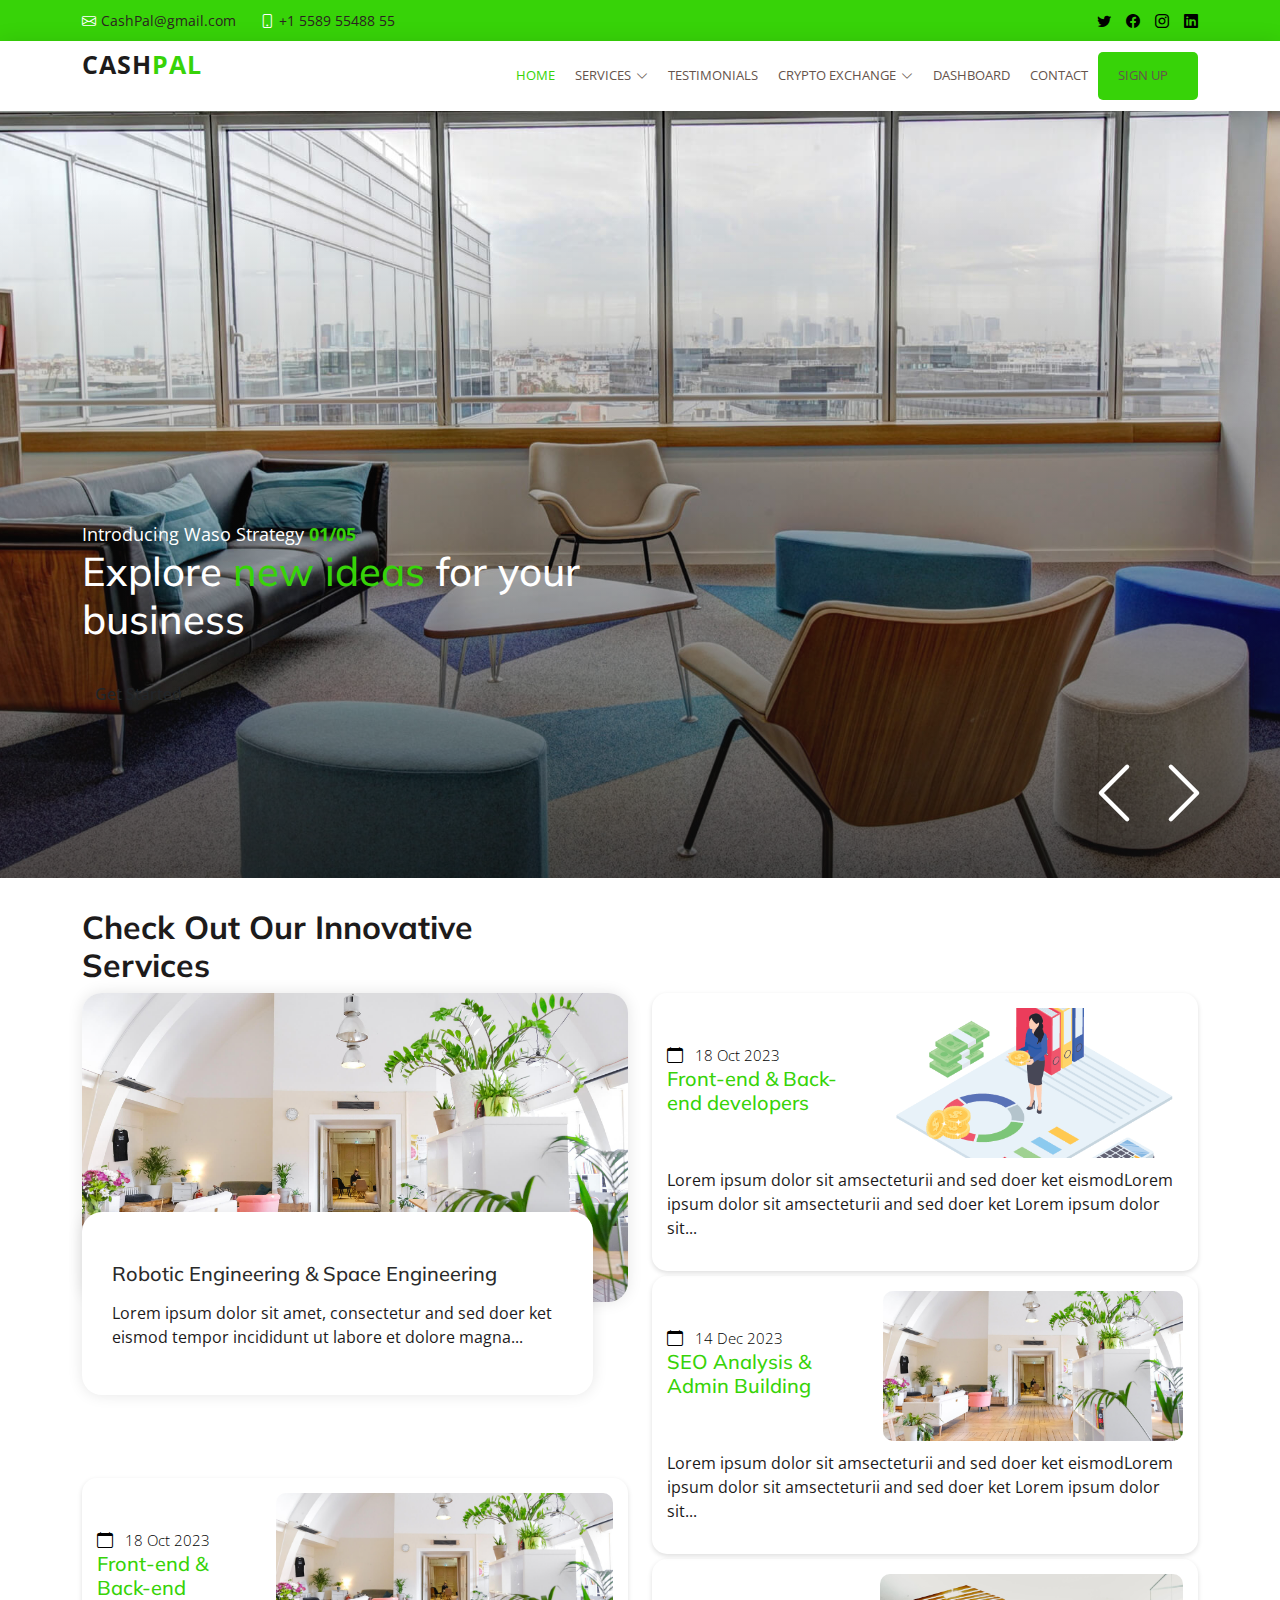
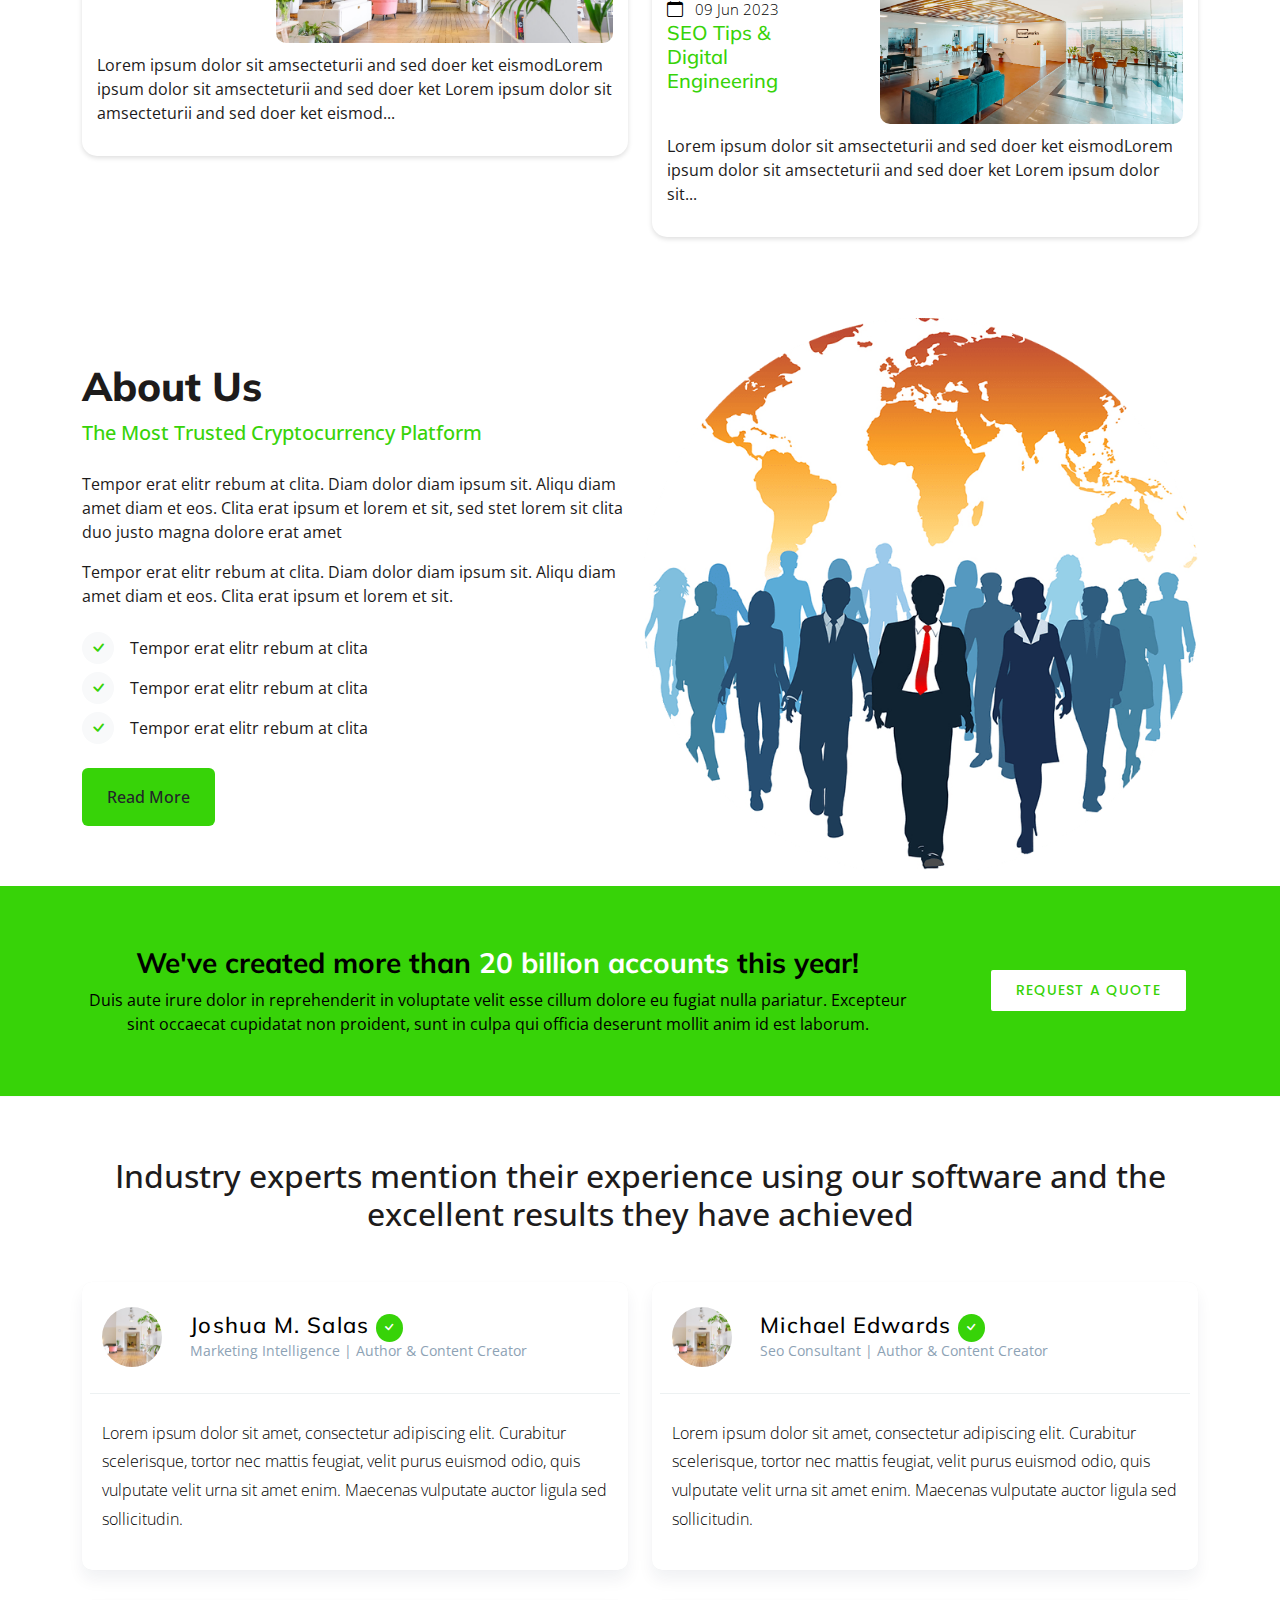
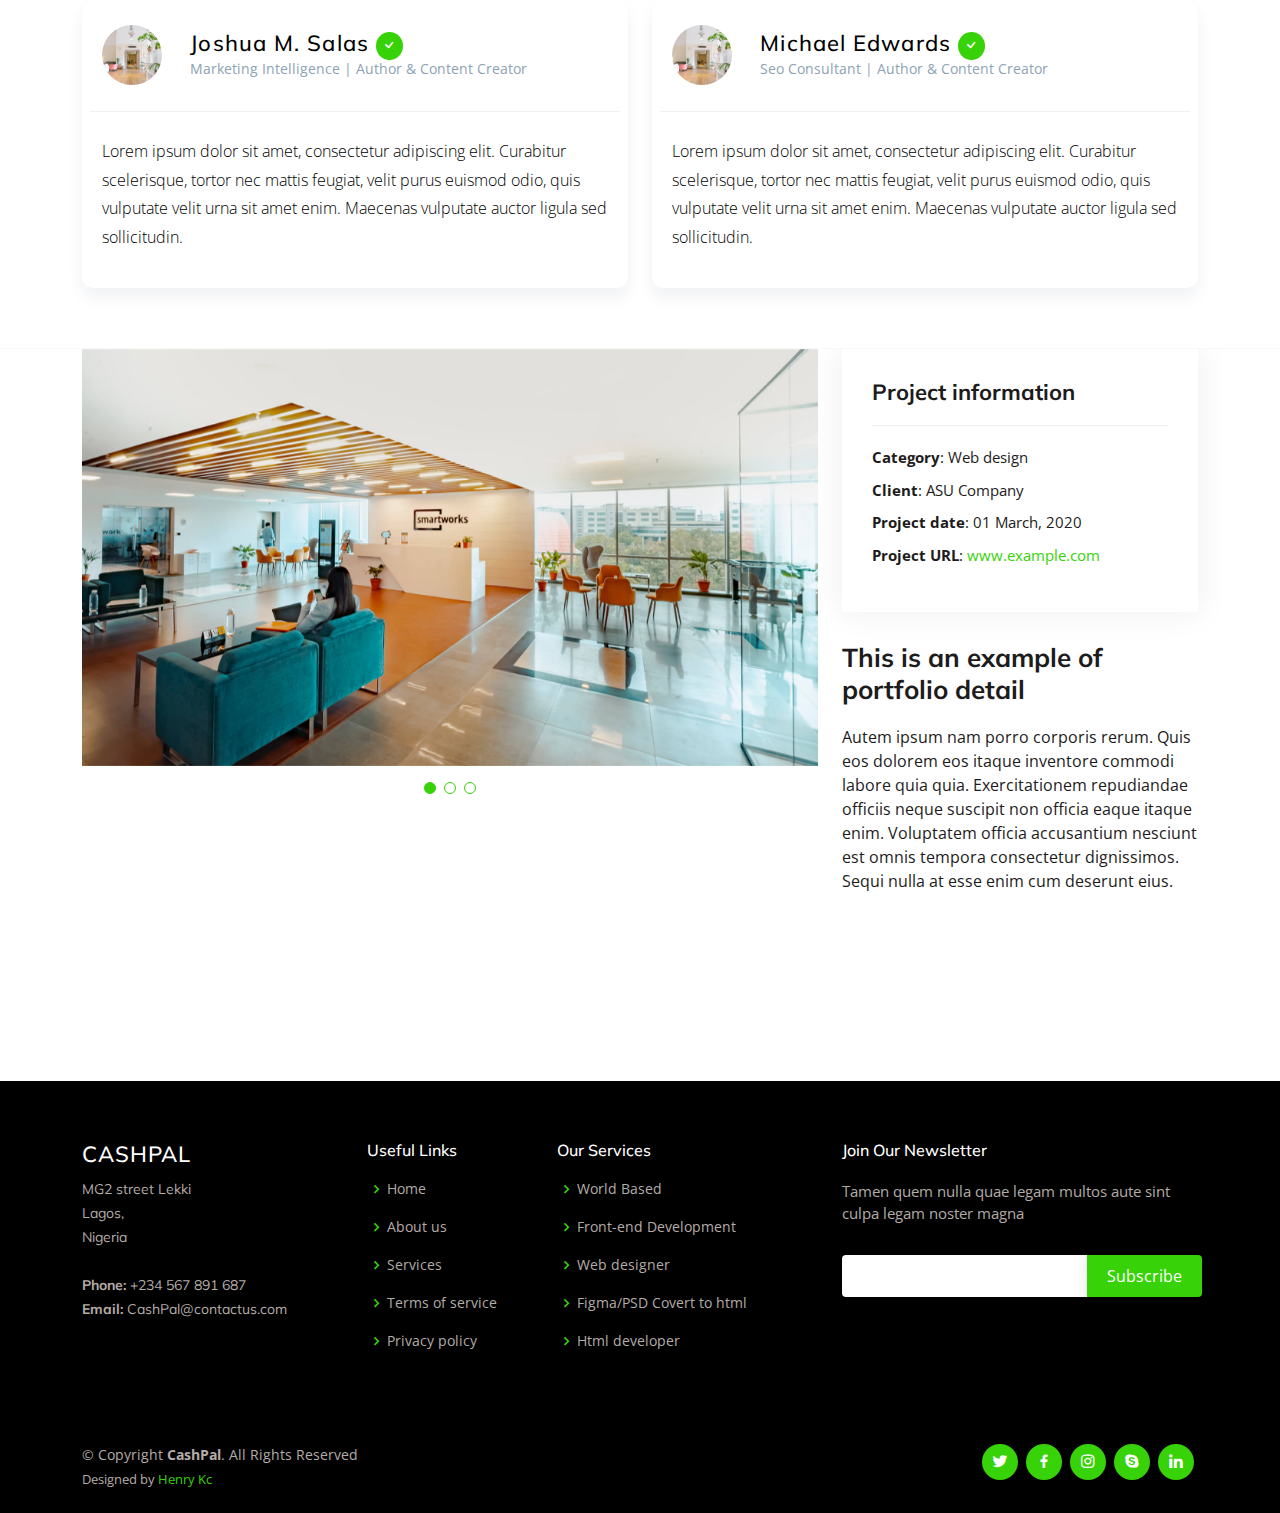
<file: index.html>
<!DOCTYPE html>
<html lang="en">

<head>
    <meta charset="utf-8">
    <meta content="width=device-width, initial-scale=1.0" name="viewport">

    <title>CashPal - Your front line digital banking app to the world </title>
    <meta content="" name="description">
    <meta content="" name="keywords">

    <!-- Favicons -->
    <link href="assets/img/favicon.png" rel="icon">
    <link href="assets/img/apple-touch-icon.png" rel="apple-touch-icon">

    <!-- Google Fonts -->
    <link href="https://fonts.googleapis.com/css?family=Open+Sans:300,300i,400,400i,600,600i,700,700i|Muli:300,300i,400,400i,500,500i,600,600i,700,700i|Poppins:300,300i,400,400i,500,500i,600,600i,700,700i" rel="stylesheet">

    <!-- Vendor CSS Files -->
    <link href="assets/vendor/animate.css/animate.min.css" rel="stylesheet">
    <link href="assets/vendor/aos/aos.css" rel="stylesheet">
    <link href="assets/vendor/bootstrap/css/bootstrap.min.css" rel="stylesheet">
    <link href="assets/vendor/bootstrap-icons/bootstrap-icons.css" rel="stylesheet">
    <link href="assets/vendor/boxicons/css/boxicons.min.css" rel="stylesheet">
    <link href="assets/vendor/glightbox/css/glightbox.min.css" rel="stylesheet">
    <link href="assets/vendor/swiper/swiper-bundle.min.css" rel="stylesheet">

    <!-- Template Main CSS File -->
    <link href="assets/css/style.css" rel="stylesheet">
    <link href="assets/css/style2.css" rel="stylesheet">
    <!-- =======================================================
      * Template Name: CashPal
      ======================================================== -->
</head>

<body>

    <!-- ======= Top Bar ======= -->
    <section id="topbar" class="d-flex align-items-center">
        <div class="container d-flex justify-content-center justify-content-md-between">
            <div class="contact-info d-flex align-items-center">
                <i class="bi bi-envelope d-flex align-items-center"><a href="#">CashPal@gmail.com</a></i>
                <i class="bi bi-phone d-flex align-items-center ms-4"><span>+1 5589 55488 55</span></i>
            </div>
            <div class="social-links d-none d-md-flex align-items-center">
                <a href="#" class="twitter"><i class="bi bi-twitter"></i></a>
                <a href="#" class="facebook"><i class="bi bi-facebook"></i></a>
                <a href="#" class="instagram"><i class="bi bi-instagram"></i></a>
                <a href="#" class="linkedin"><i class="bi bi-linkedin"></i></i></a>
        </div>
    </div>
</section>

<!-- ======= Header ======= -->
<header id="header" class="d-flex align-items-center">
    <div class="container d-flex justify-content-between">

        <div class="logo">
            <a href="#" class="navbar-brand">Cash<span class="home-logo">Pal </span></a>
            <!-- Uncomment below if you prefer to use an image logo -->
            <!-- <a href="index.html"><img src="assets/img/logo.png" alt="" class="img-fluid"></a>-->
        </div>

        <nav id="navbar" class="navbar">
            <ul>
                <li><a class="active" href="index.html">Home</a></li>
                <li class="dropdown"><a href="services.html"><span>Services</span> <i class="bi bi-chevron-down"></i></a>
                    <ul>
                        <li><a href="about-us.html">About us</a></li>
                        <li><a href="services.html">Services</a></li>
                        <li><a href="#">Drop down</a></li>
                        <li><a href="#">Drop Down </a></li>
                    </ul>
                </li>
                <li><a href="Testimonial.html">Testimonials</a></li>
                <li class="dropdown"><a href="roadmap.html"><span>crypto Exchange</span> <i class="bi bi-chevron-down"></i></a>
                    <ul>
                        <li><a href="blog.html">Blog</a></li>
                        <li class="dropdown"><a href="#"><span>Deep Drop Down</span> <i class="bi bi-chevron-right"></i></a>
                            <ul>
                                <li><a href="#">Deep Drop Down 1</a></li>
                                <li><a href="#">Deep Drop Down 2</a></li>
                                <li><a href="#">Deep Drop Down 3</a></li>
                                <li><a href="#">Deep Drop Down 4</a></li>
                                <li><a href="#">Deep Drop Down 5</a></li>
                            </ul>
                        </li>
                        <li><a href="roadmap.html">Exchange</a></li>
                        <li><a href="#">Drop Down 1</a></li>
                        <li><a href="#">Drop Down 2</a></li>
                    </ul>
                </li>
                <li><a href="dashboard.html">Dashboard</a></li>
                <li><a href="contact.html">Contact</a></li>
                <li><a href="signup.html" class="home-signup">Sign Up</a></li>
            </ul>
            <i class="bi bi-list mobile-nav-toggle"></i>
        </nav>
        <!-- .navbar -->

    </div>
</header>
<!-- End Header -->

<!-- ======= Hero Section ======= -->
<section class="hero">
    <div class="container-fluid h-100">
        <div class="row h-100">

            <div id="carouselExampleCaptions" class="carousel carousel-fade hero-carousel slide" data-bs-ride="carousel">
                <div class="carousel-inner">
                    <div class="carousel-item active">
                        <div class="container position-relative h-100">
                            <div class="carousel-caption d-flex flex-column justify-content-center">
                                <small class="small-title">Introducing Waso Strategy <strong style="color:#37d308ff">01/05</strong></small>

                                <h1>Explore <span style="color:#37d308ff">new ideas</span> for your business</h1>

                                <div class="d-flex align-items-center mt-4">
                                    <a class="custom-btn btn custom-link" href="#section_2">Get Started</a>
                                </div>
                            </div>
                        </div>

                        <div class="carousel-image-wrap">
                            <img src="assets/img/slide/slide-3.jpg" class="img-fluid carousel-image" alt="">
                        </div>
                    </div>

                    <div class="carousel-item">
                        <div class="container position-relative h-100">
                            <div class="carousel-caption d-flex flex-column justify-content-center">
                                <small class="small-title">Supporting New Project <strong style="color:#37d308ff">01/05</strong></small>

                                <h1>Strategic Planning for your <span style="color:#37d308ff">next project</span></h1>

                                <div class="d-flex align-items-center mt-4">
                                    <a class="custom-btn btn custom-link" href="#section_2">Explore Capabilities</a>
                                </div>
                            </div>
                        </div>

                        <div class="carousel-image-wrap">
                            <img src="assets/img/slide/slide-2.jpg" class="img-fluid carousel-image" alt="">
                        </div>
                    </div>

                    <button class="carousel-control-prev" type="button" data-bs-target="#carouselExampleCaptions" data-bs-slide="prev">
                        <span class="carousel-control-prev-icon" aria-hidden="true"></span>
                        <span class="visually-hidden">Previous</span>
                    </button>

                    <button class="carousel-control-next" type="button" data-bs-target="#carouselExampleCaptions" data-bs-slide="next">
                        <span class="carousel-control-next-icon" aria-hidden="true"></span>
                        <span class="visually-hidden">Next</span>
                    </button>
                </div>
            </div>

        </div>
    </div>
</section>
<!-- End Hero -->

<main id="main">
    <section id="blog" class="our-blog section">
        <div class="container">
            <div class="row">
                <div class="section-heading">
                    <h2>Check Out Our<span> Innovative <br></span> Services </h2>
                </div>
            </div>
            <div class="row">
                <div class="col-lg-6">
                    <div class="left-image">
                        <a href="#"><img src="assets/img/slide/slide-2.jpg" alt="Workspace Desktop"></a>
                        <div class="info">
                            <div class="inner-content">
                                <a href="#"><h4>Robotic Engineering &amp; Space Engineering</h4></a>
                                <p>
                                    Lorem ipsum dolor sit amet, consectetur and sed doer ket eismod tempor incididunt ut labore et dolore magna...
                                </p>
                            </div>
                        </div>
                    </div>
                    <div class="home-courses-box">
                        <li>
                            <div class="left-content align-self-center">
                                <span><i class="bi bi-calendar"></i> 18 Oct 2023</span>
                                <a href="#"><h4>Front-end &amp; Back-end</h4></a>
                            </div>
                            <div class="right-image">
                                <a href="#"><img src="assets/img/slide/slide-2.jpg" alt=""></a>
                            </div>
                        </li>
                        <p>
                            Lorem ipsum dolor sit amsecteturii and sed doer ket eismodLorem ipsum dolor sit amsecteturii and sed doer ket Lorem ipsum dolor sit amsecteturii and sed doer ket eismod...
                        </p>
                    </div>
                </div>
                <div class="col-lg-6">
                    <div class="right-list">
                        <div class="d-flex justify-content-between flex-wrap">
                            <div class="home-courses-box">
                                <li>
                                    <div class="left-content align-self-center">
                                        <span><i class="bi bi-calendar"></i> 18 Oct 2023</span>
                                        <a href="#"><h4>Front-end &amp; Back-end developers</h4></a>
                                    </div>
                                    <div class="right-image">
                                        <a href="#"><img src="assets/img/features-3.png" alt=""></a>
                                    </div>
                                </li>
                                <p>
                                    Lorem ipsum dolor sit amsecteturii and sed doer ket eismodLorem ipsum dolor sit amsecteturii and sed doer ket Lorem ipsum dolor sit...
                                </p>
                            </div>
                            <div class="home-courses-box">
                                <li>
                                    <div class="left-content align-self-center">
                                        <span><i class="bi bi-calendar"></i> 14 Dec 2023</span>
                                        <a href="#"><h4>SEO Analysis &amp; Admin Building</h4></a>
                                    </div>
                                    <div class="right-image">
                                        <a href="#"><img src="assets/img/slide/slide-2.jpg" alt=""></a>
                                    </div>
                                </li>
                                <p>
                                    Lorem ipsum dolor sit amsecteturii and sed doer ket eismodLorem ipsum dolor sit amsecteturii and sed doer ket Lorem ipsum dolor sit...
                                </p>
                            </div>
                            <div class="home-courses-box">
                                <li>
                                    <div class="left-content align-self-center">
                                        <span><i class="bi bi-calendar"></i> 09 Jun 2023</span>
                                        <a href="#"><h4>SEO Tips &amp; Digital Engineering</h4></a>
                                    </div>
                                    <div class="right-image">
                                        <a href="#"><img src="assets/img/slide/slide-1.jpg" alt=""></a>
                                    </div>
                                </li>
                                <p>
                                    Lorem ipsum dolor sit amsecteturii and sed doer ket eismodLorem ipsum dolor sit amsecteturii and sed doer ket Lorem ipsum dolor sit...
                                </p>
                            </div>
                        </div>
                    </div>
                </div>
            </div>
        </div>
    </section>

    <div style="margin-top:1rem;margin-bottom:1rem;">
        <div class="container">
            <div class="row g-2 align-items-center">
                <div class="col-lg-6 wow fadeInUp" data-wow-delay="0.5s">
                    <div class="h-100">
                        <h1 class="display-6" style="font-weight:800">About Us</h1>
                        <p class="fs-5 mb-4" style="color:#37d308ff;font-weight:500">
                            The Most Trusted Cryptocurrency Platform
                        </p>
                        <p>
                            Tempor erat elitr rebum at clita. Diam dolor diam ipsum sit. Aliqu diam amet diam et eos. Clita erat ipsum et lorem et sit, sed stet lorem sit clita duo justo magna dolore erat amet
                        </p>
                        <p class="mb-4">
                            Tempor erat elitr rebum at clita. Diam dolor diam ipsum sit. Aliqu diam amet diam et eos. Clita erat ipsum et lorem et sit.
                        </p>
                        <div class="d-flex align-items-center mb-2">
                            <i class="bi bi-check bg-light btn-primary-color btn-sm-square rounded-circle me-3 fw-bold"></i>
                            <span>Tempor erat elitr rebum at clita</span>
                        </div>
                        <div class="d-flex align-items-center mb-2">
                            <i class="bi bi-check bg-light btn-primary-color btn-sm-square rounded-circle me-3 fw-bold"></i>
                            <span>Tempor erat elitr rebum at clita</span>
                        </div>
                        <div class="d-flex align-items-center mb-4">
                            <i class="bi bi-check bg-light btn-primary-color btn-sm-square rounded-circle me-3 fw-bold"></i>
                            <span>Tempor erat elitr rebum at clita</span>
                        </div>
                        <a class="btn btn-icons py-3 px-4" href="">Read More</a>
                    </div>
                </div>
                <div class="col-lg-6">
                    <img class="img-fluid wow zoomIn" data-wow-delay="0.5s" src="assets/img/about.png">
                </div>
            </div>
        </div>
    </div>

    <!-- ======= Cta Section ======= -->
    <section id="cta" class="cta">
        <div class="container">

            <div class="row">
                <div class="col-lg-9 text-center text-lg-left">
                    <h3>We've created more than <span>20 billion accounts</span> this year!</h3>
                    <p>
                        Duis aute irure dolor in reprehenderit in voluptate velit esse cillum dolore eu fugiat nulla pariatur. Excepteur sint occaecat cupidatat non proident, sunt in culpa qui officia deserunt mollit anim id est laborum.
                    </p>
                </div>
                <div class="col-lg-3 cta-btn-container text-center">
                    <a class="cta-btn align-middle" href="#">Request a quote</a>
                </div>
            </div>

        </div>
    </section>
    <!-- End Cta Section -->

    <section class="" id="testimonials">
        <div class="container">
            <div class="heading section-title h2">
                <p>
                    Industry experts mention their experience using our software and the excellent results they have achieved
                </p>
            </div>
            <div class="row">
                <div class="col-md-6">
                    <div class="testimonial-box">
                        <div class="row personal-info">
                            <div class="col-md-2 col-xs-2">
                                <div class="profile-picture review-one"></div>
                            </div>
                            <div class="col-md-10 col-xs-10">
                                <h6>Joshua M. Salas <span class="rating"><i class="bi bi-check"></i></span></h6>
                                <small>Marketing Intelligence | Author & Content Creator</small>
                            </div>
                        </div>
                        <p>
                            Lorem ipsum dolor sit amet, consectetur adipiscing elit. Curabitur scelerisque, tortor nec mattis feugiat, velit purus euismod odio, quis vulputate velit urna sit amet enim. Maecenas vulputate auctor ligula sed sollicitudin.
                        </p>
                    </div>
                </div>
                <div class="col-md-6">
                    <div class="testimonial-box">
                        <div class="row personal-info">
                            <div class="col-md-2 col-xs-2">
                                <div class="profile-picture review-one"></div>
                            </div>
                            <div class="col-md-10 col-xs-10">
                                <h6>Michael Edwards <span class="rating"><i class="bi bi-check"></i></span></h6>
                                <small>Seo Consultant | Author & Content Creator</small>
                            </div>
                        </div>
                        <p>
                            Lorem ipsum dolor sit amet, consectetur adipiscing elit. Curabitur scelerisque, tortor nec mattis feugiat, velit purus euismod odio, quis vulputate velit urna sit amet enim. Maecenas vulputate auctor ligula sed sollicitudin.
                        </p>
                    </div>
                </div>
                <div class="col-md-6">
                    <div class="testimonial-box">
                        <div class="row personal-info">
                            <div class="col-md-2 col-xs-2">
                                <div class="profile-picture review-one"></div>
                            </div>
                            <div class="col-md-10 col-xs-10">
                                <h6>Joshua M. Salas <span class="rating"><i class="bi bi-check"></i></span></h6>
                                <small>Marketing Intelligence | Author & Content Creator</small>
                            </div>
                        </div>
                        <p>
                            Lorem ipsum dolor sit amet, consectetur adipiscing elit. Curabitur scelerisque, tortor nec mattis feugiat, velit purus euismod odio, quis vulputate velit urna sit amet enim. Maecenas vulputate auctor ligula sed sollicitudin.
                        </p>
                    </div>
                </div>
                <div class="col-md-6">
                    <div class="testimonial-box">
                        <div class="row personal-info">
                            <div class="col-md-2 col-xs-2">
                                <div class="profile-picture review-one"></div>
                            </div>
                            <div class="col-md-10 col-xs-10">
                                <h6>Michael Edwards <span class="rating"><i class="bi bi-check"></i></span></h6>
                                <small>Seo Consultant | Author & Content Creator</small>
                            </div>
                        </div>
                        <p>
                            Lorem ipsum dolor sit amet, consectetur adipiscing elit. Curabitur scelerisque, tortor nec mattis feugiat, velit purus euismod odio, quis vulputate velit urna sit amet enim. Maecenas vulputate auctor ligula sed sollicitudin.
                        </p>
                    </div>
                </div>
            </div>
        </div>
    </section>

    <section id="portfolio-details" class="portfolio-details">
        <div class="container">

            <div class="row gy-4">

                <div class="col-lg-8">
                    <div class="portfolio-details-slider swiper">
                        <div class="swiper-wrapper align-items-center">

                            <div class="swiper-slide">
                                <img src="assets/img/slide/slide-1.jpg" alt="">
                            </div>

                            <div class="swiper-slide">
                                <img src="assets/img/slide/slide-2.jpg" alt="">
                            </div>

                            <div class="swiper-slide">
                                <img src="assets/img/slide/slide-3.jpg" alt="">
                            </div>

                        </div>
                        <div class="swiper-pagination"></div>
                    </div>
                    <div class="container">

                        <div class="row no-gutters">

                            <div class="content d-flex flex-column justify-content-center">
                                <div class="row">
                                    <div class="col-md-6 icon-box" data-aos="fade-up">
                                        <i class="bx bx-receipt"></i>
                                        <h4>Corporis voluptates sit</h4>
                                        <p>
                                            Consequuntur sunt aut quasi enim aliquam quae harum pariatur laboris nisi ut aliquip
                                        </p>
                                    </div>
                                    <div class="col-md-6 icon-box" data-aos="fade-up" data-aos-delay="100">
                                        <i class="bx bx-cube-alt"></i>
                                        <h4>Ullamco laboris nisi</h4>
                                        <p>
                                            Excepteur sint occaecat cupidatat non proident, sunt in culpa qui officia deserunt
                                        </p>
                                    </div>
                                    <div class="col-md-6 icon-box" data-aos="fade-up" data-aos-delay="200">
                                        <i class="bx bx-images"></i>
                                        <h4>Labore consequatur</h4>
                                        <p>
                                            Aut suscipit aut cum nemo deleniti aut omnis. Doloribus ut maiores omnis facere
                                        </p>
                                    </div>
                                    <div class="col-md-6 icon-box" data-aos="fade-up" data-aos-delay="300">
                                        <i class="bx bx-shield"></i>
                                        <h4>Beatae veritatis</h4>
                                        <p>
                                            Expedita veritatis consequuntur nihil tempore laudantium vitae denat pacta
                                        </p>
                                    </div>
                                </div>
                            </div>
                            <!-- End .content-->

                        </div>
                    </div>
                </div>

                <div class="col-lg-4">
                    <div class="portfolio-info">
                        <h3>Project information</h3>
                        <ul>
                            <li><strong>Category</strong>: Web design</li>
                            <li><strong>Client</strong>: ASU Company</li>
                            <li><strong>Project date</strong>: 01 March, 2020</li>
                            <li><strong>Project URL</strong>: <a href="#">www.example.com</a></li>
                        </ul>
                    </div>
                    <div class="portfolio-description">
                        <h2>This is an example of portfolio detail</h2>
                        <p>
                            Autem ipsum nam porro corporis rerum. Quis eos dolorem eos itaque inventore commodi labore quia quia. Exercitationem repudiandae officiis neque suscipit non officia eaque itaque enim. Voluptatem officia accusantium nesciunt est omnis tempora consectetur dignissimos. Sequi nulla at esse enim cum deserunt eius.
                        </p>
                    </div>
                </div>

            </div>

        </div>
    </section>
</main><!-- End #main -->

<!-- ======= Footer ======= -->
<footer id="footer">

    <div class="footer-top">
        <div class="container">
            <div class="row">

                <div class="col-lg-3 col-md-6 footer-contact">
                    <h3>CashPal</h3>
                    <p>
                        MG2 street Lekki <br>
                        Lagos,<br>
                        Nigeria <br><br>
                        <strong>Phone:</strong> +234 567 891 687 <br>
                        <strong>Email:</strong> CashPal@contactus.com<br>
                    </p>
                </div>

                <div class="col-lg-2 col-md-6 footer-links">
                    <h4>Useful Links</h4>
                    <ul>
                        <li><i class="bx bx-chevron-right"></i> <a href="#">Home</a></li>
                        <li><i class="bx bx-chevron-right"></i> <a href="#">About us</a></li>
                        <li><i class="bx bx-chevron-right"></i> <a href="#">Services</a></li>
                        <li><i class="bx bx-chevron-right"></i> <a href="#">Terms of service</a></li>
                        <li><i class="bx bx-chevron-right"></i> <a href="#">Privacy policy</a></li>
                    </ul>
                </div>

                <div class="col-lg-3 col-md-6 footer-links">
                    <h4>Our Services</h4>
                    <ul>
                        <li><i class="bx bx-chevron-right"></i> <a href="#">World Based</a></li>
                        <li><i class="bx bx-chevron-right"></i> <a href="#">Front-end Development</a></li>
                        <li><i class="bx bx-chevron-right"></i> <a href="#">Web designer</a></li>
                        <li><i class="bx bx-chevron-right"></i> <a href="#">Figma/PSD Covert to html</a></li>
                        <li><i class="bx bx-chevron-right"></i> <a href="#">Html developer</a></li>
                    </ul>
                </div>

                <div class="col-lg-4 col-md-6 footer-newsletter">
                    <h4>Join Our Newsletter</h4>
                    <p>
                        Tamen quem nulla quae legam multos aute sint culpa legam noster magna
                    </p>
                    <form action="" method="post">
                        <input type="email" name="email"><input type="submit" value="Subscribe">
                    </form>
                </div>

            </div>
        </div>
    </div>

    <div class="container d-md-flex py-4">

        <div class="me-md-auto text-center text-md-start">
            <div class="copyright">
                &copy; Copyright <strong><span>CashPal</span></strong>. All Rights Reserved
            </div>
            <div class="credits">
                Designed by <a href="#">Henry Kc</a>
            </div>
        </div>
        <div class="social-links text-center text-md-right pt-3 pt-md-0">
            <a href="#" class="twitter"><i class="bx bxl-twitter"></i></a>
            <a href="#" class="facebook"><i class="bx bxl-facebook"></i></a>
            <a href="#" class="instagram"><i class="bx bxl-instagram"></i></a>
            <a href="#" class="google-plus"><i class="bx bxl-skype"></i></a>
            <a href="#" class="linkedin"><i class="bx bxl-linkedin"></i></a>
        </div>
    </div>
</footer>
<!-- End Footer -->

<a href="#" class="back-to-top d-flex align-items-center justify-content-center"><i class="bi bi-arrow-up-short"></i></a>

<!-- Vendor JS Files -->
<script src="assets/vendor/aos/aos.js"></script>
<script src="assets/vendor/bootstrap/js/bootstrap.bundle.min.js"></script>
<script src="assets/vendor/glightbox/js/glightbox.min.js"></script>
<script src="assets/vendor/isotope-layout/isotope.pkgd.min.js"></script>
<script src="assets/vendor/swiper/swiper-bundle.min.js"></script>
<script src="assets/vendor/waypoints/noframework.waypoints.js"></script>
<script src="assets/vendor/php-email-form/validate.js"></script>

<!-- Template Main JS File -->
<script src="assets/js/main.js"></script>

</body>

</html>
</file>
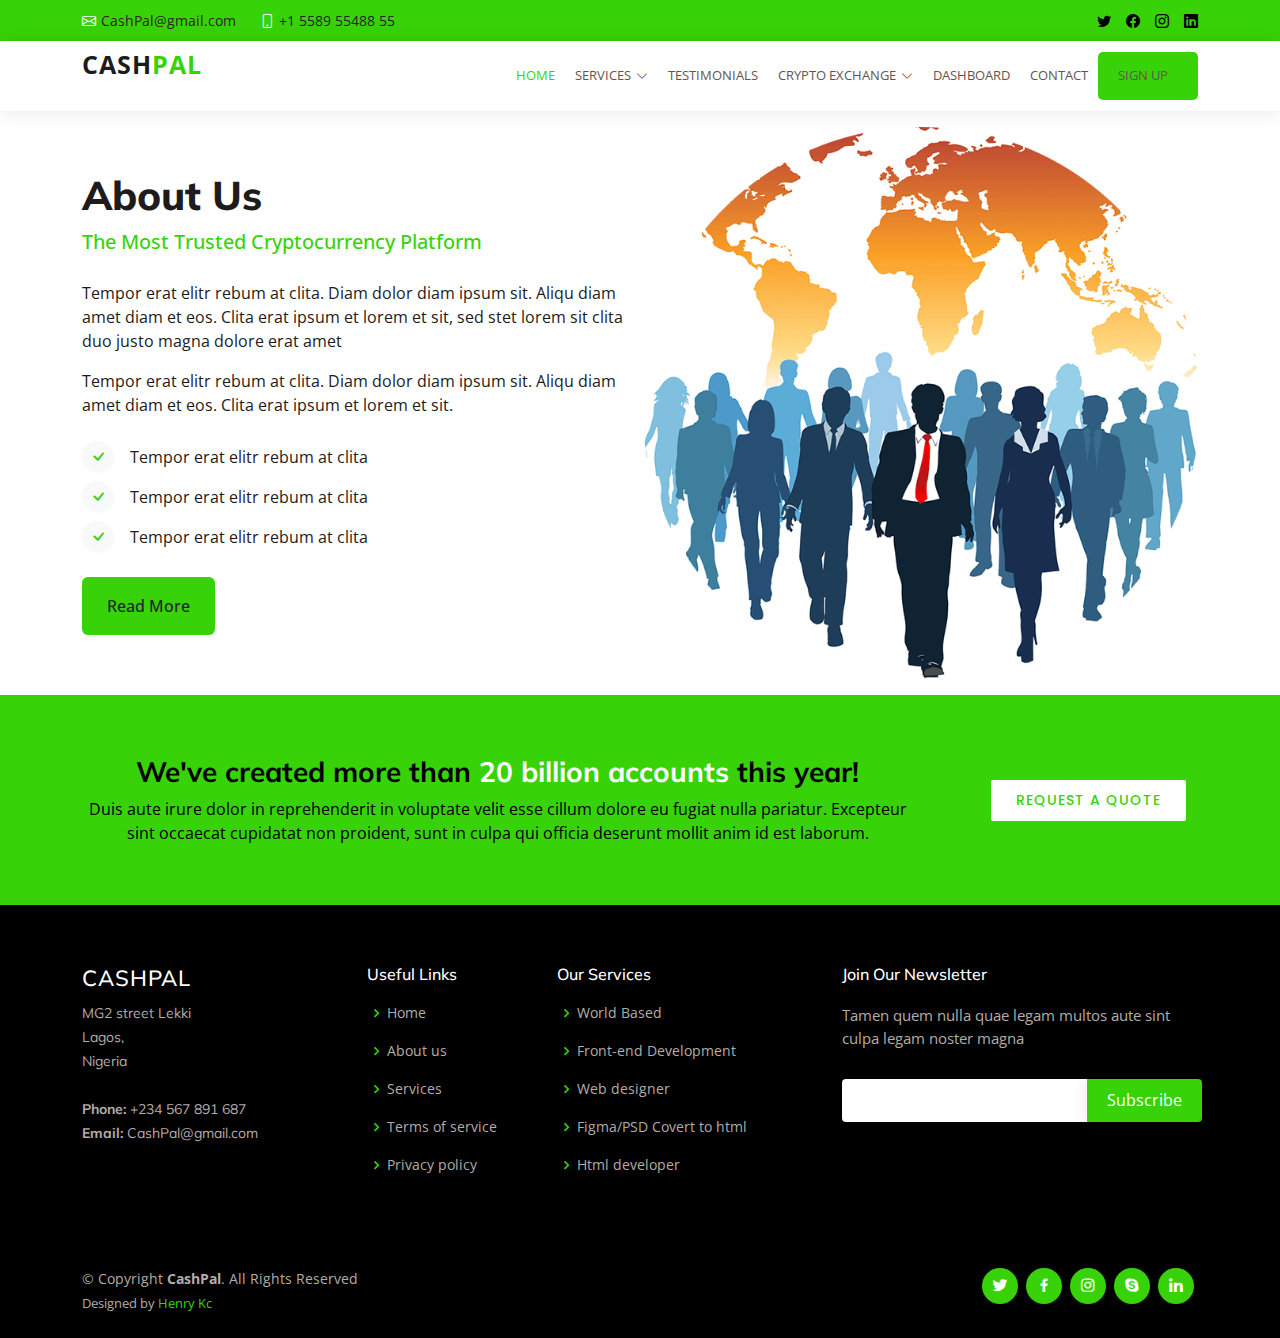
<file: about-us.html>
<!DOCTYPE html>
<html lang="en">

<head>
  <meta charset="utf-8">
  <meta content="width=device-width, initial-scale=1.0" name="viewport">

  <title>CashPal - Your front line digital banking app to the world </title>
  <meta content="" name="description">
  <meta content="" name="keywords">

  <!-- Favicons -->
  <link href="assets/img/favicon.png" rel="icon">
  <link href="assets/img/apple-touch-icon.png" rel="apple-touch-icon">

  <!-- Google Fonts -->
  <link href="https://fonts.googleapis.com/css?family=Open+Sans:300,300i,400,400i,600,600i,700,700i|Muli:300,300i,400,400i,500,500i,600,600i,700,700i|Poppins:300,300i,400,400i,500,500i,600,600i,700,700i" rel="stylesheet">

  <!-- Vendor CSS Files -->
  <link href="assets/vendor/animate.css/animate.min.css" rel="stylesheet">
  <link href="assets/vendor/aos/aos.css" rel="stylesheet">
  <link href="assets/vendor/bootstrap/css/bootstrap.min.css" rel="stylesheet">
  <link href="assets/vendor/bootstrap-icons/bootstrap-icons.css" rel="stylesheet">
  <link href="assets/vendor/boxicons/css/boxicons.min.css" rel="stylesheet">
  <link href="assets/vendor/glightbox/css/glightbox.min.css" rel="stylesheet">
  <link href="assets/vendor/swiper/swiper-bundle.min.css" rel="stylesheet">

  <!-- Template Main CSS File -->
  <link href="assets/css/style.css" rel="stylesheet">
  <link href="assets/css/style2.css" rel="stylesheet">
  <!-- =======================================================
  * Template Name: CashPal
  ======================================================== -->
</head>

<body>

  <!-- ======= Top Bar ======= -->
  <section id="topbar" class="d-flex align-items-center">
    <div class="container d-flex justify-content-center justify-content-md-between">
      <div class="contact-info d-flex align-items-center">
        <i class="bi bi-envelope d-flex align-items-center"><a href="#">CashPal@gmail.com</a></i>
        <i class="bi bi-phone d-flex align-items-center ms-4"><span>+1 5589 55488 55</span></i>
      </div>
      <div class="social-links d-none d-md-flex align-items-center">
        <a href="#" class="twitter"><i class="bi bi-twitter"></i></a>
        <a href="#" class="facebook"><i class="bi bi-facebook"></i></a>
        <a href="#" class="instagram"><i class="bi bi-instagram"></i></a>
        <a href="#" class="linkedin"><i class="bi bi-linkedin"></i></i></a>
      </div>
    </div>
  </section>

  <!-- ======= Header ======= -->
  <header id="header" class="d-flex align-items-center">
    <div class="container d-flex justify-content-between">

      <div class="logo">
                <a href="#" class="navbar-brand">Cash<span class="home-logo">Pal </span></a>
        <!-- Uncomment below if you prefer to use an image logo -->
        <!-- <a href="index.html"><img src="assets/img/logo.png" alt="" class="img-fluid"></a>-->
      </div>

      <nav id="navbar" class="navbar">
        <ul>
          <li><a class="active" href="index.html">Home</a></li>
          <li class="dropdown"><a href="services.html"><span>Services</span> <i class="bi bi-chevron-down"></i></a>
            <ul>
              <li><a href="about-us.html">About us</a></li>
              <li><a href="services.html">Services</a></li>
              <li><a href="#">Drop down</a></li>
              <li><a href="#">Drop Down </a></li>
            </ul>
          </li>
          <li><a href="Testimonial.html">Testimonials</a></li>
          <li class="dropdown"><a href="roadmap.html"><span>crypto Exchange</span> <i class="bi bi-chevron-down"></i></a>
            <ul>
              <li><a href="blog.html">Blog</a></li>
              <li class="dropdown"><a href="#"><span>Deep Drop Down</span> <i class="bi bi-chevron-right"></i></a>
                <ul>
                  <li><a href="#">Deep Drop Down 1</a></li>
                  <li><a href="#">Deep Drop Down 2</a></li>
                  <li><a href="#">Deep Drop Down 3</a></li>
                  <li><a href="#">Deep Drop Down 4</a></li>
                  <li><a href="#">Deep Drop Down 5</a></li>
                </ul>
              </li>
              <li><a href="roadmap.html">Exchange</a></li>
              <li><a href="#">Drop Down 1</a></li>
              <li><a href="#">Drop Down 2</a></li>
            </ul>
          </li>
          <li><a href="dashboard.html">Dashboard</a></li>
          <li><a href="contact.html">Contact</a></li>
          <li><a href="signup.html" class="home-signup">Sign Up</a></li>
        </ul>
        <i class="bi bi-list mobile-nav-toggle"></i>
      </nav><!-- .navbar -->

    </div>
  </header><!-- End Header -->

  <main id="main">
    
        <div style="margin-top:1rem;margin-bottom:1rem;">
          <div class="container">
               <div class="row g-2 align-items-center">
                <div class="col-lg-6 wow fadeInUp" data-wow-delay="0.5s">
                    <div class="h-100">
                        <h1 class="display-6" style="font-weight:800">About Us</h1>
                        <p class="fs-5 mb-4" style="color:#37d308ff;font-weight:500">The Most Trusted Cryptocurrency Platform</p>
                        <p>Tempor erat elitr rebum at clita. Diam dolor diam ipsum sit. Aliqu diam amet diam et eos. Clita erat ipsum et lorem et sit, sed stet lorem sit clita duo justo magna dolore erat amet</p>
                        <p class="mb-4">Tempor erat elitr rebum at clita. Diam dolor diam ipsum sit. Aliqu diam amet diam et eos. Clita erat ipsum et lorem et sit.</p>
                        <div class="d-flex align-items-center mb-2">
                            <i class="bi bi-check bg-light btn-primary-color btn-sm-square rounded-circle me-3 fw-bold"></i>
                            <span>Tempor erat elitr rebum at clita</span>
                        </div>
                        <div class="d-flex align-items-center mb-2">
                            <i class="bi bi-check bg-light btn-primary-color btn-sm-square rounded-circle me-3 fw-bold"></i>
                            <span>Tempor erat elitr rebum at clita</span>
                        </div>
                        <div class="d-flex align-items-center mb-4">
                            <i class="bi bi-check bg-light btn-primary-color btn-sm-square rounded-circle me-3 fw-bold"></i>
                            <span>Tempor erat elitr rebum at clita</span>
                        </div>
                        <a class="btn btn-icons py-3 px-4" href="">Read More</a>
                    </div>
                </div>
                    <div class="col-lg-6">
                        <img class="img-fluid wow zoomIn" data-wow-delay="0.5s" src="assets/img/about.png">
                    </div>
                </div>
          </div>
        </div>

    <!-- ======= Cta Section ======= -->
    <section id="cta" class="cta">
      <div class="container">

        <div class="row">
          <div class="col-lg-9 text-center text-lg-left">
            <h3>We've created more than <span>20 billion accounts</span> this year!</h3>
            <p> Duis aute irure dolor in reprehenderit in voluptate velit esse cillum dolore eu fugiat nulla pariatur. Excepteur sint occaecat cupidatat non proident, sunt in culpa qui officia deserunt mollit anim id est laborum.</p>
          </div>
          <div class="col-lg-3 cta-btn-container text-center">
            <a class="cta-btn align-middle" href="#">Request a quote</a>
          </div>
        </div>

      </div>
    </section><!-- End Cta Section -->
    
  </main><!-- End #main -->

  <!-- ======= Footer ======= -->
  <footer id="footer">

    <div class="footer-top">
      <div class="container">
        <div class="row">

          <div class="col-lg-3 col-md-6 footer-contact">
            <h3>CashPal</h3>
            <p>
              MG2 street Lekki <br>
              Lagos,<br>
              Nigeria <br><br>
              <strong>Phone:</strong> +234 567 891 687 <br>
              <strong>Email:</strong> CashPal@gmail.com<br>
            </p>
          </div>

          <div class="col-lg-2 col-md-6 footer-links">
            <h4>Useful Links</h4>
            <ul>
              <li><i class="bx bx-chevron-right"></i> <a href="#">Home</a></li>
              <li><i class="bx bx-chevron-right"></i> <a href="#">About us</a></li>
              <li><i class="bx bx-chevron-right"></i> <a href="#">Services</a></li>
              <li><i class="bx bx-chevron-right"></i> <a href="#">Terms of service</a></li>
              <li><i class="bx bx-chevron-right"></i> <a href="#">Privacy policy</a></li>
            </ul>
          </div>

          <div class="col-lg-3 col-md-6 footer-links">
            <h4>Our Services</h4>
            <ul>
              <li><i class="bx bx-chevron-right"></i> <a href="#">World Based</a></li>
              <li><i class="bx bx-chevron-right"></i> <a href="#">Front-end Development</a></li>
              <li><i class="bx bx-chevron-right"></i> <a href="#">Web designer</a></li>
              <li><i class="bx bx-chevron-right"></i> <a href="#">Figma/PSD Covert to html</a></li>
              <li><i class="bx bx-chevron-right"></i> <a href="#">Html developer</a></li>
            </ul>
          </div>

          <div class="col-lg-4 col-md-6 footer-newsletter">
            <h4>Join Our Newsletter</h4>
            <p>Tamen quem nulla quae legam multos aute sint culpa legam noster magna</p>
            <form action="" method="post">
              <input type="email" name="email"><input type="submit" value="Subscribe">
            </form>
          </div>

        </div>
      </div>
    </div>

    <div class="container d-md-flex py-4">

      <div class="me-md-auto text-center text-md-start">
        <div class="copyright">
          &copy; Copyright <strong><span>CashPal</span></strong>. All Rights Reserved
        </div>
        <div class="credits">
          Designed by <a href="#">Henry Kc</a>
        </div>
      </div>
      <div class="social-links text-center text-md-right pt-3 pt-md-0">
        <a href="#" class="twitter"><i class="bx bxl-twitter"></i></a>
        <a href="#" class="facebook"><i class="bx bxl-facebook"></i></a>
        <a href="#" class="instagram"><i class="bx bxl-instagram"></i></a>
        <a href="#" class="google-plus"><i class="bx bxl-skype"></i></a>
        <a href="#" class="linkedin"><i class="bx bxl-linkedin"></i></a>
      </div>
    </div>
  </footer><!-- End Footer -->

  <a href="#" class="back-to-top d-flex align-items-center justify-content-center"><i class="bi bi-arrow-up-short"></i></a>

  <!-- Vendor JS Files -->
  <script src="assets/vendor/aos/aos.js"></script>
  <script src="assets/vendor/bootstrap/js/bootstrap.bundle.min.js"></script>
  <script src="assets/vendor/glightbox/js/glightbox.min.js"></script>
  <script src="assets/vendor/isotope-layout/isotope.pkgd.min.js"></script>
  <script src="assets/vendor/swiper/swiper-bundle.min.js"></script>
  <script src="assets/vendor/waypoints/noframework.waypoints.js"></script>
  <script src="assets/vendor/php-email-form/validate.js"></script>

  <!-- Template Main JS File -->
  <script src="assets/js/main.js"></script>

</body>

</html>
</file>
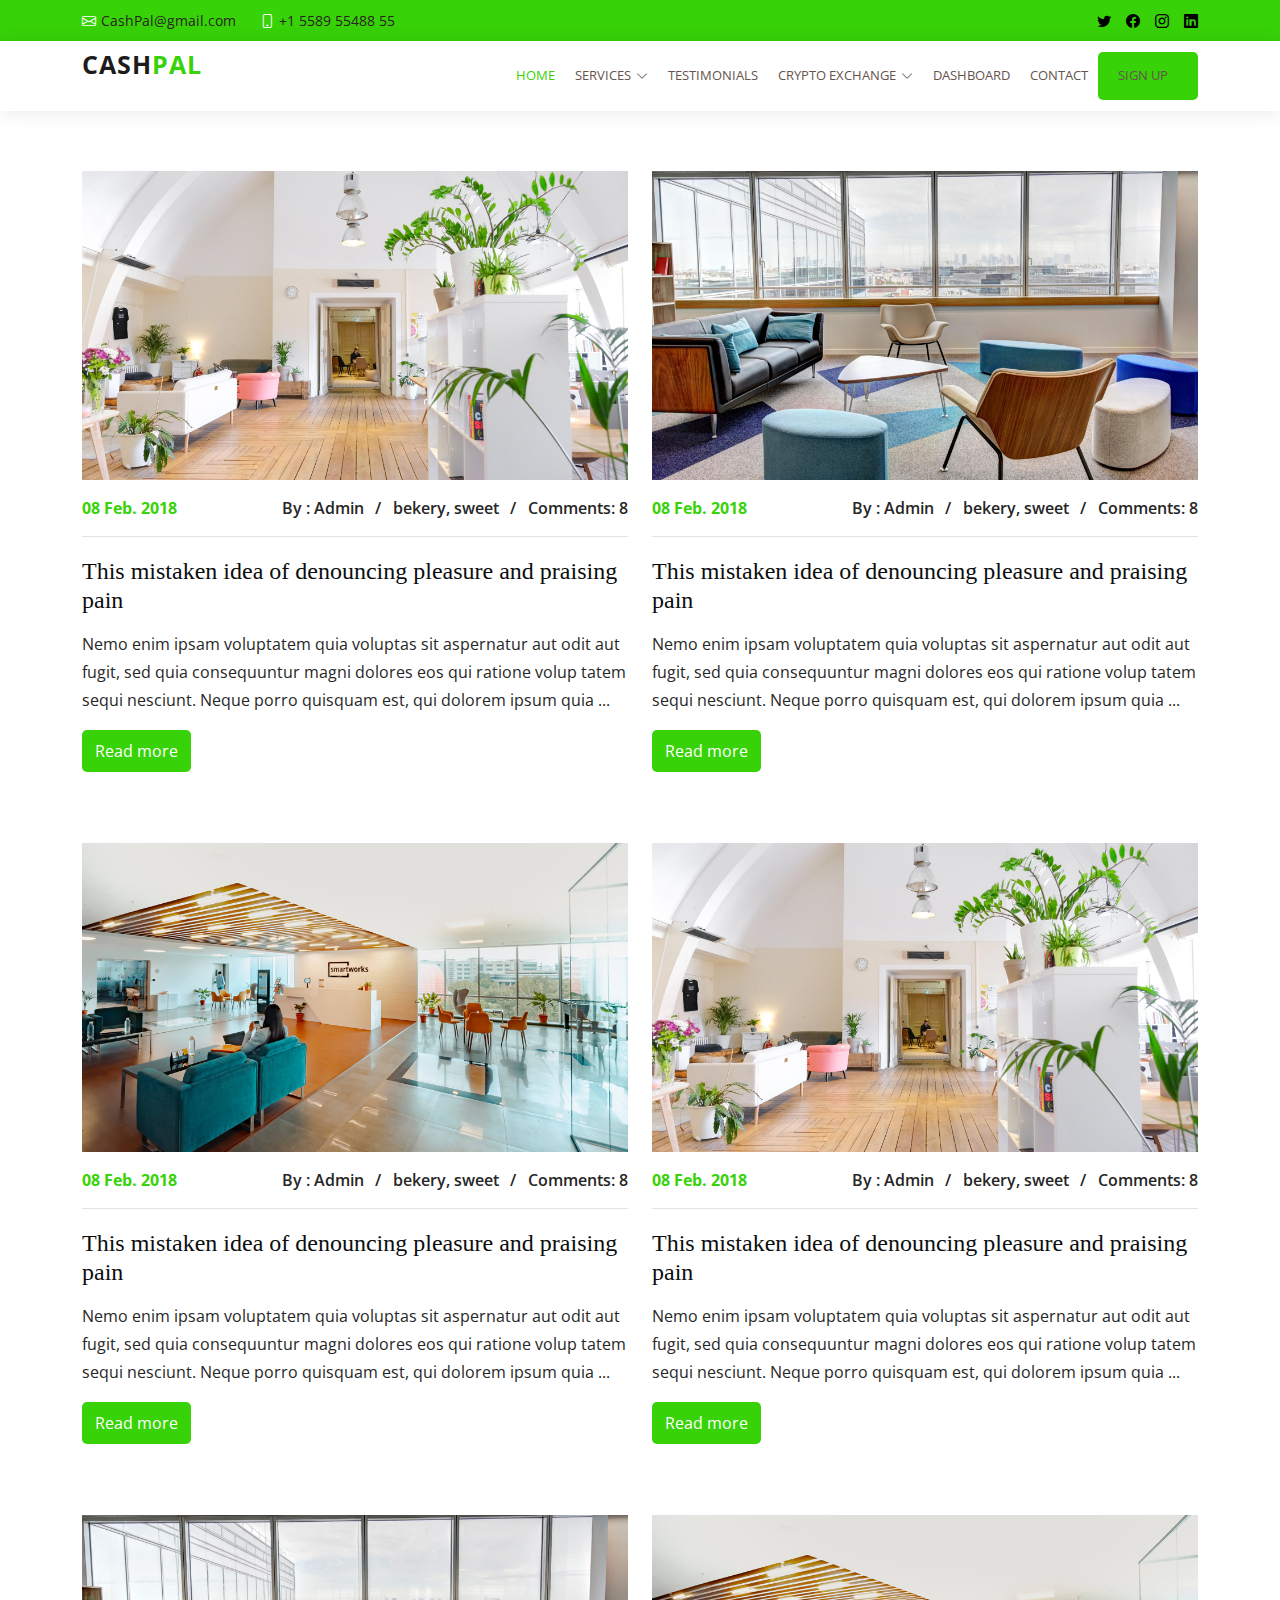
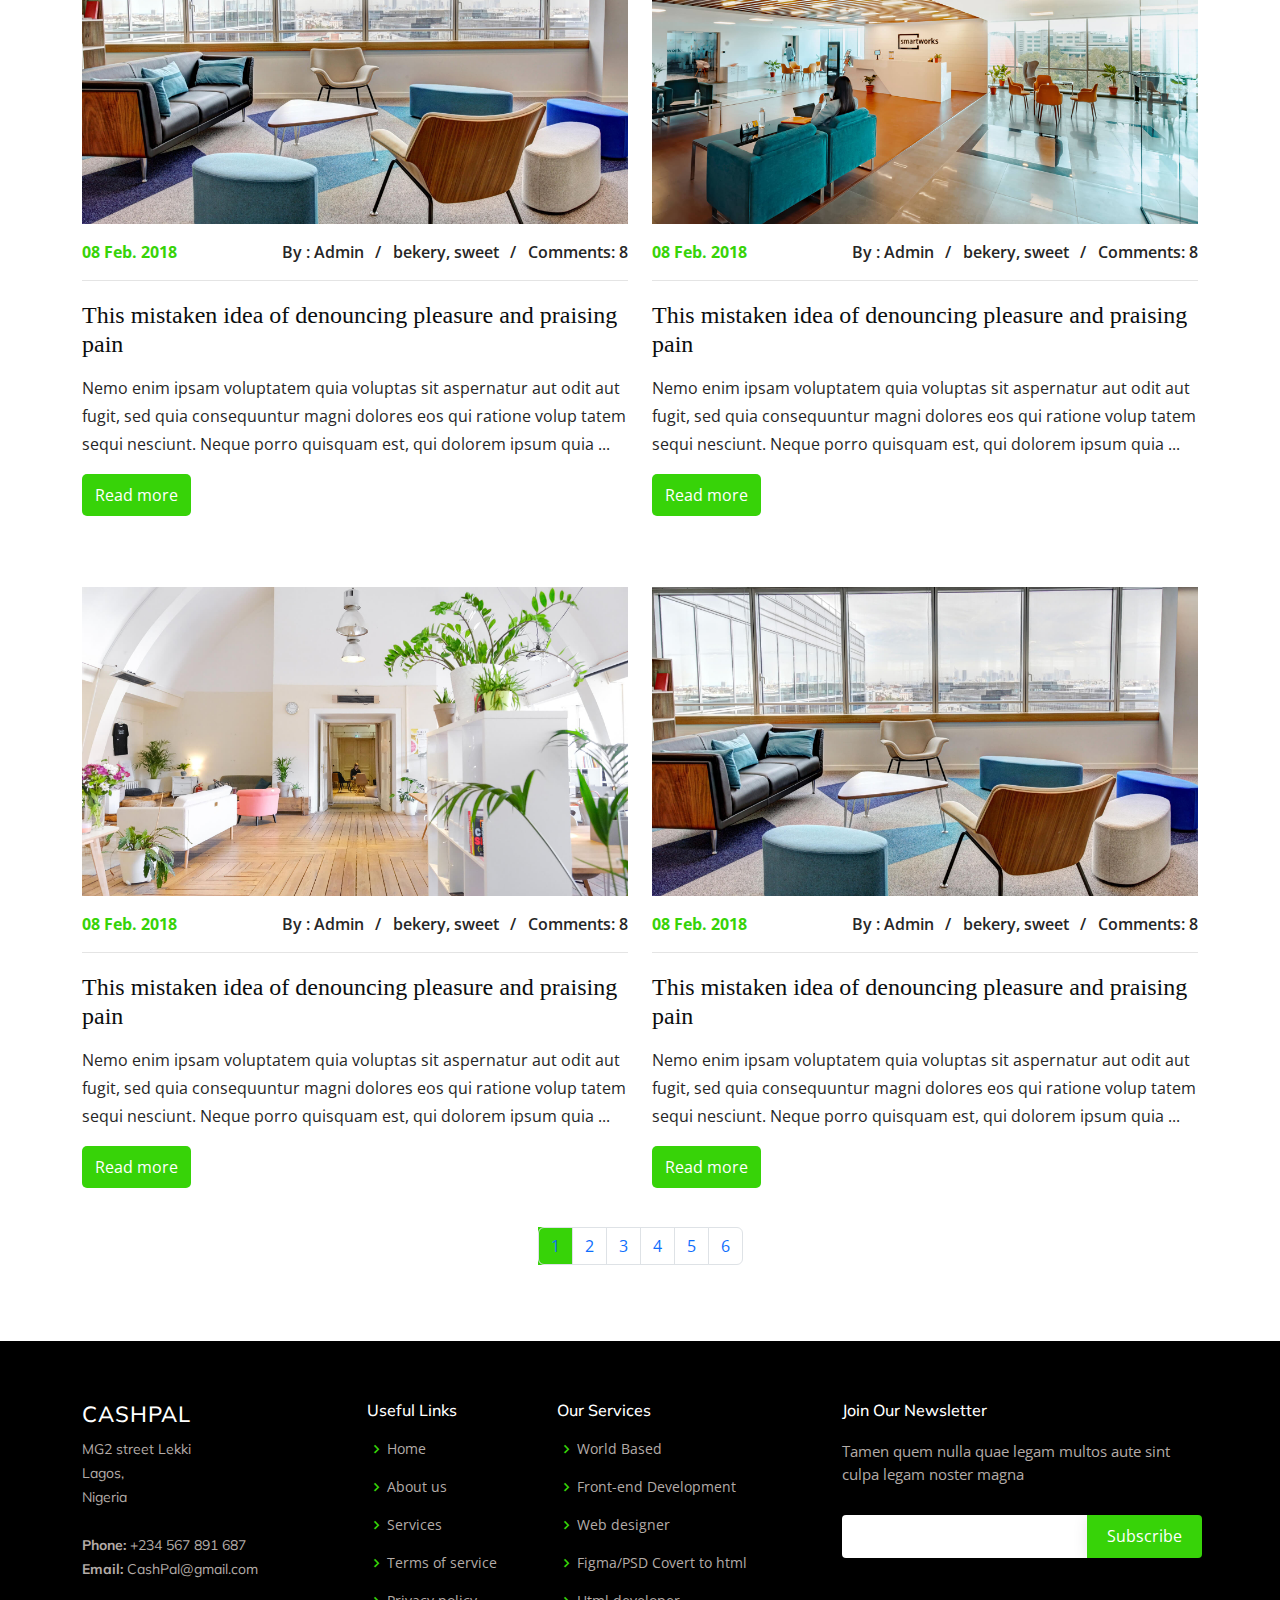
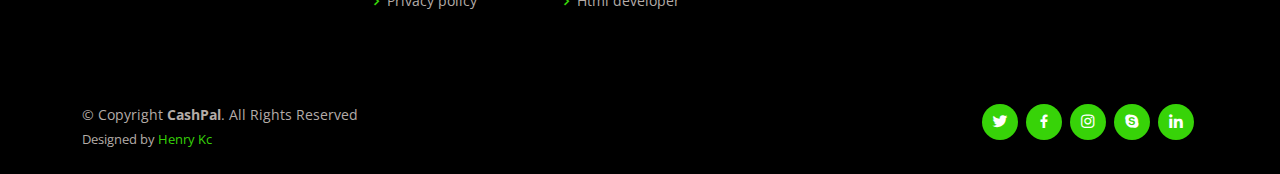
<file: blog.html>
<!DOCTYPE html>
<html lang="en">

<head>
  <meta charset="utf-8">
  <meta content="width=device-width, initial-scale=1.0" name="viewport">

  <title>CashPal - Your front line digital banking app to the world </title>
  <meta content="" name="description">
  <meta content="" name="keywords">

  <!-- Favicons -->
  <link href="assets/img/favicon.png" rel="icon">
  <link href="assets/img/apple-touch-icon.png" rel="apple-touch-icon">

  <!-- Google Fonts -->
  <link href="https://fonts.googleapis.com/css?family=Open+Sans:300,300i,400,400i,600,600i,700,700i|Muli:300,300i,400,400i,500,500i,600,600i,700,700i|Poppins:300,300i,400,400i,500,500i,600,600i,700,700i" rel="stylesheet">

  <!-- Vendor CSS Files -->
  <link href="assets/vendor/animate.css/animate.min.css" rel="stylesheet">
  <link href="assets/vendor/aos/aos.css" rel="stylesheet">
  <link href="assets/vendor/bootstrap/css/bootstrap.min.css" rel="stylesheet">
  <link href="assets/vendor/bootstrap-icons/bootstrap-icons.css" rel="stylesheet">
  <link href="assets/vendor/boxicons/css/boxicons.min.css" rel="stylesheet">
  <link href="assets/vendor/glightbox/css/glightbox.min.css" rel="stylesheet">
  <link href="assets/vendor/swiper/swiper-bundle.min.css" rel="stylesheet">

  <!-- Template Main CSS File -->
  <link href="assets/css/style.css" rel="stylesheet">
  <link href="assets/css/style2.css" rel="stylesheet">
  <!-- =======================================================
  * Template Name: CashPal
  ======================================================== -->
</head>

<body>

  <!-- ======= Top Bar ======= -->
  <section id="topbar" class="d-flex align-items-center">
    <div class="container d-flex justify-content-center justify-content-md-between">
      <div class="contact-info d-flex align-items-center">
        <i class="bi bi-envelope d-flex align-items-center"><a href="#">CashPal@gmail.com</a></i>
        <i class="bi bi-phone d-flex align-items-center ms-4"><span>+1 5589 55488 55</span></i>
      </div>
      <div class="social-links d-none d-md-flex align-items-center">
        <a href="#" class="twitter"><i class="bi bi-twitter"></i></a>
        <a href="#" class="facebook"><i class="bi bi-facebook"></i></a>
        <a href="#" class="instagram"><i class="bi bi-instagram"></i></a>
        <a href="#" class="linkedin"><i class="bi bi-linkedin"></i></i></a>
      </div>
    </div>
  </section>

  <!-- ======= Header ======= -->
  <header id="header" class="d-flex align-items-center">
    <div class="container d-flex justify-content-between">

      <div class="logo">
                <a href="#" class="navbar-brand">Cash<span class="home-logo">Pal </span></a>
        <!-- Uncomment below if you prefer to use an image logo -->
        <!-- <a href="index.html"><img src="assets/img/logo.png" alt="" class="img-fluid"></a>-->
      </div>

      <nav id="navbar" class="navbar">
        <ul>
          <li><a class="active" href="index.html">Home</a></li>
          <li class="dropdown"><a href="services.html"><span>Services</span> <i class="bi bi-chevron-down"></i></a>
            <ul>
              <li><a href="about-us.html">About us</a></li>
              <li><a href="services.html">Services</a></li>
              <li><a href="#">Drop down</a></li>
              <li><a href="#">Drop Down </a></li>
            </ul>
          </li>
          <li><a href="Testimonial.html">Testimonials</a></li>
          <li class="dropdown"><a href="roadmap.html"><span>crypto Exchange</span> <i class="bi bi-chevron-down"></i></a>
            <ul>
              <li><a href="blog.html">Blog</a></li>
              <li class="dropdown"><a href="#"><span>Deep Drop Down</span> <i class="bi bi-chevron-right"></i></a>
                <ul>
                  <li><a href="#">Deep Drop Down 1</a></li>
                  <li><a href="#">Deep Drop Down 2</a></li>
                  <li><a href="#">Deep Drop Down 3</a></li>
                  <li><a href="#">Deep Drop Down 4</a></li>
                  <li><a href="#">Deep Drop Down 5</a></li>
                </ul>
              </li>
              <li><a href="roadmap.html">Exchange</a></li>
              <li><a href="#">Drop Down 1</a></li>
              <li><a href="#">Drop Down 2</a></li>
            </ul>
          </li>
          <li><a href="dashboard.html">Dashboard</a></li>
          <li><a href="contact.html">Contact</a></li>
          <li><a href="signup.html" class="home-signup">Sign Up</a></li>
        </ul>
        <i class="bi bi-list mobile-nav-toggle"></i>
      </nav><!-- .navbar -->

    </div>
  </header><!-- End Header -->

  <main id="main">
    
        <section class="blogs-section p_100">
        	<div class="container">
        		<div class="blog_area_inner">
					<div class="main_blog_column row">
						<div class="col-lg-6">
							<div class="blog_item">
								<div class="blog_img">
									<img class="img-fluid" src="assets/img/slide/slide-2.jpg" alt="">
								</div>
								<div class="blog_text">
									<div class="blog_time">
										<div class="float-left">
											<a href="#">08 Feb. 2018</a>
										</div>
										<div class="float-right">
											<ul class="list_style">
												<li><a href="#">By :  Admin</a></li>
												<li><a href="#">bekery, sweet</a></li>
												<li><a href="#">Comments: 8</a></li>
											</ul>
										</div>
									</div>
									<a href="#"><h4>This mistaken idea of denouncing pleasure and praising pain</h4></a>
									<p>Nemo enim ipsam voluptatem quia voluptas sit aspernatur aut odit aut fugit, sed quia consequuntur magni dolores eos qui ratione volup tatem sequi nesciunt. Neque porro quisquam est, qui dolorem ipsum quia ...</p>
									<a class="pink_more" href="#">Read more</a>
								</div>
							</div>
						</div>
						<div class="col-lg-6">
							<div class="blog_item">
								<div class="blog_img">
									<img class="img-fluid" src="assets/img/slide/slide-3.jpg" alt="">
								</div>
								<div class="blog_text">
									<div class="blog_time">
										<div class="float-left">
											<a href="#">08 Feb. 2018</a>
										</div>
										<div class="float-right">
											<ul class="list_style">
												<li><a href="#">By :  Admin</a></li>
												<li><a href="#">bekery, sweet</a></li>
												<li><a href="#">Comments: 8</a></li>
											</ul>
										</div>
									</div>
									<a href="#"><h4>This mistaken idea of denouncing pleasure and praising pain</h4></a>
									<p>Nemo enim ipsam voluptatem quia voluptas sit aspernatur aut odit aut fugit, sed quia consequuntur magni dolores eos qui ratione volup tatem sequi nesciunt. Neque porro quisquam est, qui dolorem ipsum quia ...</p>
									<a class="pink_more" href="#">Read more</a>
								</div>
							</div>
						</div>
						<div class="col-lg-6">
							<div class="blog_item">
								<div class="blog_img">
									<img class="img-fluid" src="assets/img/slide/slide-1.jpg" alt="">
								</div>
								<div class="blog_text">
									<div class="blog_time">
										<div class="float-left">
											<a href="#">08 Feb. 2018</a>
										</div>
										<div class="float-right">
											<ul class="list_style">
												<li><a href="#">By :  Admin</a></li>
												<li><a href="#">bekery, sweet</a></li>
												<li><a href="#">Comments: 8</a></li>
											</ul>
										</div>
									</div>
									<a href="#"><h4>This mistaken idea of denouncing pleasure and praising pain</h4></a>
									<p>Nemo enim ipsam voluptatem quia voluptas sit aspernatur aut odit aut fugit, sed quia consequuntur magni dolores eos qui ratione volup tatem sequi nesciunt. Neque porro quisquam est, qui dolorem ipsum quia ...</p>
									<a class="pink_more" href="#">Read more</a>
								</div>
							</div>
						</div>
						<div class="col-lg-6">
							<div class="blog_item">
								<div class="blog_img">
									<img class="img-fluid" src="assets/img/slide/slide-2.jpg" alt="">
								</div>
								<div class="blog_text">
									<div class="blog_time">
										<div class="float-left">
											<a href="#">08 Feb. 2018</a>
										</div>
										<div class="float-right">
											<ul class="list_style">
												<li><a href="#">By :  Admin</a></li>
												<li><a href="#">bekery, sweet</a></li>
												<li><a href="#">Comments: 8</a></li>
											</ul>
										</div>
									</div>
									<a href="#"><h4>This mistaken idea of denouncing pleasure and praising pain</h4></a>
									<p>Nemo enim ipsam voluptatem quia voluptas sit aspernatur aut odit aut fugit, sed quia consequuntur magni dolores eos qui ratione volup tatem sequi nesciunt. Neque porro quisquam est, qui dolorem ipsum quia ...</p>
									<a class="pink_more" href="#">Read more</a>
								</div>
							</div>
						</div>
						<div class="col-lg-6">
							<div class="blog_item">
								<div class="blog_img">
									<img class="img-fluid" src="assets/img/slide/slide-3.jpg" alt="">
								</div>
								<div class="blog_text">
									<div class="blog_time">
										<div class="float-left">
											<a href="#">08 Feb. 2018</a>
										</div>
										<div class="float-right">
											<ul class="list_style">
												<li><a href="#">By :  Admin</a></li>
												<li><a href="#">bekery, sweet</a></li>
												<li><a href="#">Comments: 8</a></li>
											</ul>
										</div>
									</div>
									<a href="#"><h4>This mistaken idea of denouncing pleasure and praising pain</h4></a>
									<p>Nemo enim ipsam voluptatem quia voluptas sit aspernatur aut odit aut fugit, sed quia consequuntur magni dolores eos qui ratione volup tatem sequi nesciunt. Neque porro quisquam est, qui dolorem ipsum quia ...</p>
									<a class="pink_more" href="#">Read more</a>
								</div>
							</div>
						</div>
						<div class="col-lg-6">
							<div class="blog_item">
								<div class="blog_img">
									<img class="img-fluid" src="assets/img/slide/slide-1.jpg" alt="">
								</div>
								<div class="blog_text">
									<div class="blog_time">
										<div class="float-left">
											<a href="#">08 Feb. 2018</a>
										</div>
										<div class="float-right">
											<ul class="list_style">
												<li><a href="#">By :  Admin</a></li>
												<li><a href="#">bekery, sweet</a></li>
												<li><a href="#">Comments: 8</a></li>
											</ul>
										</div>
									</div>
									<a href="#"><h4>This mistaken idea of denouncing pleasure and praising pain</h4></a>
									<p>Nemo enim ipsam voluptatem quia voluptas sit aspernatur aut odit aut fugit, sed quia consequuntur magni dolores eos qui ratione volup tatem sequi nesciunt. Neque porro quisquam est, qui dolorem ipsum quia ...</p>
									<a class="pink_more" href="#">Read more</a>
								</div>
							</div>
						</div>
						<div class="col-lg-6">
							<div class="blog_item">
								<div class="blog_img">
									<img class="img-fluid" src="assets/img/slide/slide-2.jpg" alt="">
								</div>
								<div class="blog_text">
									<div class="blog_time">
										<div class="float-left">
											<a href="#">08 Feb. 2018</a>
										</div>
										<div class="float-right">
											<ul class="list_style">
												<li><a href="#">By :  Admin</a></li>
												<li><a href="#">bekery, sweet</a></li>
												<li><a href="#">Comments: 8</a></li>
											</ul>
										</div>
									</div>
									<a href="#"><h4>This mistaken idea of denouncing pleasure and praising pain</h4></a>
									<p>Nemo enim ipsam voluptatem quia voluptas sit aspernatur aut odit aut fugit, sed quia consequuntur magni dolores eos qui ratione volup tatem sequi nesciunt. Neque porro quisquam est, qui dolorem ipsum quia ...</p>
									<a class="pink_more" href="#">Read more</a>
								</div>
							</div>
						</div>
						<div class="col-lg-6">
							<div class="blog_item">
								<div class="blog_img">
									<img class="img-fluid" src="assets/img/slide/slide-3.jpg" alt="">
								</div>
								<div class="blog_text">
									<div class="blog_time">
										<div class="float-left">
											<a href="#">08 Feb. 2018</a>
										</div>
										<div class="float-right">
											<ul class="list_style">
												<li><a href="#">By :  Admin</a></li>
												<li><a href="#">bekery, sweet</a></li>
												<li><a href="#">Comments: 8</a></li>
											</ul>
										</div>
									</div>
									<a href="#"><h4>This mistaken idea of denouncing pleasure and praising pain</h4></a>
									<p>Nemo enim ipsam voluptatem quia voluptas sit aspernatur aut odit aut fugit, sed quia consequuntur magni dolores eos qui ratione volup tatem sequi nesciunt. Neque porro quisquam est, qui dolorem ipsum quia ...</p>
									<a class="pink_more" href="#">Read more</a>
								</div>
							</div>
						</div>
					</div>
					<nav aria-label="Page navigation example" class="blog_pagination">
						<ul class="pagination">
							<li class="page-item page-item-active"><a class="page-link page-item-active" href="#">1</a></li>
							<li class="page-item"><a class="page-link" href="#">2</a></li>
							<li class="page-item"><a class="page-link" href="#">3</a></li>
							<li class="page-item"><a class="page-link" href="#">4</a></li>
							<li class="page-item"><a class="page-link" href="#">5</a></li>
							<li class="page-item"><a class="page-link" href="#">6</a></li>
						</ul>
					</nav>
        		</div>
        	</div>
        </section>
	
  </main><!-- End #main -->

  <!-- ======= Footer ======= -->
  <footer id="footer">

    <div class="footer-top">
      <div class="container">
        <div class="row">

          <div class="col-lg-3 col-md-6 footer-contact">
            <h3>CashPal</h3>
            <p>
              MG2 street Lekki <br>
              Lagos,<br>
              Nigeria <br><br>
              <strong>Phone:</strong> +234 567 891 687 <br>
              <strong>Email:</strong> CashPal@gmail.com<br>
            </p>
          </div>

          <div class="col-lg-2 col-md-6 footer-links">
            <h4>Useful Links</h4>
            <ul>
              <li><i class="bx bx-chevron-right"></i> <a href="#">Home</a></li>
              <li><i class="bx bx-chevron-right"></i> <a href="#">About us</a></li>
              <li><i class="bx bx-chevron-right"></i> <a href="#">Services</a></li>
              <li><i class="bx bx-chevron-right"></i> <a href="#">Terms of service</a></li>
              <li><i class="bx bx-chevron-right"></i> <a href="#">Privacy policy</a></li>
            </ul>
          </div>

          <div class="col-lg-3 col-md-6 footer-links">
            <h4>Our Services</h4>
            <ul>
              <li><i class="bx bx-chevron-right"></i> <a href="#">World Based</a></li>
              <li><i class="bx bx-chevron-right"></i> <a href="#">Front-end Development</a></li>
              <li><i class="bx bx-chevron-right"></i> <a href="#">Web designer</a></li>
              <li><i class="bx bx-chevron-right"></i> <a href="#">Figma/PSD Covert to html</a></li>
              <li><i class="bx bx-chevron-right"></i> <a href="#">Html developer</a></li>
            </ul>
          </div>

          <div class="col-lg-4 col-md-6 footer-newsletter">
            <h4>Join Our Newsletter</h4>
            <p>Tamen quem nulla quae legam multos aute sint culpa legam noster magna</p>
            <form action="" method="post">
              <input type="email" name="email"><input type="submit" value="Subscribe">
            </form>
          </div>

        </div>
      </div>
    </div>

    <div class="container d-md-flex py-4">

      <div class="me-md-auto text-center text-md-start">
        <div class="copyright">
          &copy; Copyright <strong><span>CashPal</span></strong>. All Rights Reserved
        </div>
        <div class="credits">
          Designed by <a href="#">Henry Kc</a>
        </div>
      </div>
      <div class="social-links text-center text-md-right pt-3 pt-md-0">
        <a href="#" class="twitter"><i class="bx bxl-twitter"></i></a>
        <a href="#" class="facebook"><i class="bx bxl-facebook"></i></a>
        <a href="#" class="instagram"><i class="bx bxl-instagram"></i></a>
        <a href="#" class="google-plus"><i class="bx bxl-skype"></i></a>
        <a href="#" class="linkedin"><i class="bx bxl-linkedin"></i></a>
      </div>
    </div>
  </footer><!-- End Footer -->

  <a href="#" class="back-to-top d-flex align-items-center justify-content-center"><i class="bi bi-arrow-up-short"></i></a>

  <!-- Vendor JS Files -->
  <script src="assets/vendor/aos/aos.js"></script>
  <script src="assets/vendor/bootstrap/js/bootstrap.bundle.min.js"></script>
  <script src="assets/vendor/glightbox/js/glightbox.min.js"></script>
  <script src="assets/vendor/isotope-layout/isotope.pkgd.min.js"></script>
  <script src="assets/vendor/swiper/swiper-bundle.min.js"></script>
  <script src="assets/vendor/waypoints/noframework.waypoints.js"></script>
  <script src="assets/vendor/php-email-form/validate.js"></script>

  <!-- Template Main JS File -->
  <script src="assets/js/main.js"></script>

</body>

</html>
<style>
.sidebar-page-container{
	position:relative;
}

.sidebar-page-container .content-side,
.sidebar-page-container .sidebar-side{
	margin-bottom:40px;
}

.sidebar-page-container .sidebar-side .sidebar{
	
}
.our-blogs-section{
	position:relative;
}
</style>
<style>
.main_blog_inner {
  padding-right: 30px;
}

.main_blog_column {
  margin-bottom: -80px;
}

.main_blog_column .col-lg-6 {
  margin-bottom: 80px;
}

.blog_item {
  margin-bottom: 80px;
}

.blog_item:last-child {
  margin-bottom: 0px;
}

.blog_item .blog_img {
  overflow: hidden;
  position: relative;
  z-index: 2;
  cursor: pointer;
}

.blog_item .blog_img:before {
  content: "";
  background: rgba(0, 0, 0, 0.5);
  position: absolute;
  left: 0px;
  top: 0px;
  width: 100%;
  height: 100%;
  z-index: 1;
  opacity: 0;
  -webkit-transition: all 300ms ease;
  -o-transition: all 300ms ease;
  transition: all 300ms ease;
  cursor: pointer;
}

.blog_item .blog_img img {
  -webkit-transition: all 300ms ease;
  -o-transition: all 300ms ease;
  transition: all 300ms ease;
}

.blog_item .blog_img:hover img {
  -webkit-transform: scale(1.05);
  -ms-transform: scale(1.05);
  transform: scale(1.05);
}

.blog_item .blog_img:hover:before {
  opacity: 1;
}

.blog_item .blog_text .blog_time {
  display: flex;
  justify-content: space-between;
  align-items: center;
  overflow: hidden;
  width: 100%;
  border-bottom: 1px solid #e4e4e4;
}

.blog_item .blog_text .blog_time .float-left a {
  color: #37d308ff;
  font-family: "Open Sans", sans-serif;
  font-weight: bold;
  font-size: 16px;
  line-height: 6px;
}
.blog_item .blog_text .blog_time .float-right {
  margin-top: 1rem;
}
.blog_item .blog_text .blog_time .float-right .list_style li {
  display: inline-block;
  margin-right: 25px;
}

.blog_item .blog_text .blog_time .float-right .list_style li a {
  line-height: 6px;
  font-size: 16px;
  color: #262626;
  font-family: "Open Sans", sans-serif;
  font-weight: 600;
  position: relative;
  -webkit-transition: all 400ms linear 0s;
  -o-transition: all 400ms linear 0s;
  transition: all 400ms linear 0s;
}

.blog_item .blog_text .blog_time .float-right .list_style li a:before {
  content: "/";
  position: absolute;
  top: 50%;
  right: -17px;
  font-size: 16px;
  color: #262626;
  font-family: "Open Sans", sans-serif;
  font-weight: 600;
  -webkit-transform: translateY(-50%);
  -ms-transform: translateY(-50%);
  transform: translateY(-50%);
}

.blog_item .blog_text .blog_time .float-right .list_style li:hover a {
  color: #37d308ff;
}

.blog_item .blog_text .blog_time .float-right .list_style li:last-child {
  margin-right: 0px;
}

.blog_item .blog_text .blog_time .float-right .list_style li:last-child a:before {
  display: none;
}

.blog_item .blog_text h4 {
  font-size: 24px;
  color: #0b0d0e;
  font-family: "Playfair Display", serif;
  font-weight: bold;
  margin: 20px 0px 15px 0px;
  -webkit-transition: all 400ms linear 0s;
  -o-transition: all 400ms linear 0s;
  transition: all 400ms linear 0s;
}

.blog_item .blog_text h4:hover {
  color: #37d308ff;
}

.blog_item .blog_text p {
  font-size: 16px;
  font-family: "Open Sans", sans-serif;
  line-height: 28px;
  color: #262626;
  margin-bottom: 25px;
}
.pink_more {
  background: #37d308ff;
  color: #fff;
  border-radius: 5px;
  padding: 10px 13px;
}
.blog_pagination {
  display: grid;
  place-items: center;
  margin-top: 3rem;
}
.page-item-active {
  background: #37d308ff;
}
</style>
</file>
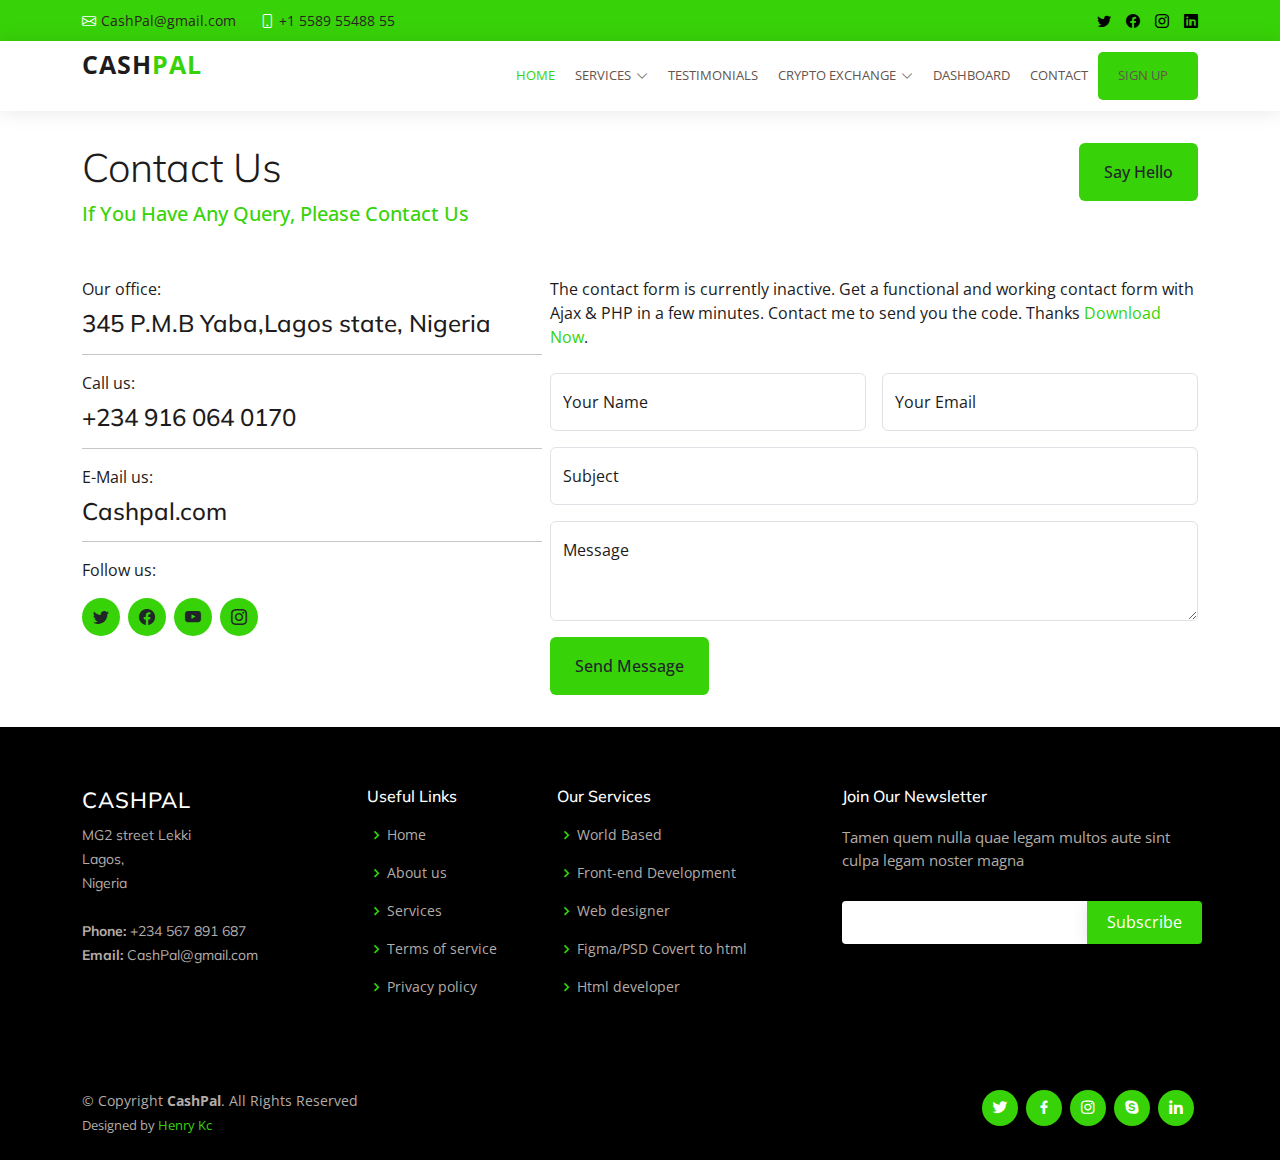
<file: contact.html>
<!DOCTYPE html>
<html lang="en">

<head>
  <meta charset="utf-8">
  <meta content="width=device-width, initial-scale=1.0" name="viewport">

  <title>CashPal - Your front line digital banking app to the world </title>
  <meta content="" name="description">
  <meta content="" name="keywords">

  <!-- Favicons -->
  <link href="assets/img/favicon.png" rel="icon">
  <link href="assets/img/apple-touch-icon.png" rel="apple-touch-icon">

  <!-- Google Fonts -->
  <link href="https://fonts.googleapis.com/css?family=Open+Sans:300,300i,400,400i,600,600i,700,700i|Muli:300,300i,400,400i,500,500i,600,600i,700,700i|Poppins:300,300i,400,400i,500,500i,600,600i,700,700i" rel="stylesheet">

  <!-- Vendor CSS Files -->
  <link href="assets/vendor/animate.css/animate.min.css" rel="stylesheet">
  <link href="assets/vendor/aos/aos.css" rel="stylesheet">
  <link href="assets/vendor/bootstrap/css/bootstrap.min.css" rel="stylesheet">
  <link href="assets/vendor/bootstrap-icons/bootstrap-icons.css" rel="stylesheet">
  <link href="assets/vendor/boxicons/css/boxicons.min.css" rel="stylesheet">
  <link href="assets/vendor/glightbox/css/glightbox.min.css" rel="stylesheet">
  <link href="assets/vendor/swiper/swiper-bundle.min.css" rel="stylesheet">

  <!-- Template Main CSS File -->
  <link href="assets/css/style.css" rel="stylesheet">
  <link href="assets/css/style2.css" rel="stylesheet">
  <!-- =======================================================
  * Template Name: CashPal
  ======================================================== -->
</head>

<body>
  <!-- ======= Top Bar ======= -->
  <section id="topbar" class="d-flex align-items-center">
    <div class="container d-flex justify-content-center justify-content-md-between">
      <div class="contact-info d-flex align-items-center">
        <i class="bi bi-envelope d-flex align-items-center"><a href="#">CashPal@gmail.com</a></i>
        <i class="bi bi-phone d-flex align-items-center ms-4"><span>+1 5589 55488 55</span></i>
      </div>
      <div class="social-links d-none d-md-flex align-items-center">
        <a href="#" class="twitter"><i class="bi bi-twitter"></i></a>
        <a href="#" class="facebook"><i class="bi bi-facebook"></i></a>
        <a href="#" class="instagram"><i class="bi bi-instagram"></i></a>
        <a href="#" class="linkedin"><i class="bi bi-linkedin"></i></i></a>
      </div>
    </div>
  </section>

  <!-- ======= Header ======= -->
  <header id="header" class="d-flex align-items-center">
    <div class="container d-flex justify-content-between">

      <div class="logo">
                <a href="#" class="navbar-brand">Cash<span class="home-logo">Pal </span></a>
        <!-- Uncomment below if you prefer to use an image logo -->
        <!-- <a href="index.html"><img src="assets/img/logo.png" alt="" class="img-fluid"></a>-->
      </div>

      <nav id="navbar" class="navbar">
        <ul>
          <li><a class="active" href="index.html">Home</a></li>
          <li class="dropdown"><a href="services.html"><span>Services</span> <i class="bi bi-chevron-down"></i></a>
            <ul>
              <li><a href="about-us.html">About us</a></li>
              <li><a href="services.html">Services</a></li>
              <li><a href="#">Drop down</a></li>
              <li><a href="#">Drop Down </a></li>
            </ul>
          </li>
          <li><a href="Testimonial.html">Testimonials</a></li>
          <li class="dropdown"><a href="roadmap.html"><span>crypto Exchange</span> <i class="bi bi-chevron-down"></i></a>
            <ul>
              <li><a href="blog.html">Blog</a></li>
              <li class="dropdown"><a href="#"><span>Deep Drop Down</span> <i class="bi bi-chevron-right"></i></a>
                <ul>
                  <li><a href="#">Deep Drop Down 1</a></li>
                  <li><a href="#">Deep Drop Down 2</a></li>
                  <li><a href="#">Deep Drop Down 3</a></li>
                  <li><a href="#">Deep Drop Down 4</a></li>
                  <li><a href="#">Deep Drop Down 5</a></li>
                </ul>
              </li>
              <li><a href="roadmap.html">Exchange</a></li>
              <li><a href="#">Drop Down 1</a></li>
              <li><a href="#">Drop Down 2</a></li>
            </ul>
          </li>
          <li><a href="dashboard.html">Dashboard</a></li>
          <li><a href="contact.html">Contact</a></li>
          <li><a href="signup.html" class="home-signup">Sign Up</a></li>
        </ul>
        <i class="bi bi-list mobile-nav-toggle"></i>
      </nav><!-- .navbar -->

    </div>
  </header><!-- End Header -->


  <main id="main">
        <div style="margin-top:2rem;margin-bottom:2rem;" class="container">
            <div class="row g-2 mb-5 wow fadeInUp" data-wow-delay="0.1s">
                <div class="col-lg-6">
                    <h1 class="display-6">Contact Us</h1>
                    <p class="fs-5 mb-0" style="color:#37d308ff;font-weight:500">If You Have Any Query, Please Contact Us</p>
                </div>
                <div class="col-lg-6 text-lg-end">
                    <a class="btn btn-icons py-3 px-4" href="">Say Hello</a>
                </div>
            </div>
            <div class="row g-2">
                <div class="col-lg-5 col-md-6 wow fadeInUp" data-wow-delay="0.1s">
                    <p class="mb-2">Our office:</p>
                    <h4>345 P.M.B Yaba,Lagos state, Nigeria</h4>
                    <hr class="w-100">
                    <p class="mb-2">Call us:</p>
                    <h4>+234 916 064 0170</h4>
                    <hr class="w-100">
                    <p class="mb-2">E-Mail us:</p>
                    <h4>Cashpal.com</h4>
                    <hr class="w-100">
                    <p class="mb-2">Follow us:</p>
                    <div class="d-flex pt-2">
                        <a class="btn btn-square btn-icons rounded-circle me-2" href=""><i class="fbi bi-twitter"></i></a>
                        <a class="btn btn-square btn-icons rounded-circle me-2" href=""><i class="bi bi-facebook"></i></a>
                        <a class="btn btn-square btn-icons rounded-circle me-2" href=""><i class="bi bi-youtube"></i></a>
                        <a class="btn btn-square btn-icons rounded-circle me-2" href=""><i class="bi bi-instagram"></i></a>
                    </div>
                </div>
                <div class="col-lg-7 col-md-6 wow fadeInUp" data-wow-delay="0.5s">
                    <p class="mb-4">The contact form is currently inactive. Get a functional and working contact form with Ajax & PHP in a few minutes. Contact me to send you the code. Thanks <a href="#">Download Now</a>.</p>
                    <form>
                        <div class="row g-3">
                            <div class="col-md-6">
                                <div class="form-floating">
                                    <input type="text" class="form-control" id="name" placeholder="Your Name">
                                    <label for="name">Your Name</label>
                                </div>
                            </div>
                            <div class="col-md-6">
                                <div class="form-floating">
                                    <input type="email" class="form-control" id="email" placeholder="Your Email">
                                    <label for="email">Your Email</label>
                                </div>
                            </div>
                            <div class="col-12">
                                <div class="form-floating">
                                    <input type="text" class="form-control" id="subject" placeholder="Subject">
                                    <label for="subject">Subject</label>
                                </div>
                            </div>
                            <div class="col-12">
                                <div class="form-floating">
                                    <textarea class="form-control" placeholder="Leave a message here" id="message" style="height: 100px"></textarea>
                                    <label for="message">Message</label>
                                </div>
                            </div>
                            <div class="col-12">
                                <button class="btn btn-icons py-3 px-4" type="submit">Send Message</button>
                            </div>
                        </div>
                    </form>
                </div>
            </div>
        </div>
  </main><!-- End #main -->
  
  <!-- ======= Footer ======= -->
  <footer id="footer">

    <div class="footer-top">
      <div class="container">
        <div class="row">

          <div class="col-lg-3 col-md-6 footer-contact">
            <h3>CashPal</h3>
            <p>
              MG2 street Lekki <br>
              Lagos,<br>
              Nigeria <br><br>
              <strong>Phone:</strong> +234 567 891 687 <br>
              <strong>Email:</strong> CashPal@gmail.com<br>
            </p>
          </div>

          <div class="col-lg-2 col-md-6 footer-links">
            <h4>Useful Links</h4>
            <ul>
              <li><i class="bx bx-chevron-right"></i> <a href="#">Home</a></li>
              <li><i class="bx bx-chevron-right"></i> <a href="#">About us</a></li>
              <li><i class="bx bx-chevron-right"></i> <a href="#">Services</a></li>
              <li><i class="bx bx-chevron-right"></i> <a href="#">Terms of service</a></li>
              <li><i class="bx bx-chevron-right"></i> <a href="#">Privacy policy</a></li>
            </ul>
          </div>

          <div class="col-lg-3 col-md-6 footer-links">
            <h4>Our Services</h4>
            <ul>
              <li><i class="bx bx-chevron-right"></i> <a href="#">World Based</a></li>
              <li><i class="bx bx-chevron-right"></i> <a href="#">Front-end Development</a></li>
              <li><i class="bx bx-chevron-right"></i> <a href="#">Web designer</a></li>
              <li><i class="bx bx-chevron-right"></i> <a href="#">Figma/PSD Covert to html</a></li>
              <li><i class="bx bx-chevron-right"></i> <a href="#">Html developer</a></li>
            </ul>
          </div>

          <div class="col-lg-4 col-md-6 footer-newsletter">
            <h4>Join Our Newsletter</h4>
            <p>Tamen quem nulla quae legam multos aute sint culpa legam noster magna</p>
            <form action="" method="post">
              <input type="email" name="email"><input type="submit" value="Subscribe">
            </form>
          </div>

        </div>
      </div>
    </div>

    <div class="container d-md-flex py-4">

      <div class="me-md-auto text-center text-md-start">
        <div class="copyright">
          &copy; Copyright <strong><span>CashPal</span></strong>. All Rights Reserved
        </div>
        <div class="credits">
          Designed by <a href="#">Henry Kc</a>
        </div>
      </div>
      <div class="social-links text-center text-md-right pt-3 pt-md-0">
        <a href="#" class="twitter"><i class="bx bxl-twitter"></i></a>
        <a href="#" class="facebook"><i class="bx bxl-facebook"></i></a>
        <a href="#" class="instagram"><i class="bx bxl-instagram"></i></a>
        <a href="#" class="google-plus"><i class="bx bxl-skype"></i></a>
        <a href="#" class="linkedin"><i class="bx bxl-linkedin"></i></a>
      </div>
    </div>
  </footer><!-- End Footer -->
  
    <a href="#" class="back-to-top d-flex align-items-center justify-content-center"><i class="bi bi-arrow-up-short"></i></a>

  <!-- Vendor JS Files -->
  <script src="assets/vendor/aos/aos.js"></script>
  <script src="assets/vendor/bootstrap/js/bootstrap.bundle.min.js"></script>
  <script src="assets/vendor/glightbox/js/glightbox.min.js"></script>
  <script src="assets/vendor/isotope-layout/isotope.pkgd.min.js"></script>
  <script src="assets/vendor/swiper/swiper-bundle.min.js"></script>
  <script src="assets/vendor/waypoints/noframework.waypoints.js"></script>
  <script src="assets/vendor/php-email-form/validate.js"></script>

  <!-- Template Main JS File -->
  <script src="assets/js/main.js"></script>
  
  </body>
</html>
</file>
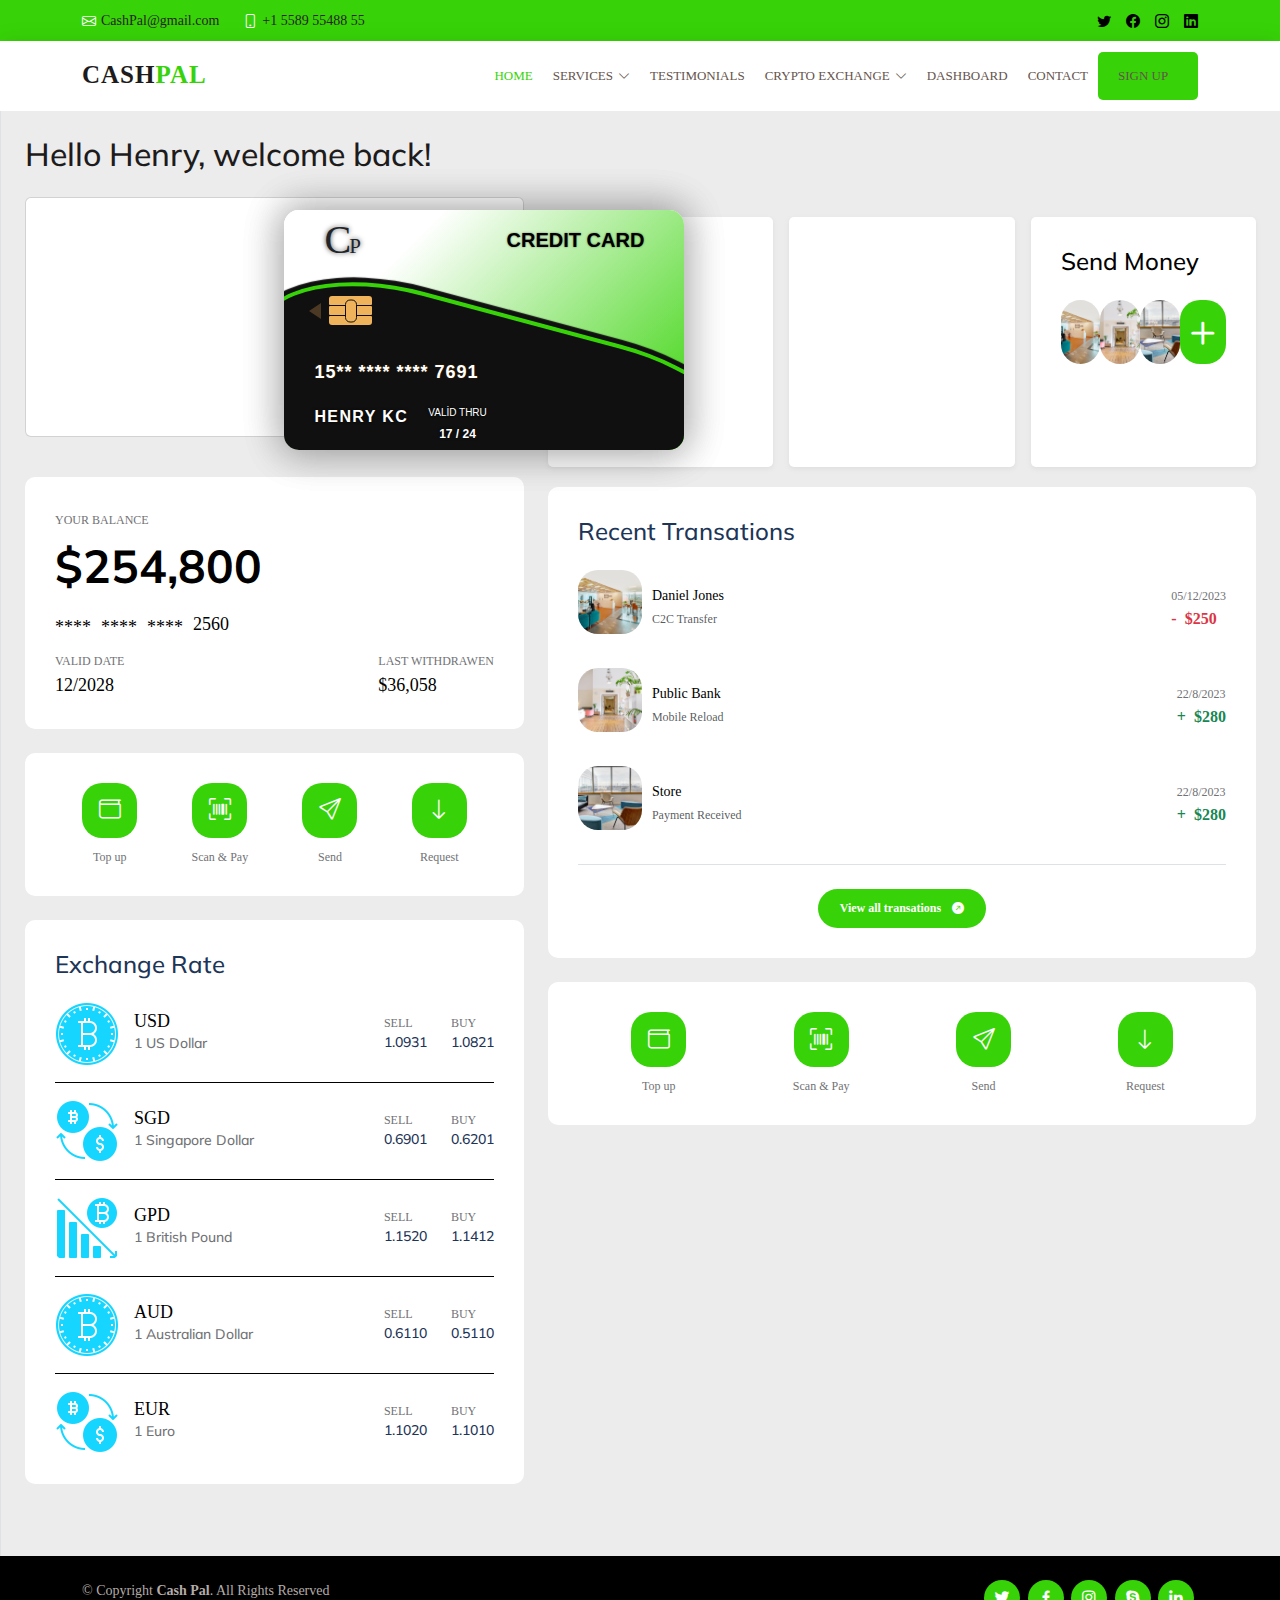
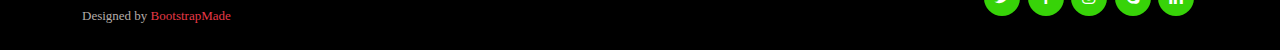
<file: dashboard.html>
<!DOCTYPE html>
<html lang="en">

<head>
  <meta charset="utf-8">
  <meta content="width=device-width, initial-scale=1.0" name="viewport">

  <title>CashPal - Your front line digital banking app to the world </title>
  <meta content="" name="description">
  <meta content="" name="keywords">

  <!-- Favicons -->
  <link href="assets/img/favicon.png" rel="icon">
  <link href="assets/img/apple-touch-icon.png" rel="apple-touch-icon">

  <!-- Google Fonts -->
  <link href="https://fonts.googleapis.com/css?family=Open+Sans:300,300i,400,400i,600,600i,700,700i|Muli:300,300i,400,400i,500,500i,600,600i,700,700i|Poppins:300,300i,400,400i,500,500i,600,600i,700,700i" rel="stylesheet">

  <!-- Vendor CSS Files -->
  <link href="assets/vendor/animate.css/animate.min.css" rel="stylesheet">
  <link href="assets/vendor/aos/aos.css" rel="stylesheet">
  <link href="assets/vendor/bootstrap/css/bootstrap.min.css" rel="stylesheet">
  <link href="assets/vendor/bootstrap-icons/bootstrap-icons.css" rel="stylesheet">
  <link href="assets/vendor/boxicons/css/boxicons.min.css" rel="stylesheet">
  <link href="assets/vendor/glightbox/css/glightbox.min.css" rel="stylesheet">
  <link href="assets/vendor/swiper/swiper-bundle.min.css" rel="stylesheet">

  <!-- Template Main CSS File -->
  <link href="assets/css/style.css" rel="stylesheet">
  <link href="assets/css/style2.css" rel="stylesheet">
  <link href="assets/css/style3.css" rel="stylesheet">

</head>

<body>

  <!-- ======= Top Bar ======= -->
  <section id="topbar" class="d-flex align-items-center">
    <div class="container d-flex justify-content-center justify-content-md-between">
      <div class="contact-info d-flex align-items-center">
        <i class="bi bi-envelope d-flex align-items-center"><a href="#">CashPal@gmail.com</a></i>
        <i class="bi bi-phone d-flex align-items-center ms-4"><span>+1 5589 55488 55</span></i>
      </div>
      <div class="social-links d-none d-md-flex align-items-center">
        <a href="#" class="twitter"><i class="bi bi-twitter"></i></a>
        <a href="#" class="facebook"><i class="bi bi-facebook"></i></a>
        <a href="#" class="instagram"><i class="bi bi-instagram"></i></a>
        <a href="#" class="linkedin"><i class="bi bi-linkedin"></i></i></a>
      </div>
    </div>
  </section>

  <!-- ======= Header ======= -->
  <header id="header" class="d-flex align-items-center">
    <div class="container d-flex justify-content-between">

      <div class="logo">
                <a href="#" class="navbar-brand">Cash<span class="home-logo">Pal </span></a>
        <!-- Uncomment below if you prefer to use an image logo -->
        <!-- <a href="index.html"><img src="assets/img/logo.png" alt="" class="img-fluid"></a>-->
      </div>

      <nav id="navbar" class="navbar">
        <ul>
          <li><a class="active" href="index.html">Home</a></li>
          <li class="dropdown"><a href="services.html"><span>Services</span> <i class="bi bi-chevron-down"></i></a>
            <ul>
              <li><a href="about-us.html">About us</a></li>
              <li><a href="services.html">Services</a></li>
              <li><a href="#">Drop down</a></li>
              <li><a href="#">Drop Down </a></li>
            </ul>
          </li>
          <li><a href="Testimonial.html">Testimonials</a></li>
          <li class="dropdown"><a href="roadmap.html"><span>crypto Exchange</span> <i class="bi bi-chevron-down"></i></a>
            <ul>
              <li><a href="blog.html">Blog</a></li>
              <li class="dropdown"><a href="#"><span>Deep Drop Down</span> <i class="bi bi-chevron-right"></i></a>
                <ul>
                  <li><a href="#">Deep Drop Down 1</a></li>
                  <li><a href="#">Deep Drop Down 2</a></li>
                  <li><a href="#">Deep Drop Down 3</a></li>
                  <li><a href="#">Deep Drop Down 4</a></li>
                  <li><a href="#">Deep Drop Down 5</a></li>
                </ul>
              </li>
              <li><a href="roadmap.html">Exchange</a></li>
              <li><a href="#">Drop Down 1</a></li>
              <li><a href="#">Drop Down 2</a></li>
            </ul>
          </li>
          <li><a href="dashboard.html">Dashboard</a></li>
          <li><a href="contact.html">Contact</a></li>
          <li><a href="signup.html" class="home-signup">Sign Up</a></li>
        </ul>
        <i class="bi bi-list mobile-nav-toggle"></i>
      </nav><!-- .navbar -->

    </div>
  </header><!-- End Header -->

  <main id="main">
        <div class="container-fluid">
            <div class="row">

                <main class="main-wrapper col-md-9 ms-sm-auto py-4 col-lg-12 px-md-4 border-start">
                    <div class="title-group mb-3">
                        <h1 class="h2 mb-0">Hello Henry, welcome back!</h1>
                    </div>

                    <div class="row my-4">
                        <div class="col-lg-5">
    <div class="card">

        <div class="card__container">

            <div class="card__front">

                <div class="card__front--bg">
                    <div class="front--bg--s1"></div>
                </div>

                <div class="card__brand">

                <span class="card__brand--logo font-logo">
                    <span class="logo-letter logo-d"></span>
                    <span class="logo-letter logo-mid">C</span>
                    <span class="logo-letter logo-p">P</span>
                </span>

                    <span class="card__brand--name font-normal">
                    CREDIT CARD
                </span>

                </div>

                <div class="card__chip">
                    <div class="card__chip--shape"></div>
                    <div class="card__chip--shape"></div>
                    <div class="card__chip--shape"></div>
                </div>

                <div class="card__extra">
                    <div class="card__extra--contactless">
                        <i class="fas fa-wifi"></i>
                    </div>
                </div>

                <div class="card__number font-number">
                    15** **** **** 7691
                </div>

                <div class="card__payment">
                    <i class="fab fa-cc-visa"></i>
                </div>

                <div class="card__user">
                    <span class="card__user--name  font-number">HENRY KC</span>
                    <div class="card__user--valid">
                        <div class="card__user--valid-txt font-normal">VALİD THRU</div>
                        <div class="card__user--valid-date  font-number">17 / 24</div>
                    </div>
                </div>

            </div>

            <div class="card__back">
                <div class="card__plast">
                </div>
                <div class="card__contact">
                    <p class="card__contact--txt">Customer Service: 0855 0055 0055</p>
                    <p class="card__contact--txt">www.CashPal.com</p>
                </div>
                <div class="card__strip"></div>
                <div class="card__company">
                    <div class="card__company--address">7741 Hayvenhurst Ave, Van Nuys, CA 91406 Los Angeles / Californiya - USA</div>
                    <div class="card__company--msg">A credit card is different from a charge card, which requires the balance to be repaid in full each month. </div>
                </div>
                <div class="card__cvc">
                    <div class="card__cvc--strip">
                        <div class="strip-shape"></div>
                        <div class="strip-shape"></div>
                        <div class="strip-shape"></div>
                        <div class="strip-shape"></div>
                        <div class="strip-shape"></div>
                    </div>

                    <span class="card__cvc--num"><span class="card__cvc--txt">609</span> CVC </span>

                </div>
                <p class="card__cvc--warning"> NOT VALİD WİTHOUT AUTHORİZED SİGNATURE</p>
                <div class="card__stamp"></div>
                <div class="card--hr"></div>
                <div class="card__back--bottom">
                    <p class="company-dec">
                        CashPal
                    </p>
                    <p class="card--business">
                        CREDIT CARD
                    </p>
                </div>
                <div class="card__back--shape"></div>
            </div>

        </div>

    </div>

                            <div class="custom-block custom-block-balance">
                                <small>Your Balance</small>

                                <h2 class="mt-2 mb-3">$254,800</h2>

                                <div class="custom-block-numbers d-flex align-items-center">
                                    <span>****</span>
                                    <span>****</span>
                                    <span>****</span>
                                    <p>2560</p>
                                </div>

                                <div class="d-flex">
                                    <div>
                                        <small>Valid Date</small>
                                        <p>12/2028</p>
                                    </div>

                                    <div class="ms-auto">
                                        <small>Last Withdrawen </small>
                                        <p>$36,058</p>
                                    </div>
                                </div>
                            </div>
                            
                            <div class="custom-block custom-block-bottom d-flex flex-wrap">
                                <div class="custom-block-bottom-item">
                                    <a href="#" class="d-flex flex-column">
                                        <i class="custom-block-icon bi-wallet"></i>

                                        <small>Top up</small>
                                    </a>
                                </div>

                                <div class="custom-block-bottom-item">
                                    <a href="#" class="d-flex flex-column">
                                        <i class="custom-block-icon bi-upc-scan"></i>

                                        <small>Scan & Pay</small>
                                    </a>
                                </div>

                                <div class="custom-block-bottom-item">
                                    <a href="#" class="d-flex flex-column">
                                        <i class="custom-block-icon bi-send"></i>

                                        <small>Send</small>
                                    </a>
                                </div>

                                <div class="custom-block-bottom-item">
                                    <a href="#" class="d-flex flex-column">
                                        <i class="custom-block-icon bi-arrow-down"></i>

                                        <small>Request</small>
                                    </a>
                                </div>
                            </div>
                            

                            <div class="custom-block custom-block-exchange">
                                <h5 class="mb-4">Exchange Rate</h5>

                                <div class="d-flex align-items-center border-bottom pb-3 mb-3">
                                    <div class="d-flex align-items-center">
                                        <img src="assets/img/icon-1.png" class="exchange-image img-fluid" alt="">

                                        <div>
                                            <p>USD</p>
                                            <h6>1 US Dollar</h6>
                                        </div>
                                    </div>

                                    <div class="ms-auto me-4">
                                        <small>Sell</small>
                                        <h6>1.0931</h6>
                                    </div>

                                    <div>
                                        <small>Buy</small>
                                        <h6>1.0821</h6>
                                    </div>
                                </div>

                                <div class="d-flex align-items-center border-bottom pb-3 mb-3">
                                    <div class="d-flex align-items-center">
                                        <img src="assets/img/icon-5.png" class="exchange-image img-fluid" alt="">

                                        <div>
                                            <p>SGD</p>
                                            <h6>1 Singapore Dollar</h6>
                                        </div>
                                    </div>

                                    <div class="ms-auto me-4">
                                        <small>Sell</small>
                                        <h6>0.6901</h6>
                                    </div>

                                    <div>
                                        <small>Buy</small>
                                        <h6>0.6201</h6>
                                    </div>
                                </div>

                                <div class="d-flex align-items-center border-bottom pb-3 mb-3">
                                    <div class="d-flex align-items-center">
                                        <img src="assets/img/icon-10.png" class="exchange-image img-fluid" alt="">

                                        <div>
                                            <p>GPD</p>
                                            <h6>1 British Pound</h6>
                                        </div>
                                    </div>

                                    <div class="ms-auto me-4">
                                        <small>Sell</small>
                                        <h6>1.1520</h6>
                                    </div>

                                    <div>
                                        <small>Buy</small>
                                        <h6>1.1412</h6>
                                    </div>
                                </div>

                                <div class="d-flex align-items-center border-bottom pb-3 mb-3">
                                    <div class="d-flex align-items-center">
                                        <img src="assets/img/icon-1.png" class="exchange-image img-fluid" alt="">

                                        <div>
                                            <p>AUD</p>
                                            <h6>1 Australian Dollar</h6>
                                        </div>
                                    </div>

                                    <div class="ms-auto me-4">
                                        <small>Sell</small>
                                        <h6>0.6110</h6>
                                    </div>

                                    <div>
                                        <small>Buy</small>
                                        <h6>0.5110</h6>
                                    </div>
                                </div>

                                <div class="d-flex align-items-center">
                                    <div class="d-flex align-items-center">
                                        <img src="assets/img/icon-5.png" class="exchange-image img-fluid" alt="">

                                        <div>
                                            <p>EUR</p>
                                            <h6>1 Euro</h6>
                                        </div>
                                    </div>

                                    <div class="ms-auto me-4">
                                        <small>Sell</small>
                                        <h6>1.1020</h6>
                                    </div>

                                    <div>
                                        <small>Buy</small>
                                        <h6>1.1010</h6>
                                    </div>
                                </div>
                            </div>
                        </div>

                        <div class="col-lg-7">
        <div class="dashboard-container">
          <div class="dashboard-item dashboard-item1"></div>
          <div class="dashboard-item dashboard-item2"></div>
           <div class="dashboard-item">
             <div class="custom-block d-flex justify-content-start" style="flex-direction:column;">
                                <h5 class="mb-4 send-money-h2" >Send Money</h5>
                                <div class="d-flex">
                                <a href="#">
                                    <img src="assets/img/slide/slide-1.jpg" class="profile-image img-fluid" alt="">
                                </a>

                                <a href="#">
                                    <img src="assets/img/slide/slide-2.jpg" class="profile-image img-fluid" alt="">
                                </a>

                                <a href="#">
                                    <img src="assets/img/slide/slide-3.jpg" class="profile-image img-fluid" alt="">
                                </a>

                                <div class="profile-rounded">
                                    <a href="#">
                                        <i class="profile-rounded-icon bi-plus"></i>
                                    </a>
                                </div>
</div>
             </div>
                            </div>

        </div>
                            <div class="custom-block custom-block-transations">
                                <h5 class="mb-4">Recent Transations</h5>

                                <div class="d-flex flex-wrap align-items-center mb-4">
                                    <div class="d-flex align-items-center">
                                        <img src="assets/img/slide/slide-1.jpg" class="profile-image img-fluid" alt="">

                                        <div>
                                            <p>
                                                <a href="transation-detail.html">Daniel Jones</a>
                                            </p>

                                            <small class="text-muted">C2C Transfer</small>
                                        </div>
                                    </div>

                                    <div class="ms-auto">
                                        <small>05/12/2023</small>
                                        <strong class="d-block text-danger"><span class="me-1">-</span> $250</strong>
                                    </div>
                                </div>

                                <div class="d-flex flex-wrap align-items-center mb-4">
                                    <div class="d-flex align-items-center">
                                        <img src="assets/img/slide/slide-2.jpg" class="profile-image img-fluid" alt="">

                                        <div>
                                            <p>
                                                <a href="transation-detail.html">Public Bank</a>
                                            </p>

                                            <small class="text-muted">Mobile Reload</small>
                                        </div>
                                    </div>

                                    <div class="ms-auto">
                                        <small>22/8/2023</small>
                                        <strong class="d-block text-success"><span class="me-1">+</span> $280</strong>
                                    </div>
                                </div>

                                <div class="d-flex flex-wrap align-items-center">
                                    <div class="d-flex align-items-center">
                                        <img src="assets/img/slide/slide-3.jpg" class="profile-image img-fluid" alt="">

                                        <div>
                                            <p><a href="transation-detail.html">Store</a></p>

                                            <small class="text-muted">Payment Received</small>
                                        </div>
                                    </div>

                                    <div class="ms-auto">
                                        <small>22/8/2023</small>
                                        <strong class="d-block text-success"><span class="me-1">+</span> $280</strong>
                                    </div>
                                </div>

                                <div class="border-top pt-4 mt-4 text-center">
                                    <a class="btn custom-btn" href="#">
                                        View all transations
                                        <i class="bi-arrow-up-right-circle-fill ms-2"></i>
                                    </a>
                                </div>
                            </div>


                            <div class="custom-block custom-block-bottom d-flex flex-wrap">
                                <div class="custom-block-bottom-item">
                                    <a href="#" class="d-flex flex-column">
                                        <i class="custom-block-icon bi-wallet"></i>

                                        <small>Top up</small>
                                    </a>
                                </div>

                                <div class="custom-block-bottom-item">
                                    <a href="#" class="d-flex flex-column">
                                        <i class="custom-block-icon bi-upc-scan"></i>

                                        <small>Scan & Pay</small>
                                    </a>
                                </div>

                                <div class="custom-block-bottom-item">
                                    <a href="#" class="d-flex flex-column">
                                        <i class="custom-block-icon bi-send"></i>

                                        <small>Send</small>
                                    </a>
                                </div>

                                <div class="custom-block-bottom-item">
                                    <a href="#" class="d-flex flex-column">
                                        <i class="custom-block-icon bi-arrow-down"></i>

                                        <small>Request</small>
                                    </a>
                                </div>
                            </div>

                        </div>
                    </div>

                </main>

            </div>
        </div>

  </main><!-- End #main -->

  <!-- ======= Footer ======= -->
  <footer id="footer">

    <div class="container d-md-flex py-4">

      <div class="me-md-auto text-center text-md-start">
        <div class="copyright">
          &copy; Copyright <strong><span>Cash Pal</span></strong>. All Rights Reserved
        </div>
        <div class="credits">
          <!-- All the links in the footer should remain intact. -->
          <!-- You can delete the links only if you purchased the pro version. -->
          <!-- Licensing information: https://bootstrapmade.com/license/ -->
          <!-- Purchase the pro version with working PHP/AJAX contact form: https://bootstrapmade.com/Cash Pal-multipurpose-bootstrap-template/ -->
          Designed by <a href="https://bootstrapmade.com/">BootstrapMade</a>
        </div>
      </div>
      <div class="social-links text-center text-md-right pt-3 pt-md-0">
        <a href="#" class="twitter"><i class="bx bxl-twitter"></i></a>
        <a href="#" class="facebook"><i class="bx bxl-facebook"></i></a>
        <a href="#" class="instagram"><i class="bx bxl-instagram"></i></a>
        <a href="#" class="google-plus"><i class="bx bxl-skype"></i></a>
        <a href="#" class="linkedin"><i class="bx bxl-linkedin"></i></a>
      </div>
    </div>
  </footer><!-- End Footer -->

  <a href="#" class="back-to-top d-flex align-items-center justify-content-center"><i class="bi bi-arrow-up-short"></i></a>

  <!-- Vendor JS Files -->
  <script src="assets/vendor/aos/aos.js"></script>
  <script src="assets/vendor/bootstrap/js/bootstrap.bundle.min.js"></script>
  <script src="assets/vendor/glightbox/js/glightbox.min.js"></script>
  <script src="assets/vendor/isotope-layout/isotope.pkgd.min.js"></script>
  <script src="assets/vendor/swiper/swiper-bundle.min.js"></script>
  <script src="assets/vendor/waypoints/noframework.waypoints.js"></script>
  <script src="assets/vendor/php-email-form/validate.js"></script>

  <!-- Template Main JS File -->
  <script src="assets/js/main.js"></script>

</body>

</html>
<style>
.dashboard-container {
  display: flex;
  justify-content: center;
  align-items: center;
  flex-wrap: wrap;
  gap: 1rem;
  margin-top: 20px;
  margin-bottom: 20px;
  }
  .dashboard-item {
    height: 250px;
  flex: 1 1 13rem;
  background: #fff;
  border-radius: 5px;
  text-align: center;
  box-shadow: 0px 2px 5px 0px #dedede;
  }
  @media(max-width: 768px) {
  .dashboard-item1, .dashboard-item2 {
    display: none;
  }
  }
</style>
<style>

.font-normal {
  font-family: "Roboto Condensed", sans-serif;
}

.font-number {
  font-family: "Orbitron", sans-serif;
}

.font-logo {
  font-family: "Lobster", cursive;
}

.card {
  width: 100%;
  height: 240px;
  position: relative;
  background-color: #ffffff;
  background-attachment: fixed;
  background-size: cover;
}
.card__container {
  position: relative;
  top: 5%;
  left: 52%;
  width: 400px;
  height: 240px;
}
.card__extra {
  position: absolute;
  top: 36%;
  right: 20px;
  font-size: 26px;
  transform: rotate(90deg);
  color: #101010;
}
.card__front {
  width: 100%;
  height: 240px;
  border-radius: 15px;
  overflow: hidden;
  box-shadow: 0 0 38px 4px rgba(0, 0, 0, 0.2);
  position: absolute;
  z-index: 22;
  animation-name: cardFront;
  animation-duration: 1s;
  animation-delay: 1s;
  animation-fill-mode: forwards;
}
.card__back {
  width: 400px;
  height: 240px;
  border-radius: 15px;
  overflow: hidden;
  box-shadow: 0 0 38px 4px rgba(0, 0, 0, 0.2);
  position: absolute;
  background-color: #fff;
  background-image: -webkit-linear-gradient(135deg, #fff 25%, #37d308ff 100%);
  background-image: -moz-linear-gradient(135deg, #fff 25%, #37d308ff 100%);
  background-image: -o-linear-gradient(135deg, #fff 25%, #37d308ff 100%);
  background-image: linear-gradient(135deg, #fff 25%, #37d308ff 100%);
  z-index: 11;
  animation-name: cardBack;
  animation-duration: 1s;
  animation-delay: 1s;
  animation-fill-mode: forwards;
}
.card__back--bottom {
  display: flex;
  justify-content: space-between;
  width: 88%;
  margin: 7px auto;
  position: absolute;
  bottom: 0;
  left: 50%;
  transform: translateX(-50%);
  font-size: 10px;
  color: #ffa44b;
}
.card__back--shape {
  position: absolute;
  background: #101010;
  width: 160px;
  height: 500px;
  transform: rotate(84deg);
  left: 55px;
  border-radius: 27%;
  border: 4px solid #37d308ff;
  box-shadow: 0 0 1px 5px #101010;
  top: 13px;
  z-index: -1;
}
.card__contact {
  display: flex;
  justify-content: space-between;
  align-items: center;
  border-bottom: 1px solid black;
}
.card__contact--txt {
  font-size: 9px;
  font-weight: 700;
  padding: 7px 20px;
  color: #ffffff;
  text-shadow: 0 1px 4px rgba(0, 0, 0, 0.6);
}
.card__strip {
  width: 100%;
  height: 45px;
  background: #131313;
  margin: 4px 0;
}
.card__company--address {
  font-size: 8px;
  margin-top: 15px;
  margin-left: 20px;
}
.card__company--msg {
  font-size: 8px;
  margin-top: 2px;
  margin-left: 20px;
}
.card__cvc {
  display: flex;
  align-items: center;
  margin-top: 10px;
  margin-left: 20px;
}
.card__cvc--strip {
  width: 200px;
  background: #d3d3d3;
  height: 45px;
  position: relative;
  overflow: hidden;
  display: flex;
  align-items: center;
  justify-content: space-around;
}
.card__cvc--txt {
  background: wheat;
  margin-left: 6px;
  padding: 2px 6px;
  font-style: italic;
  font-weight: 700;
  color: #000000;
  font-size: 16px;
}
.card__cvc--num {
  font-size: 16px;
  font-weight: 600;
  color: black;
}
.card__cvc--warning {
  font-size: 5px;
  margin-left: 25px;
  margin-top: 2px;
  font-style: italic;
}
.card__brand {
  display: flex;
  width: 80%;
  justify-content: space-between;
  align-items: center;
  margin-left: 50%;
  position: absolute;
  transform: translate(-50%);
}
.card__brand--name {
  font-size: 20px;
  font-weight: 700;
  color: black;
  text-shadow: 0 0 2px rgba(0, 0, 0, 0.5);
}
.card__brand--logo {
  font-size: 21px;
}
.card__number {
  position: relative;
  top: 62%;
  padding-left: 30px;
  font-size: 18px;
  font-weight: 700;
  color: #fff;
  text-shadow: 0px 0px 2px #4a2d00;
  letter-spacing: 1px;
}
.card__user {
  position: relative;
  top: 70%;
  display: flex;
  left: 30px;
  color: #ffffff;
}
.card__user--name {
  font-size: 16px;
  letter-spacing: 1.4px;
  font-weight: 700;
  text-shadow: 0 0 3px #060606;
}
.card__user--valid {
  display: flex;
  align-items: center;
  flex-direction: column;
  margin-left: 20px;
}
.card__user--valid-txt {
  display: inline-flex;
  font-size: 10px;
  margin-bottom: 5px;
  text-shadow: 0 0 3px #060606;
}
.card__user--valid-date {
  font-size: 12px;
  font-weight: 700;
  text-shadow: 0 0 3px #060606;
}
.card__payment {
  position: absolute;
  color: #fff;
  bottom: 20px;
  right: 27px;
  font-size: 2.5em;
}
.card__front--bg {
  position: absolute;
  background-color: #fff;
  background-image: -webkit-linear-gradient(135deg, #fff 25%, #37d308ff 100%);
  background-image: -moz-linear-gradient(135deg, #fff 25%, #37d308ff 100%);
  background-image: -o-linear-gradient(135deg, #fff 25%, #37d308ff 100%);
  background-image: linear-gradient(135deg, #fff 25%, #37d308ff 100%);
  width: 100%;
  height: 100%;
  z-index: 0;
}
.card__chip {
  position: absolute;
  top: 86px;
  left: 45px;
  display: flex;
  flex-direction: column;
  align-items: center;
  background: #101010;
}
.card__chip--shape {
  width: 43px;
  height: 9px;
  background: #EFB35B;
  border-radius: 1px;
  margin-bottom: 1px;
}
.card__chip--shape:last-child {
  margin-bottom: 0;
  border-radius: 1px 1px 3px 3px;
}
.card__chip--shape:first-child {
  border-radius: 3px 3px 1px 1px;
}
.card__chip--shape:first-child:after {
  content: "";
  position: absolute;
  background: #EFB35B;
  border: 1px solid #101010;
  width: 12px;
  height: 23px;
  top: 50%;
  left: 50%;
  transform: translate(-50%, -50%);
  border-radius: 5px;
}
.card__chip:before {
  content: "";
  position: absolute;
  width: 0;
  height: 0;
  border-top: 8px solid transparent;
  border-right: 12px solid #fab25e40;
  border-bottom: 8px solid transparent;
  left: -20px;
  top: 7px;
}
.card__stamp {
  width: 54px;
  height: 35px;
  background: radial-gradient(#ffffff, #a9a9a9);
  position: absolute;
  right: 15px;
  bottom: 80px;
  border-radius: 20px;
  display: flex;
  justify-content: center;
  align-items: center;
  box-shadow: 0 0 13px 0px rgba(0, 0, 0, 0.2);
}
.card__stamp:after {
  content: "d&p";
  position: absolute;
  opacity: 0.1;
  color: #4c320c;
  font-weight: 900;
  font-size: 18px;
  text-shadow: 0 1px 1px #4e4d4d;
  border: 1px solid #8e8b8b;
  width: 70%;
  height: 70%;
  text-align: center;
  border-radius: 30px;
}
.card__plast {
  position: absolute;
  left: 0;
  width: 15px;
  height: 100%;
}
.card__plast:after {
  content: "www.CREDIT CARD-plast.com.xx";
  position: absolute;
  transform: rotate(270deg) translateY(-50%);
  text-align: center;
  width: 15px;
  white-space: nowrap;
  bottom: 30%;
  font-size: 6px;
}
.card .logo {
  display: flex;
  position: relative;
  bottom: 2px;
}
.card .logo--shape {
  position: relative;
  width: 25px;
  height: 25px;
  border-radius: 50%;
  opacity: 0.6;
}
.card .logo-red {
  background: #ff0000;
  left: 5px;
}
.card .logo-yellow {
  background: #ffff00;
  right: 5px;
}
.card .logo-name {
  position: relative;
  left: 0;
  top: -3px;
  font-size: 12px;
  color: white;
  opacity: 0.2;
}
.card .logo-mid {
  font-size: 40px;
}
.card .logo-d {
  left: 3px;
}
.card .logo-p {
  right: 7px;
}
.card .logo-letter {
  position: relative;
  text-shadow: 0 0 5px #000000b8;
}
.card .front--bg--s1 {
  position: relative;
  background: #101010;
  width: 260px;
  height: 510px;
  transform: rotate(105deg);
  bottom: 21px;
  left: 75px;
  border-radius: 30%;
  border: 4px solid #37d308ff;
  box-shadow: 0 0 1px 5px #101010;
}
.card .front--bg--s2 {
  position: absolute;
  top: -20px;
  display: flex;
  transform: rotate(-1deg);
  z-index: -1;
}
.card .strip-shape {
  background: #dcaa7b80;
  width: 80px;
  height: 60px;
  transform: rotate(130deg) translateX(-50%);
  position: relative;
  left: -11px;
  top: 35%;
  border: 1px solid #ffffffa8;
}

@keyframes cardFront {
  from {
    left: 0;
    top: 0;
  }
  to {
    left: -52%;
    top: -5%;
  }
}
@keyframes cardBack {
  from {
    left: 0;
    top: 0;
  }
  to {
    left: 52%;
    top: 5%;
  }
}
@media all and (max-width: 768px) {
  @keyframes cardFront {
    from {
      left: 0;
      top: 0;
    }
    to {
      left: 0%;
      top: 50%;
    }
  }
  @keyframes cardBack {
    from {
      left: 0;
      top: 0;
    }
    to {
      left: 0%;
      top: 160%;
    }
  }
}
@media all and (max-width: 420px) {
  .card {
  height: 450px;
}
  .card__container {
    transform: translate(-50%, -50%) scale(0.8);
    left: 50%;
}
  }
}
</style>
</file>
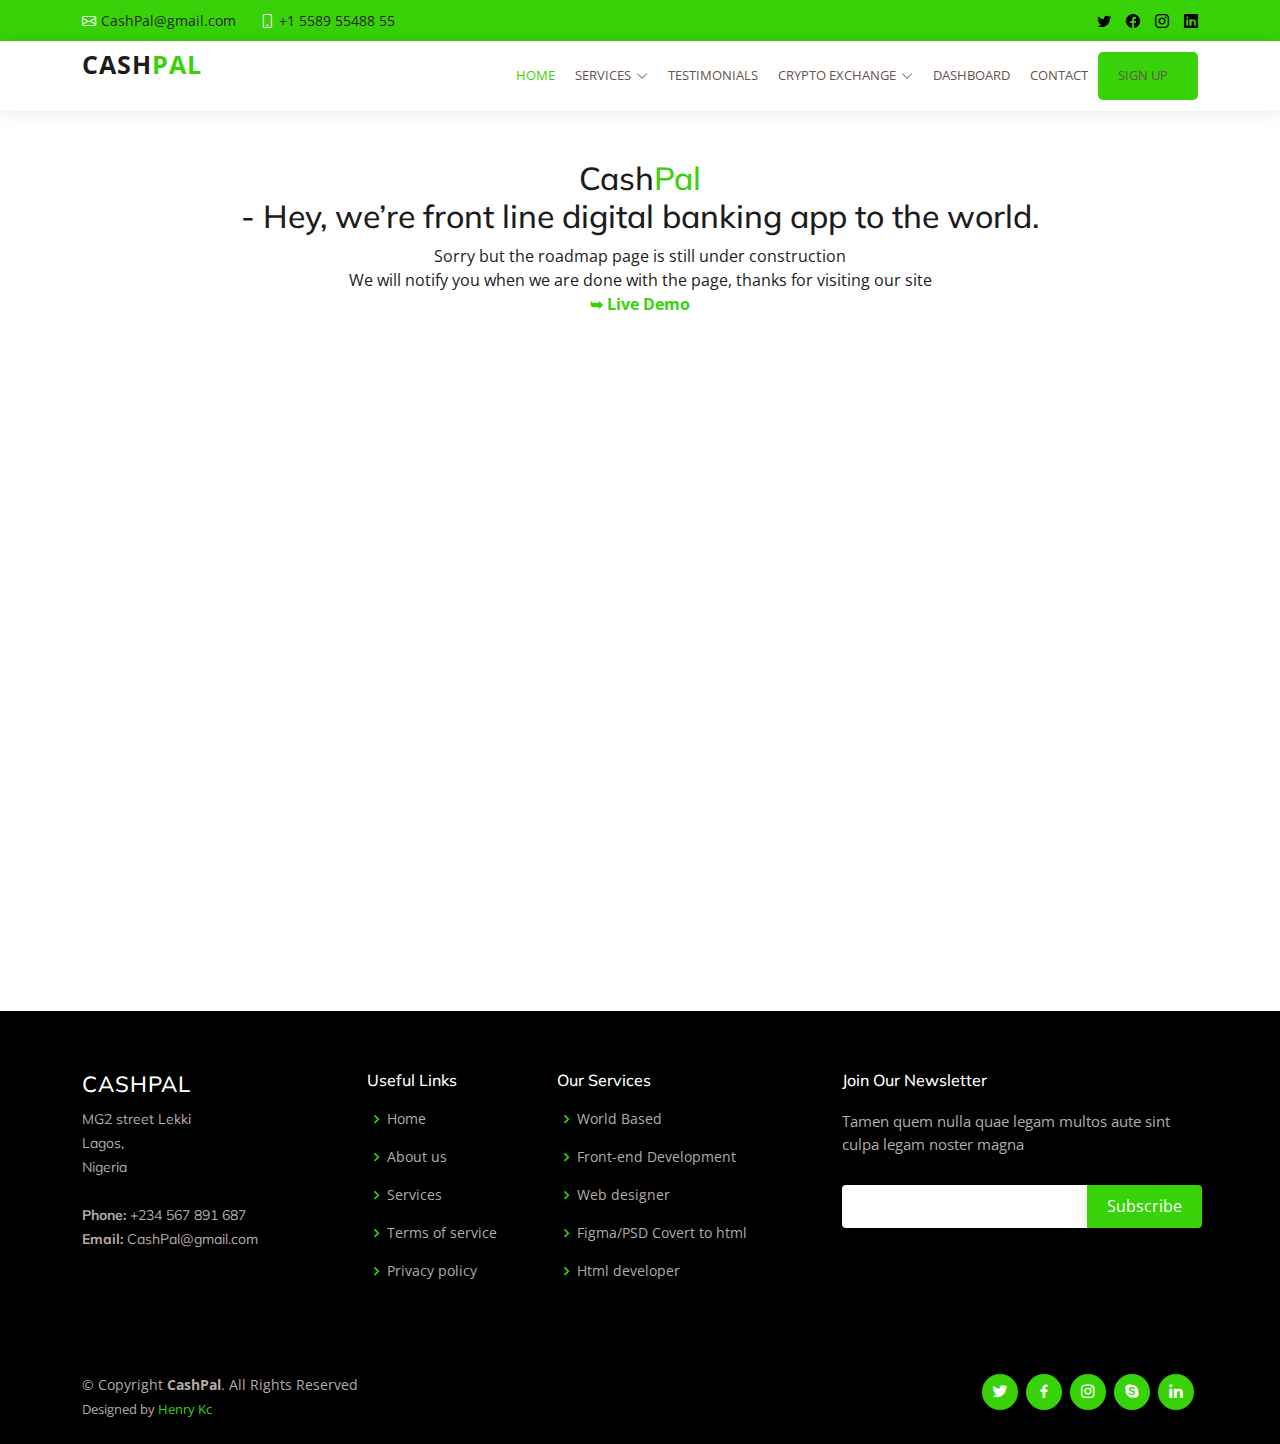
<file: roadmap.html>
<!DOCTYPE html>
<html lang="en">

<head>
  <meta charset="utf-8">
  <meta content="width=device-width, initial-scale=1.0" name="viewport">

  <title>CashPal - Your front line digital banking app to the world </title>
  <meta content="" name="description">
  <meta content="" name="keywords">

  <!-- Favicons -->
  <link href="assets/img/favicon.png" rel="icon">
  <link href="assets/img/apple-touch-icon.png" rel="apple-touch-icon">

  <!-- Google Fonts -->
  <link href="https://fonts.googleapis.com/css?family=Open+Sans:300,300i,400,400i,600,600i,700,700i|Muli:300,300i,400,400i,500,500i,600,600i,700,700i|Poppins:300,300i,400,400i,500,500i,600,600i,700,700i" rel="stylesheet">

  <!-- Vendor CSS Files -->
  <link href="assets/vendor/animate.css/animate.min.css" rel="stylesheet">
  <link href="assets/vendor/aos/aos.css" rel="stylesheet">
  <link href="assets/vendor/bootstrap/css/bootstrap.min.css" rel="stylesheet">
  <link href="assets/vendor/bootstrap-icons/bootstrap-icons.css" rel="stylesheet">
  <link href="assets/vendor/boxicons/css/boxicons.min.css" rel="stylesheet">
  <link href="assets/vendor/glightbox/css/glightbox.min.css" rel="stylesheet">
  <link href="assets/vendor/swiper/swiper-bundle.min.css" rel="stylesheet">

  <!-- Template Main CSS File -->
  <link href="assets/css/style.css" rel="stylesheet">
  <link href="assets/css/style2.css" rel="stylesheet">
  <!-- =======================================================
  * Template Name: CashPal
  ======================================================== -->
</head>

<body>
  <!-- ======= Top Bar ======= -->
  <section id="topbar" class="d-flex align-items-center">
    <div class="container d-flex justify-content-center justify-content-md-between">
      <div class="contact-info d-flex align-items-center">
        <i class="bi bi-envelope d-flex align-items-center"><a href="#">CashPal@gmail.com</a></i>
        <i class="bi bi-phone d-flex align-items-center ms-4"><span>+1 5589 55488 55</span></i>
      </div>
      <div class="social-links d-none d-md-flex align-items-center">
        <a href="#" class="twitter"><i class="bi bi-twitter"></i></a>
        <a href="#" class="facebook"><i class="bi bi-facebook"></i></a>
        <a href="#" class="instagram"><i class="bi bi-instagram"></i></a>
        <a href="#" class="linkedin"><i class="bi bi-linkedin"></i></i></a>
      </div>
    </div>
  </section>

  <!-- ======= Header ======= -->
  <header id="header" class="d-flex align-items-center">
    <div class="container d-flex justify-content-between">

      <div class="logo">
                <a href="#" class="navbar-brand">Cash<span class="home-logo">Pal </span></a>
        <!-- Uncomment below if you prefer to use an image logo -->
        <!-- <a href="index.html"><img src="assets/img/logo.png" alt="" class="img-fluid"></a>-->
      </div>

      <nav id="navbar" class="navbar">
        <ul>
          <li><a class="active" href="index.html">Home</a></li>
          <li class="dropdown"><a href="services.html"><span>Services</span> <i class="bi bi-chevron-down"></i></a>
            <ul>
              <li><a href="about-us.html">About us</a></li>
              <li><a href="services.html">Services</a></li>
              <li><a href="#">Drop down</a></li>
              <li><a href="#">Drop Down </a></li>
            </ul>
          </li>
          <li><a href="Testimonial.html">Testimonials</a></li>
          <li class="dropdown"><a href="roadmap.html"><span>crypto Exchange</span> <i class="bi bi-chevron-down"></i></a>
            <ul>
              <li><a href="blog.html">Blog</a></li>
              <li class="dropdown"><a href="#"><span>Deep Drop Down</span> <i class="bi bi-chevron-right"></i></a>
                <ul>
                  <li><a href="#">Deep Drop Down 1</a></li>
                  <li><a href="#">Deep Drop Down 2</a></li>
                  <li><a href="#">Deep Drop Down 3</a></li>
                  <li><a href="#">Deep Drop Down 4</a></li>
                  <li><a href="#">Deep Drop Down 5</a></li>
                </ul>
              </li>
              <li><a href="roadmap.html">Exchange</a></li>
              <li><a href="#">Drop Down 1</a></li>
              <li><a href="#">Drop Down 2</a></li>
            </ul>
          </li>
          <li><a href="dashboard.html">Dashboard</a></li>
          <li><a href="contact.html">Contact</a></li>
          <li><a href="signup.html" class="home-signup">Sign Up</a></li>
        </ul>
        <i class="bi bi-list mobile-nav-toggle"></i>
      </nav><!-- .navbar -->

    </div>
  </header><!-- End Header -->


  <main id="main">
    <div align="center" style="height:100vh">


  <br />
  <br />

  <h2 align="center">        <div class="logo">
            <a href="#" class="navbar-brand">Cash<span class="home-logo">Pal </span></a>
            <!-- Uncomment below if you prefer to use an image logo -->
            <!-- <a href="index.html"><img src="assets/img/logo.png" alt="" class="img-fluid"></a>-->
        </div> - Hey, we’re front line digital banking app to the world.</h2>

  Sorry but the roadmap page is still under construction <br /> We will notify you when we are done with the page, thanks for visiting our site
<br>
  <a href="https://henrykc619.github.io/Foody/"><strong>➥ Live Demo</strong></a>

</div>
  </main><!-- End #main -->
  
  <!-- ======= Footer ======= -->
  <footer id="footer">

    <div class="footer-top">
      <div class="container">
        <div class="row">

          <div class="col-lg-3 col-md-6 footer-contact">
            <h3>CashPal</h3>
            <p>
              MG2 street Lekki <br>
              Lagos,<br>
              Nigeria <br><br>
              <strong>Phone:</strong> +234 567 891 687 <br>
              <strong>Email:</strong> CashPal@gmail.com<br>
            </p>
          </div>

          <div class="col-lg-2 col-md-6 footer-links">
            <h4>Useful Links</h4>
            <ul>
              <li><i class="bx bx-chevron-right"></i> <a href="#">Home</a></li>
              <li><i class="bx bx-chevron-right"></i> <a href="#">About us</a></li>
              <li><i class="bx bx-chevron-right"></i> <a href="#">Services</a></li>
              <li><i class="bx bx-chevron-right"></i> <a href="#">Terms of service</a></li>
              <li><i class="bx bx-chevron-right"></i> <a href="#">Privacy policy</a></li>
            </ul>
          </div>

          <div class="col-lg-3 col-md-6 footer-links">
            <h4>Our Services</h4>
            <ul>
              <li><i class="bx bx-chevron-right"></i> <a href="#">World Based</a></li>
              <li><i class="bx bx-chevron-right"></i> <a href="#">Front-end Development</a></li>
              <li><i class="bx bx-chevron-right"></i> <a href="#">Web designer</a></li>
              <li><i class="bx bx-chevron-right"></i> <a href="#">Figma/PSD Covert to html</a></li>
              <li><i class="bx bx-chevron-right"></i> <a href="#">Html developer</a></li>
            </ul>
          </div>

          <div class="col-lg-4 col-md-6 footer-newsletter">
            <h4>Join Our Newsletter</h4>
            <p>Tamen quem nulla quae legam multos aute sint culpa legam noster magna</p>
            <form action="" method="post">
              <input type="email" name="email"><input type="submit" value="Subscribe">
            </form>
          </div>

        </div>
      </div>
    </div>

    <div class="container d-md-flex py-4">

      <div class="me-md-auto text-center text-md-start">
        <div class="copyright">
          &copy; Copyright <strong><span>CashPal</span></strong>. All Rights Reserved
        </div>
        <div class="credits">
          Designed by <a href="#">Henry Kc</a>
        </div>
      </div>
      <div class="social-links text-center text-md-right pt-3 pt-md-0">
        <a href="#" class="twitter"><i class="bx bxl-twitter"></i></a>
        <a href="#" class="facebook"><i class="bx bxl-facebook"></i></a>
        <a href="#" class="instagram"><i class="bx bxl-instagram"></i></a>
        <a href="#" class="google-plus"><i class="bx bxl-skype"></i></a>
        <a href="#" class="linkedin"><i class="bx bxl-linkedin"></i></a>
      </div>
    </div>
  </footer><!-- End Footer -->
  
    <a href="#" class="back-to-top d-flex align-items-center justify-content-center"><i class="bi bi-arrow-up-short"></i></a>

  <!-- Vendor JS Files -->
  <script src="assets/vendor/aos/aos.js"></script>
  <script src="assets/vendor/bootstrap/js/bootstrap.bundle.min.js"></script>
  <script src="assets/vendor/glightbox/js/glightbox.min.js"></script>
  <script src="assets/vendor/isotope-layout/isotope.pkgd.min.js"></script>
  <script src="assets/vendor/swiper/swiper-bundle.min.js"></script>
  <script src="assets/vendor/waypoints/noframework.waypoints.js"></script>
  <script src="assets/vendor/php-email-form/validate.js"></script>

  <!-- Template Main JS File -->
  <script src="assets/js/main.js"></script>
  
  </body>
</html>
</file>
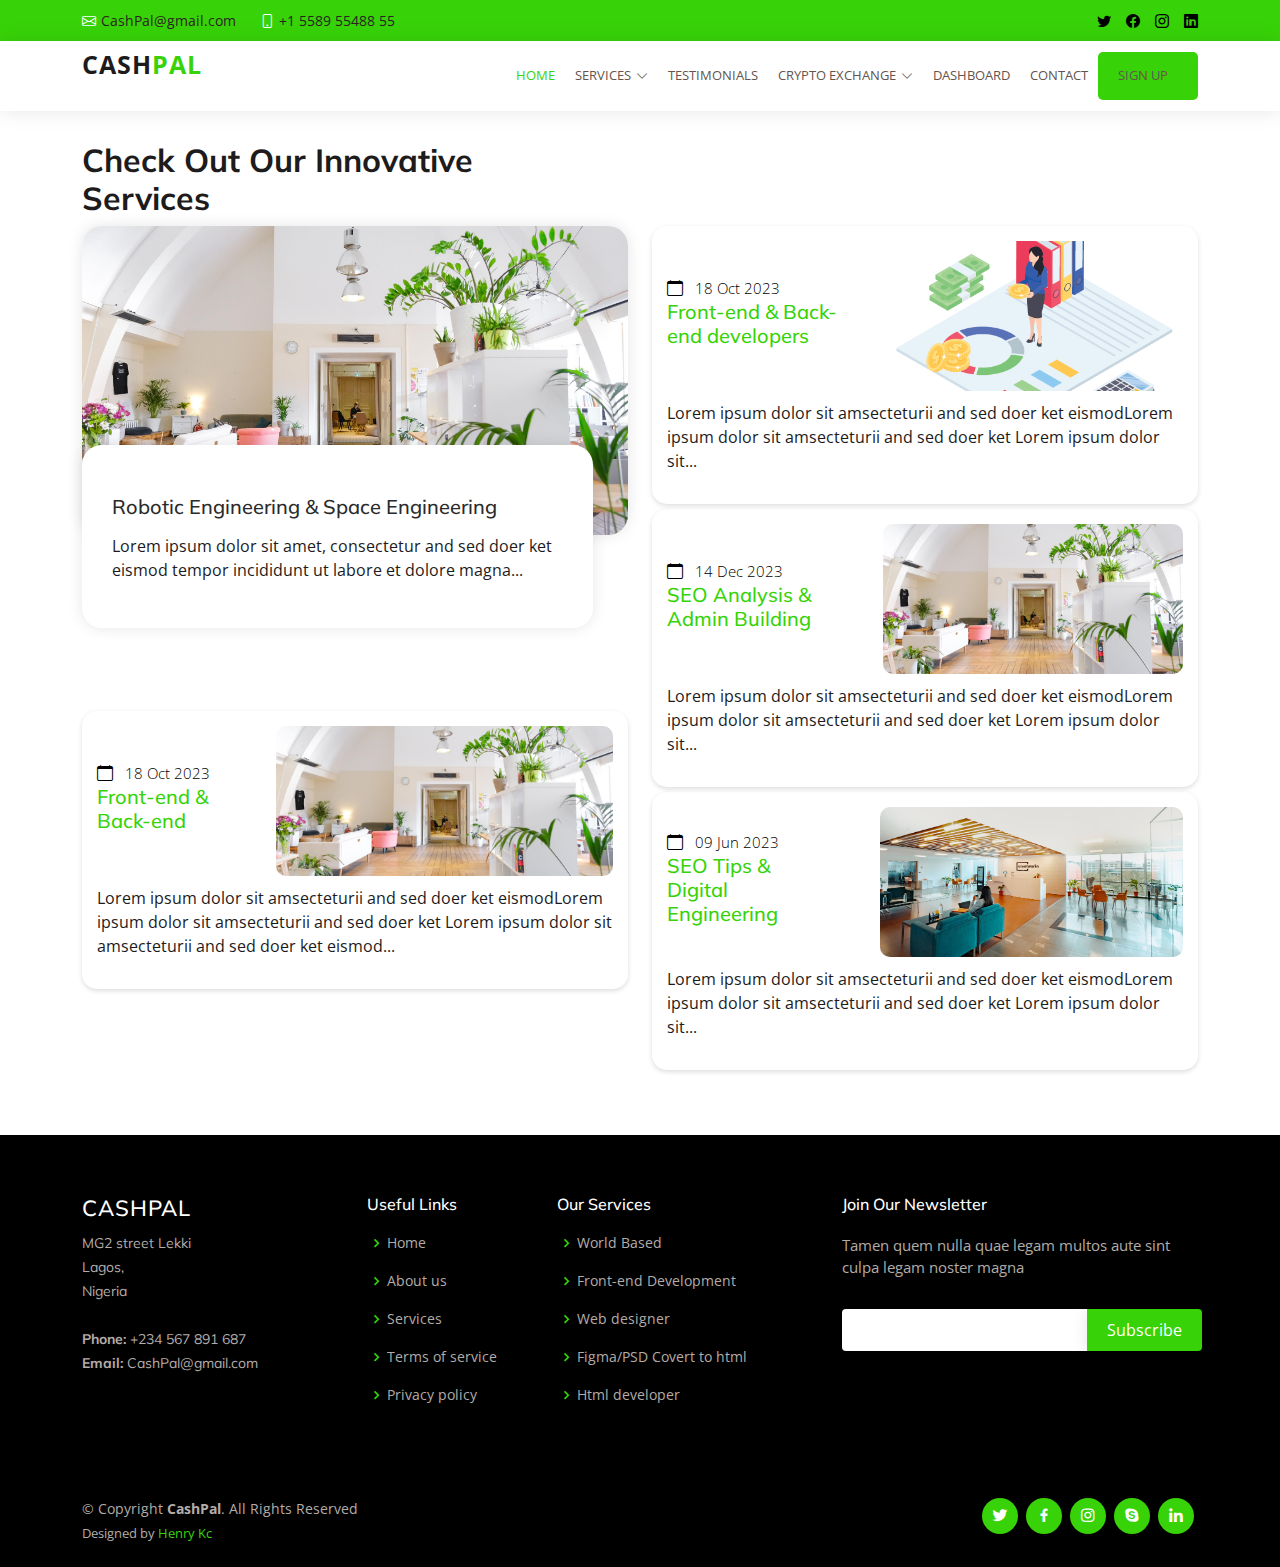
<file: services.html>
<!DOCTYPE html>
<html lang="en">

<head>
  <meta charset="utf-8">
  <meta content="width=device-width, initial-scale=1.0" name="viewport">

  <title>CashPal - Your front line digital banking app to the world </title>
  <meta content="" name="description">
  <meta content="" name="keywords">

  <!-- Favicons -->
  <link href="assets/img/favicon.png" rel="icon">
  <link href="assets/img/apple-touch-icon.png" rel="apple-touch-icon">

  <!-- Google Fonts -->
  <link href="https://fonts.googleapis.com/css?family=Open+Sans:300,300i,400,400i,600,600i,700,700i|Muli:300,300i,400,400i,500,500i,600,600i,700,700i|Poppins:300,300i,400,400i,500,500i,600,600i,700,700i" rel="stylesheet">

  <!-- Vendor CSS Files -->
  <link href="assets/vendor/animate.css/animate.min.css" rel="stylesheet">
  <link href="assets/vendor/aos/aos.css" rel="stylesheet">
  <link href="assets/vendor/bootstrap/css/bootstrap.min.css" rel="stylesheet">
  <link href="assets/vendor/bootstrap-icons/bootstrap-icons.css" rel="stylesheet">
  <link href="assets/vendor/boxicons/css/boxicons.min.css" rel="stylesheet">
  <link href="assets/vendor/glightbox/css/glightbox.min.css" rel="stylesheet">
  <link href="assets/vendor/swiper/swiper-bundle.min.css" rel="stylesheet">

  <!-- Template Main CSS File -->
  <link href="assets/css/style.css" rel="stylesheet">
  <link href="assets/css/style2.css" rel="stylesheet">
  <!-- =======================================================
  * Template Name: CashPal
  ======================================================== -->
</head>

<body>

  <!-- ======= Top Bar ======= -->
  <section id="topbar" class="d-flex align-items-center">
    <div class="container d-flex justify-content-center justify-content-md-between">
      <div class="contact-info d-flex align-items-center">
        <i class="bi bi-envelope d-flex align-items-center"><a href="#">CashPal@gmail.com</a></i>
        <i class="bi bi-phone d-flex align-items-center ms-4"><span>+1 5589 55488 55</span></i>
      </div>
      <div class="social-links d-none d-md-flex align-items-center">
        <a href="#" class="twitter"><i class="bi bi-twitter"></i></a>
        <a href="#" class="facebook"><i class="bi bi-facebook"></i></a>
        <a href="#" class="instagram"><i class="bi bi-instagram"></i></a>
        <a href="#" class="linkedin"><i class="bi bi-linkedin"></i></i></a>
      </div>
    </div>
  </section>

  <!-- ======= Header ======= -->
  <header id="header" class="d-flex align-items-center">
    <div class="container d-flex justify-content-between">

      <div class="logo">
                <a href="#" class="navbar-brand">Cash<span class="home-logo">Pal </span></a>
        <!-- Uncomment below if you prefer to use an image logo -->
        <!-- <a href="index.html"><img src="assets/img/logo.png" alt="" class="img-fluid"></a>-->
      </div>

      <nav id="navbar" class="navbar">
        <ul>
          <li><a class="active" href="index.html">Home</a></li>
          <li class="dropdown"><a href="services.html"><span>Services</span> <i class="bi bi-chevron-down"></i></a>
            <ul>
              <li><a href="about-us.html">About us</a></li>
              <li><a href="services.html">Services</a></li>
              <li><a href="#">Drop down</a></li>
              <li><a href="#">Drop Down </a></li>
            </ul>
          </li>
          <li><a href="Testimonial.html">Testimonials</a></li>
          <li class="dropdown"><a href="roadmap.html"><span>crypto Exchange</span> <i class="bi bi-chevron-down"></i></a>
            <ul>
              <li><a href="blog.html">Blog</a></li>
              <li class="dropdown"><a href="#"><span>Deep Drop Down</span> <i class="bi bi-chevron-right"></i></a>
                <ul>
                  <li><a href="#">Deep Drop Down 1</a></li>
                  <li><a href="#">Deep Drop Down 2</a></li>
                  <li><a href="#">Deep Drop Down 3</a></li>
                  <li><a href="#">Deep Drop Down 4</a></li>
                  <li><a href="#">Deep Drop Down 5</a></li>
                </ul>
              </li>
              <li><a href="roadmap.html">Exchange</a></li>
              <li><a href="#">Drop Down 1</a></li>
              <li><a href="#">Drop Down 2</a></li>
            </ul>
          </li>
          <li><a href="dashboard.html">Dashboard</a></li>
          <li><a href="contact.html">Contact</a></li>
          <li><a href="signup.html" class="home-signup">Sign Up</a></li>
        </ul>
        <i class="bi bi-list mobile-nav-toggle"></i>
      </nav><!-- .navbar -->

    </div>
  </header><!-- End Header -->

  <main id="main">
   <section id="blog" class="our-blog section">
        <div class="container">
          <div class="row">
            <div class="section-heading">
              <h2>Check Out Our<span> Innovative <br></span> Services </h2>
            </div>
          </div>
          <div class="row">
            <div class="col-lg-6">
              <div class="left-image">
                <a href="#"><img src="assets/img/slide/slide-2.jpg" alt="Workspace Desktop"></a>
                <div class="info">
                  <div class="inner-content">
                    <a href="#"><h4>Robotic Engineering &amp; Space Engineering</h4></a>
                    <p>
                      Lorem ipsum dolor sit amet, consectetur and sed doer ket eismod tempor incididunt ut labore et dolore magna...
                    </p>
                  </div>
                </div>
              </div>
              <div class="home-courses-box">
                <li>
                  <div class="left-content align-self-center">
                    <span><i class="bi bi-calendar"></i> 18 Oct 2023</span>
                    <a href="#"><h4>Front-end &amp; Back-end</h4></a>
                  </div>
                  <div class="right-image">
                    <a href="#"><img src="assets/img/slide/slide-2.jpg" alt=""></a>
                  </div>
                </li>
                <p>
                  Lorem ipsum dolor sit amsecteturii and sed doer ket eismodLorem ipsum dolor sit amsecteturii and sed doer ket Lorem ipsum dolor sit amsecteturii and sed doer ket eismod...
                </p>
              </div>
            </div>
            <div class="col-lg-6">
              <div class="right-list">
                <div class="d-flex justify-content-between flex-wrap">
                  <div class="home-courses-box">
                    <li>
                      <div class="left-content align-self-center">
                        <span><i class="bi bi-calendar"></i> 18 Oct 2023</span>
                        <a href="#"><h4>Front-end &amp; Back-end developers</h4></a>
                      </div>
                      <div class="right-image">
                        <a href="#"><img src="assets/img/features-3.png" alt=""></a>
                      </div>
                    </li>
                    <p>
                  Lorem ipsum dolor sit amsecteturii and sed doer ket eismodLorem ipsum dolor sit amsecteturii and sed doer ket Lorem ipsum dolor sit...
                    </p>
                  </div>
                  <div class="home-courses-box">
                    <li>
                      <div class="left-content align-self-center">
                        <span><i class="bi bi-calendar"></i> 14 Dec 2023</span>
                        <a href="#"><h4>SEO Analysis &amp; Admin Building</h4></a>
                      </div>
                      <div class="right-image">
                        <a href="#"><img src="assets/img/slide/slide-2.jpg" alt=""></a>
                      </div>
                    </li>
                    <p>
                  Lorem ipsum dolor sit amsecteturii and sed doer ket eismodLorem ipsum dolor sit amsecteturii and sed doer ket Lorem ipsum dolor sit...
                    </p>
                  </div>
                  <div class="home-courses-box">
                    <li>
                      <div class="left-content align-self-center">
                        <span><i class="bi bi-calendar"></i> 09 Jun 2023</span>
                        <a href="#"><h4>SEO Tips &amp; Digital Engineering</h4></a>
                      </div>
                      <div class="right-image">
                        <a href="#"><img src="assets/img/slide/slide-1.jpg" alt=""></a>
                      </div>
                    </li>
                    <p>
                  Lorem ipsum dolor sit amsecteturii and sed doer ket eismodLorem ipsum dolor sit amsecteturii and sed doer ket Lorem ipsum dolor sit...
                    </p>
                  </div>
                </div>
              </div>
            </div>
          </div>
        </div>
      </section>
  </main><!-- End #main -->

  <!-- ======= Footer ======= -->
  <footer id="footer">

    <div class="footer-top">
      <div class="container">
        <div class="row">

          <div class="col-lg-3 col-md-6 footer-contact">
            <h3>CashPal</h3>
            <p>
              MG2 street Lekki <br>
              Lagos,<br>
              Nigeria <br><br>
              <strong>Phone:</strong> +234 567 891 687 <br>
              <strong>Email:</strong> CashPal@gmail.com<br>
            </p>
          </div>

          <div class="col-lg-2 col-md-6 footer-links">
            <h4>Useful Links</h4>
            <ul>
              <li><i class="bx bx-chevron-right"></i> <a href="#">Home</a></li>
              <li><i class="bx bx-chevron-right"></i> <a href="#">About us</a></li>
              <li><i class="bx bx-chevron-right"></i> <a href="#">Services</a></li>
              <li><i class="bx bx-chevron-right"></i> <a href="#">Terms of service</a></li>
              <li><i class="bx bx-chevron-right"></i> <a href="#">Privacy policy</a></li>
            </ul>
          </div>

          <div class="col-lg-3 col-md-6 footer-links">
            <h4>Our Services</h4>
            <ul>
              <li><i class="bx bx-chevron-right"></i> <a href="#">World Based</a></li>
              <li><i class="bx bx-chevron-right"></i> <a href="#">Front-end Development</a></li>
              <li><i class="bx bx-chevron-right"></i> <a href="#">Web designer</a></li>
              <li><i class="bx bx-chevron-right"></i> <a href="#">Figma/PSD Covert to html</a></li>
              <li><i class="bx bx-chevron-right"></i> <a href="#">Html developer</a></li>
            </ul>
          </div>

          <div class="col-lg-4 col-md-6 footer-newsletter">
            <h4>Join Our Newsletter</h4>
            <p>Tamen quem nulla quae legam multos aute sint culpa legam noster magna</p>
            <form action="" method="post">
              <input type="email" name="email"><input type="submit" value="Subscribe">
            </form>
          </div>

        </div>
      </div>
    </div>

    <div class="container d-md-flex py-4">

      <div class="me-md-auto text-center text-md-start">
        <div class="copyright">
          &copy; Copyright <strong><span>CashPal</span></strong>. All Rights Reserved
        </div>
        <div class="credits">
          Designed by <a href="#">Henry Kc</a>
        </div>
      </div>
      <div class="social-links text-center text-md-right pt-3 pt-md-0">
        <a href="#" class="twitter"><i class="bx bxl-twitter"></i></a>
        <a href="#" class="facebook"><i class="bx bxl-facebook"></i></a>
        <a href="#" class="instagram"><i class="bx bxl-instagram"></i></a>
        <a href="#" class="google-plus"><i class="bx bxl-skype"></i></a>
        <a href="#" class="linkedin"><i class="bx bxl-linkedin"></i></a>
      </div>
    </div>
  </footer><!-- End Footer -->

  <a href="#" class="back-to-top d-flex align-items-center justify-content-center"><i class="bi bi-arrow-up-short"></i></a>

  <!-- Vendor JS Files -->
  <script src="assets/vendor/aos/aos.js"></script>
  <script src="assets/vendor/bootstrap/js/bootstrap.bundle.min.js"></script>
  <script src="assets/vendor/glightbox/js/glightbox.min.js"></script>
  <script src="assets/vendor/isotope-layout/isotope.pkgd.min.js"></script>
  <script src="assets/vendor/swiper/swiper-bundle.min.js"></script>
  <script src="assets/vendor/waypoints/noframework.waypoints.js"></script>
  <script src="assets/vendor/php-email-form/validate.js"></script>

  <!-- Template Main JS File -->
  <script src="assets/js/main.js"></script>

</body>

</html>
</file>
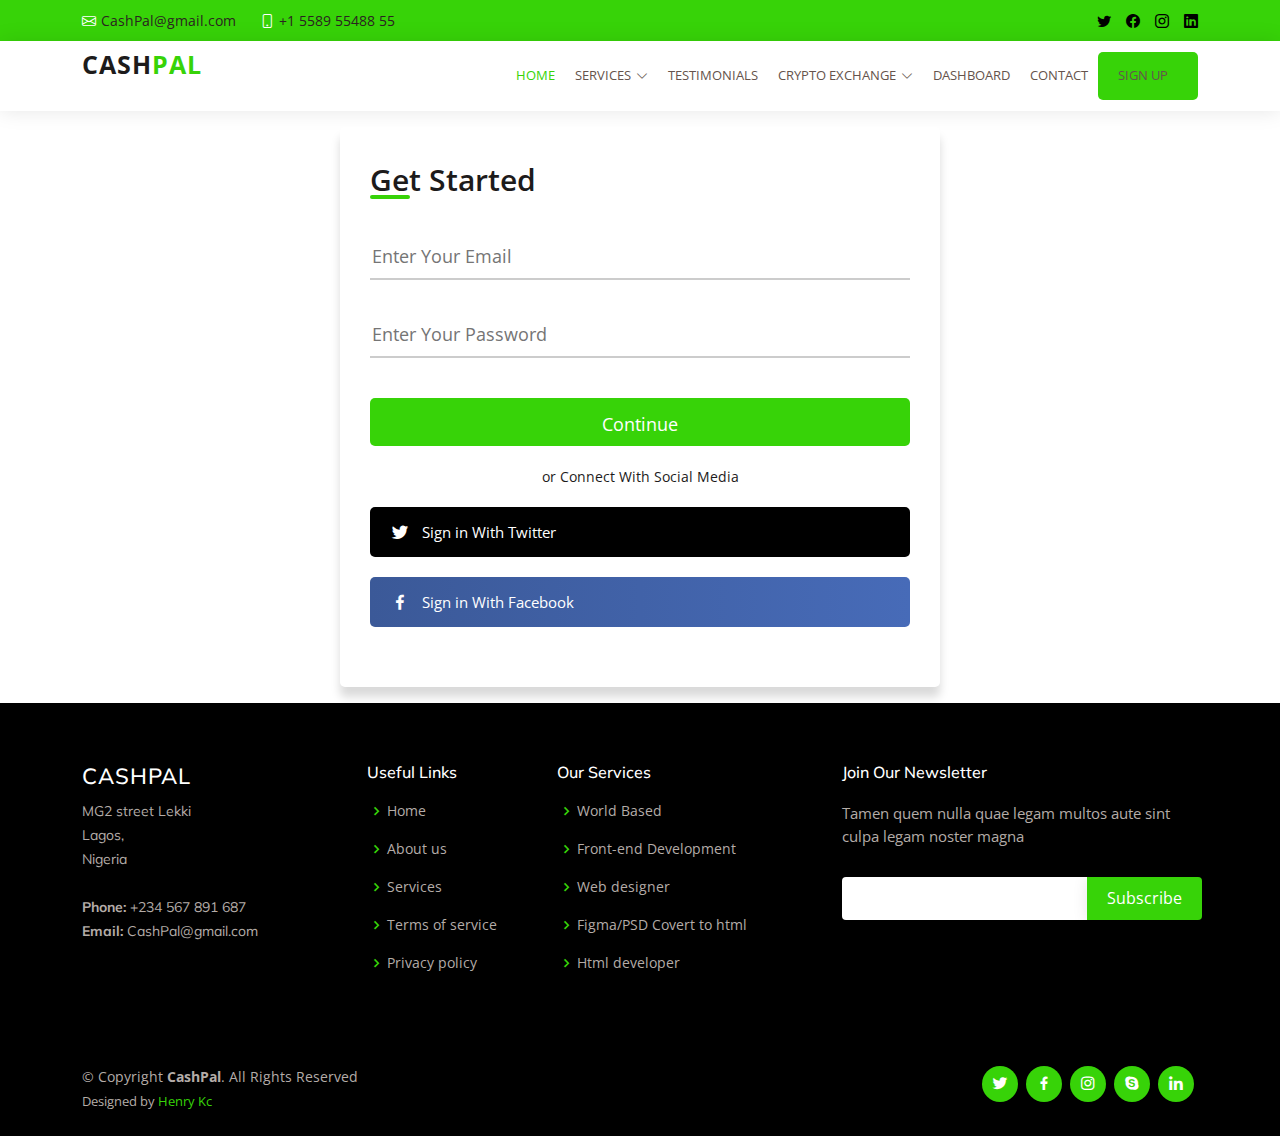
<file: signup.html>
<!DOCTYPE html>
<html lang="en">

<head>
  <meta charset="utf-8">
  <meta content="width=device-width, initial-scale=1.0" name="viewport">

  <title>CashPal - Your front line digital banking app to the world </title>
  <meta content="" name="description">
  <meta content="" name="keywords">

  <!-- Favicons -->
  <link href="assets/img/favicon.png" rel="icon">
  <link href="assets/img/apple-touch-icon.png" rel="apple-touch-icon">

  <!-- Google Fonts -->
  <link href="https://fonts.googleapis.com/css?family=Open+Sans:300,300i,400,400i,600,600i,700,700i|Muli:300,300i,400,400i,500,500i,600,600i,700,700i|Poppins:300,300i,400,400i,500,500i,600,600i,700,700i" rel="stylesheet">

  <!-- Vendor CSS Files -->
  <link href="assets/vendor/animate.css/animate.min.css" rel="stylesheet">
  <link href="assets/vendor/aos/aos.css" rel="stylesheet">
  <link href="assets/vendor/bootstrap/css/bootstrap.min.css" rel="stylesheet">
  <link href="assets/vendor/bootstrap-icons/bootstrap-icons.css" rel="stylesheet">
  <link href="assets/vendor/boxicons/css/boxicons.min.css" rel="stylesheet">
  <link href="assets/vendor/glightbox/css/glightbox.min.css" rel="stylesheet">
  <link href="assets/vendor/swiper/swiper-bundle.min.css" rel="stylesheet">

  <!-- Template Main CSS File -->
  <link href="assets/css/style.css" rel="stylesheet">
  <link href="assets/css/style2.css" rel="stylesheet">
  <!-- =======================================================
  * Template Name: CashPal
  ======================================================== -->
</head>

<body>

  <!-- ======= Top Bar ======= -->
  <section id="topbar" class="d-flex align-items-center">
    <div class="container d-flex justify-content-center justify-content-md-between">
      <div class="contact-info d-flex align-items-center">
        <i class="bi bi-envelope d-flex align-items-center"><a href="#">CashPal@gmail.com</a></i>
        <i class="bi bi-phone d-flex align-items-center ms-4"><span>+1 5589 55488 55</span></i>
      </div>
      <div class="social-links d-none d-md-flex align-items-center">
        <a href="#" class="twitter"><i class="bi bi-twitter"></i></a>
        <a href="#" class="facebook"><i class="bi bi-facebook"></i></a>
        <a href="#" class="instagram"><i class="bi bi-instagram"></i></a>
        <a href="#" class="linkedin"><i class="bi bi-linkedin"></i></i></a>
      </div>
    </div>
  </section>

  <!-- ======= Header ======= -->
  <header id="header" class="d-flex align-items-center">
    <div class="container d-flex justify-content-between">

      <div class="logo">
                <a href="#" class="navbar-brand">Cash<span class="home-logo">Pal </span></a>
        <!-- Uncomment below if you prefer to use an image logo -->
        <!-- <a href="index.html"><img src="assets/img/logo.png" alt="" class="img-fluid"></a>-->
      </div>

      <nav id="navbar" class="navbar">
        <ul>
          <li><a class="active" href="index.html">Home</a></li>
          <li class="dropdown"><a href="services.html"><span>Services</span> <i class="bi bi-chevron-down"></i></a>
            <ul>
              <li><a href="about-us.html">About us</a></li>
              <li><a href="services.html">Services</a></li>
              <li><a href="#">Drop down</a></li>
              <li><a href="#">Drop Down </a></li>
            </ul>
          </li>
          <li><a href="Testimonial.html">Testimonials</a></li>
          <li class="dropdown"><a href="roadmap.html"><span>crypto Exchange</span> <i class="bi bi-chevron-down"></i></a>
            <ul>
              <li><a href="blog.html">Blog</a></li>
              <li class="dropdown"><a href="#"><span>Deep Drop Down</span> <i class="bi bi-chevron-right"></i></a>
                <ul>
                  <li><a href="#">Deep Drop Down 1</a></li>
                  <li><a href="#">Deep Drop Down 2</a></li>
                  <li><a href="#">Deep Drop Down 3</a></li>
                  <li><a href="#">Deep Drop Down 4</a></li>
                  <li><a href="#">Deep Drop Down 5</a></li>
                </ul>
              </li>
              <li><a href="roadmap.html">Exchange</a></li>
              <li><a href="#">Drop Down 1</a></li>
              <li><a href="#">Drop Down 2</a></li>
            </ul>
          </li>
          <li><a href="dashboard.html">Dashboard</a></li>
          <li><a href="contact.html">Contact</a></li>
          <li><a href="signup.html" class="home-signup">Sign Up</a></li>
        </ul>
        <i class="bi bi-list mobile-nav-toggle"></i>
      </nav><!-- .navbar -->

    </div>
  </header><!-- End Header -->


  <main id="main container">
    <div class="container-signup-container">
    <div class="container-signup">
      <form action="#">
        <div class="title">Get Started</div>
        <div class="input-box underline">
          <input type="text" placeholder="Enter Your Email" required />
          <div class="underline"></div>
        </div>
        <div class="input-box">
          <input type="password" placeholder="Enter Your Password" required />
          <div class="underline"></div>
        </div>
        <div class="input-box button">
          <input type="submit" name="" value="Continue" />
        </div>
      </form>
      <div class="option">or Connect With Social Media</div>

      <div class="twitter">
        <a href="#"><i class="bx bxl-twitter"></i>Sign in With Twitter</a>
      </div>
      <div class="facebook">
        <a href="#"><i class="bx bxl-facebook"></i>Sign in With Facebook</a>
      </div>
    </div>
    </div>
  </main><!-- End #main -->

  <!-- ======= Footer ======= -->
  <footer id="footer">

    <div class="footer-top">
      <div class="container">
        <div class="row">

          <div class="col-lg-3 col-md-6 footer-contact">
            <h3>CashPal</h3>
            <p>
              MG2 street Lekki <br>
              Lagos,<br>
              Nigeria <br><br>
              <strong>Phone:</strong> +234 567 891 687 <br>
              <strong>Email:</strong> CashPal@gmail.com<br>
            </p>
          </div>

          <div class="col-lg-2 col-md-6 footer-links">
            <h4>Useful Links</h4>
            <ul>
              <li><i class="bx bx-chevron-right"></i> <a href="#">Home</a></li>
              <li><i class="bx bx-chevron-right"></i> <a href="#">About us</a></li>
              <li><i class="bx bx-chevron-right"></i> <a href="#">Services</a></li>
              <li><i class="bx bx-chevron-right"></i> <a href="#">Terms of service</a></li>
              <li><i class="bx bx-chevron-right"></i> <a href="#">Privacy policy</a></li>
            </ul>
          </div>

          <div class="col-lg-3 col-md-6 footer-links">
            <h4>Our Services</h4>
            <ul>
              <li><i class="bx bx-chevron-right"></i> <a href="#">World Based</a></li>
              <li><i class="bx bx-chevron-right"></i> <a href="#">Front-end Development</a></li>
              <li><i class="bx bx-chevron-right"></i> <a href="#">Web designer</a></li>
              <li><i class="bx bx-chevron-right"></i> <a href="#">Figma/PSD Covert to html</a></li>
              <li><i class="bx bx-chevron-right"></i> <a href="#">Html developer</a></li>
            </ul>
          </div>

          <div class="col-lg-4 col-md-6 footer-newsletter">
            <h4>Join Our Newsletter</h4>
            <p>Tamen quem nulla quae legam multos aute sint culpa legam noster magna</p>
            <form action="" method="post">
              <input type="email" name="email"><input type="submit" value="Subscribe">
            </form>
          </div>

        </div>
      </div>
    </div>

    <div class="container d-md-flex py-4">

      <div class="me-md-auto text-center text-md-start">
        <div class="copyright">
          &copy; Copyright <strong><span>CashPal</span></strong>. All Rights Reserved
        </div>
        <div class="credits">
          Designed by <a href="#">Henry Kc</a>
        </div>
      </div>
      <div class="social-links text-center text-md-right pt-3 pt-md-0">
        <a href="#" class="twitter"><i class="bx bxl-twitter"></i></a>
        <a href="#" class="facebook"><i class="bx bxl-facebook"></i></a>
        <a href="#" class="instagram"><i class="bx bxl-instagram"></i></a>
        <a href="#" class="google-plus"><i class="bx bxl-skype"></i></a>
        <a href="#" class="linkedin"><i class="bx bxl-linkedin"></i></a>
      </div>
    </div>
  </footer><!-- End Footer -->
  <a href="#" class="back-to-top d-flex align-items-center justify-content-center"><i class="bi bi-arrow-up-short"></i></a>

  <!-- Vendor JS Files -->
  <!-- Vendor JS Files -->
  <script src="assets/vendor/aos/aos.js"></script>
  <script src="assets/vendor/bootstrap/js/bootstrap.bundle.min.js"></script>
  <script src="assets/vendor/glightbox/js/glightbox.min.js"></script>
  <script src="assets/vendor/isotope-layout/isotope.pkgd.min.js"></script>
  <script src="assets/vendor/swiper/swiper-bundle.min.js"></script>
  <script src="assets/vendor/waypoints/noframework.waypoints.js"></script>
  <script src="assets/vendor/php-email-form/validate.js"></script>

  <!-- Template Main JS File -->
  <script src="assets/js/main.js"></script>

</body>

</html>
</file>
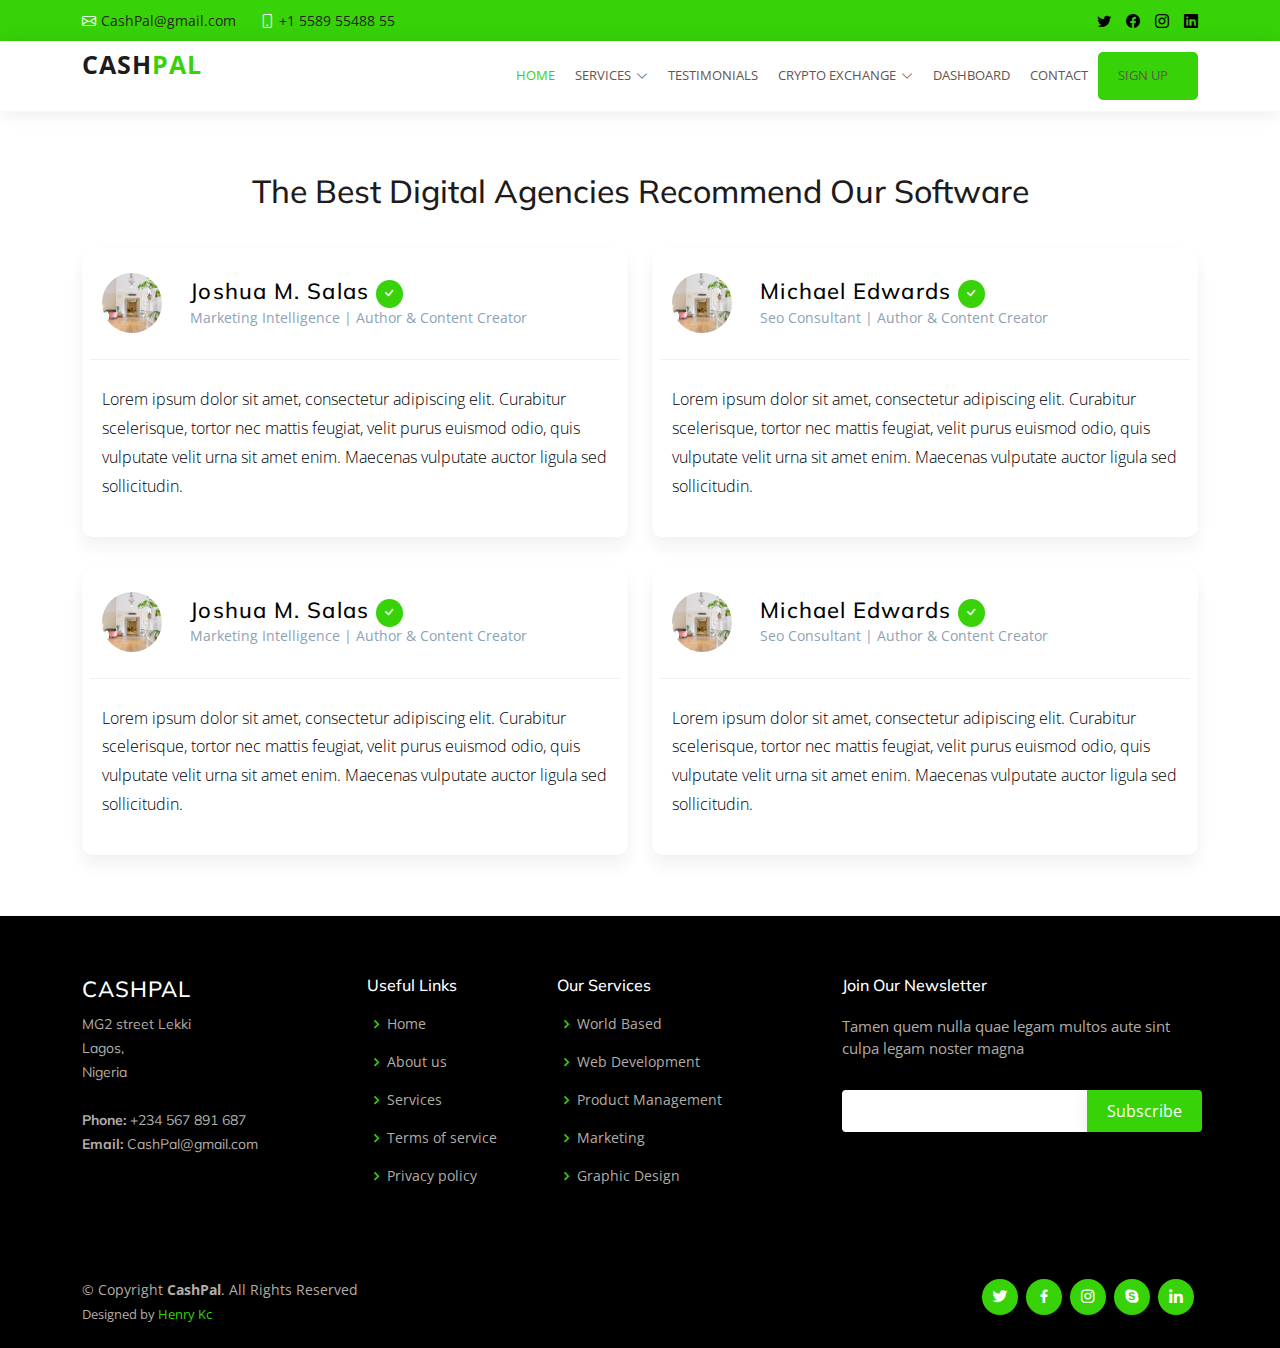
<file: Testimonial.html>
<!DOCTYPE html>
<html lang="en">

<head>
  <meta charset="utf-8">
  <meta content="width=device-width, initial-scale=1.0" name="viewport">

  <title>CashPal - Your front line digital banking app to the world </title>
  <meta content="" name="description">
  <meta content="" name="keywords">

  <!-- Favicons -->
  <link href="assets/img/favicon.png" rel="icon">
  <link href="assets/img/apple-touch-icon.png" rel="apple-touch-icon">

  <!-- Google Fonts -->
  <link href="https://fonts.googleapis.com/css?family=Open+Sans:300,300i,400,400i,600,600i,700,700i|Muli:300,300i,400,400i,500,500i,600,600i,700,700i|Poppins:300,300i,400,400i,500,500i,600,600i,700,700i" rel="stylesheet">

  <!-- Vendor CSS Files -->
  <link href="assets/vendor/animate.css/animate.min.css" rel="stylesheet">
  <link href="assets/vendor/aos/aos.css" rel="stylesheet">
  <link href="assets/vendor/bootstrap/css/bootstrap.min.css" rel="stylesheet">
  <link href="assets/vendor/bootstrap-icons/bootstrap-icons.css" rel="stylesheet">
  <link href="assets/vendor/boxicons/css/boxicons.min.css" rel="stylesheet">
  <link href="assets/vendor/glightbox/css/glightbox.min.css" rel="stylesheet">
  <link href="assets/vendor/swiper/swiper-bundle.min.css" rel="stylesheet">

  <!-- Template Main CSS File -->
  <link href="assets/css/style.css" rel="stylesheet">
  <link href="assets/css/style2.css" rel="stylesheet">
  <!-- =======================================================
  * Template Name: CashPal
  ======================================================== -->
</head>

<body>

  <!-- ======= Top Bar ======= -->
  <section id="topbar" class="d-flex align-items-center">
    <div class="container d-flex justify-content-center justify-content-md-between">
      <div class="contact-info d-flex align-items-center">
        <i class="bi bi-envelope d-flex align-items-center"><a href="#">CashPal@gmail.com</a></i>
        <i class="bi bi-phone d-flex align-items-center ms-4"><span>+1 5589 55488 55</span></i>
      </div>
      <div class="social-links d-none d-md-flex align-items-center">
        <a href="#" class="twitter"><i class="bi bi-twitter"></i></a>
        <a href="#" class="facebook"><i class="bi bi-facebook"></i></a>
        <a href="#" class="instagram"><i class="bi bi-instagram"></i></a>
        <a href="#" class="linkedin"><i class="bi bi-linkedin"></i></i></a>
      </div>
    </div>
  </section>

  <!-- ======= Header ======= -->
  <header id="header" class="d-flex align-items-center">
    <div class="container d-flex justify-content-between">

      <div class="logo">
                <a href="#" class="navbar-brand">Cash<span class="home-logo">Pal </span></a>
        <!-- Uncomment below if you prefer to use an image logo -->
        <!-- <a href="index.html"><img src="assets/img/logo.png" alt="" class="img-fluid"></a>-->
      </div>

      <nav id="navbar" class="navbar">
        <ul>
          <li><a class="active" href="index.html">Home</a></li>
          <li class="dropdown"><a href="services.html"><span>Services</span> <i class="bi bi-chevron-down"></i></a>
            <ul>
              <li><a href="about-us.html">About us</a></li>
              <li><a href="services.html">Services</a></li>
              <li><a href="#">Drop down</a></li>
              <li><a href="#">Drop Down </a></li>
            </ul>
          </li>
          <li><a href="Testimonial.html">Testimonials</a></li>
          <li class="dropdown"><a href="roadmap.html"><span>crypto Exchange</span> <i class="bi bi-chevron-down"></i></a>
            <ul>
              <li><a href="blog.html">Blog</a></li>
              <li class="dropdown"><a href="#"><span>Deep Drop Down</span> <i class="bi bi-chevron-right"></i></a>
                <ul>
                  <li><a href="#">Deep Drop Down 1</a></li>
                  <li><a href="#">Deep Drop Down 2</a></li>
                  <li><a href="#">Deep Drop Down 3</a></li>
                  <li><a href="#">Deep Drop Down 4</a></li>
                  <li><a href="#">Deep Drop Down 5</a></li>
                </ul>
              </li>
              <li><a href="roadmap.html">Exchange</a></li>
              <li><a href="#">Drop Down 1</a></li>
              <li><a href="#">Drop Down 2</a></li>
            </ul>
          </li>
          <li><a href="dashboard.html">Dashboard</a></li>
          <li><a href="contact.html">Contact</a></li>
          <li><a href="signup.html" class="home-signup">Sign Up</a></li>
        </ul>
        <i class="bi bi-list mobile-nav-toggle"></i>
      </nav><!-- .navbar -->

    </div>
  </header><!-- End Header -->

  <main id="main">
  <section id="testimonials">
    <div class="container">
      <div class="title-block">
        <h2 class="text-center">The Best Digital Agencies Recommend Our Software</h2>
      </div>
      <div class="row">
        <div class="col-md-6">
          <div class="testimonial-box">
            <div class="row personal-info">
              <div class="col-md-2 col-xs-2">
                <div class="profile-picture review-one"></div>
              </div>
              <div class="col-md-10 col-xs-10">
                <h6>Joshua M. Salas <span class="rating"><i class="bi bi-check"></i></span></h6>
                <small>Marketing Intelligence | Author & Content Creator</small>
              </div>
            </div>
            <p>Lorem ipsum dolor sit amet, consectetur adipiscing elit. Curabitur scelerisque, tortor nec mattis feugiat, velit purus euismod odio, quis vulputate velit urna sit amet enim. Maecenas vulputate auctor ligula sed sollicitudin.</p>
          </div>
        </div>
        <div class="col-md-6">
          <div class="testimonial-box">
            <div class="row personal-info">
              <div class="col-md-2 col-xs-2">
                <div class="profile-picture review-one"></div>
              </div>
              <div class="col-md-10 col-xs-10">
                <h6>Michael Edwards <span class="rating"><i class="bi bi-check"></i></span></h6>
                <small>Seo Consultant | Author & Content Creator</small>
              </div>
            </div>
            <p>Lorem ipsum dolor sit amet, consectetur adipiscing elit. Curabitur scelerisque, tortor nec mattis feugiat, velit purus euismod odio, quis vulputate velit urna sit amet enim. Maecenas vulputate auctor ligula sed sollicitudin.</p>
          </div>
        </div>
        <div class="col-md-6">
          <div class="testimonial-box">
            <div class="row personal-info">
              <div class="col-md-2 col-xs-2">
                <div class="profile-picture review-one"></div>
              </div>
              <div class="col-md-10 col-xs-10">
                <h6>Joshua M. Salas <span class="rating"><i class="bi bi-check"></i></span></h6>
                <small>Marketing Intelligence | Author & Content Creator</small>
              </div>
            </div>
            <p>Lorem ipsum dolor sit amet, consectetur adipiscing elit. Curabitur scelerisque, tortor nec mattis feugiat, velit purus euismod odio, quis vulputate velit urna sit amet enim. Maecenas vulputate auctor ligula sed sollicitudin.</p>
          </div>
        </div>
        <div class="col-md-6">
          <div class="testimonial-box">
            <div class="row personal-info">
              <div class="col-md-2 col-xs-2">
                <div class="profile-picture review-one"></div>
              </div>
              <div class="col-md-10 col-xs-10">
                <h6>Michael Edwards <span class="rating"><i class="bi bi-check"></i></span></h6>
                <small>Seo Consultant | Author & Content Creator</small>
              </div>
            </div>
            <p>Lorem ipsum dolor sit amet, consectetur adipiscing elit. Curabitur scelerisque, tortor nec mattis feugiat, velit purus euismod odio, quis vulputate velit urna sit amet enim. Maecenas vulputate auctor ligula sed sollicitudin.</p>
          </div>
        </div>
      </div>
    </div>
  </section><!-- End Features Section -->
  </main><!-- End #main -->

  <!-- ======= Footer ======= -->
  <footer id="footer">

    <div class="footer-top">
      <div class="container">
        <div class="row">

          <div class="col-lg-3 col-md-6 footer-contact">
            <h3>CashPal</h3>
            <p>
              MG2 street Lekki <br>
              Lagos,<br>
              Nigeria <br><br>
              <strong>Phone:</strong> +234 567 891 687 <br>
              <strong>Email:</strong> CashPal@gmail.com<br>
            </p>
          </div>

          <div class="col-lg-2 col-md-6 footer-links">
            <h4>Useful Links</h4>
            <ul>
              <li><i class="bx bx-chevron-right"></i> <a href="#">Home</a></li>
              <li><i class="bx bx-chevron-right"></i> <a href="#">About us</a></li>
              <li><i class="bx bx-chevron-right"></i> <a href="#">Services</a></li>
              <li><i class="bx bx-chevron-right"></i> <a href="#">Terms of service</a></li>
              <li><i class="bx bx-chevron-right"></i> <a href="#">Privacy policy</a></li>
            </ul>
          </div>

          <div class="col-lg-3 col-md-6 footer-links">
            <h4>Our Services</h4>
            <ul>
              <li><i class="bx bx-chevron-right"></i> <a href="#">World Based</a></li>
              <li><i class="bx bx-chevron-right"></i> <a href="#">Web Development</a></li>
              <li><i class="bx bx-chevron-right"></i> <a href="#">Product Management</a></li>
              <li><i class="bx bx-chevron-right"></i> <a href="#">Marketing</a></li>
              <li><i class="bx bx-chevron-right"></i> <a href="#">Graphic Design</a></li>
            </ul>
          </div>

          <div class="col-lg-4 col-md-6 footer-newsletter">
            <h4>Join Our Newsletter</h4>
            <p>Tamen quem nulla quae legam multos aute sint culpa legam noster magna</p>
            <form action="" method="post">
              <input type="email" name="email"><input type="submit" value="Subscribe">
            </form>
          </div>

        </div>
      </div>
    </div>

    <div class="container d-md-flex py-4">

      <div class="me-md-auto text-center text-md-start">
        <div class="copyright">
          &copy; Copyright <strong><span>CashPal</span></strong>. All Rights Reserved
        </div>
        <div class="credits">
          Designed by <a href="#">Henry Kc</a>
        </div>
      </div>
      <div class="social-links text-center text-md-right pt-3 pt-md-0">
        <a href="#" class="twitter"><i class="bx bxl-twitter"></i></a>
        <a href="#" class="facebook"><i class="bx bxl-facebook"></i></a>
        <a href="#" class="instagram"><i class="bx bxl-instagram"></i></a>
        <a href="#" class="google-plus"><i class="bx bxl-skype"></i></a>
        <a href="#" class="linkedin"><i class="bx bxl-linkedin"></i></a>
      </div>
    </div>
  </footer><!-- End Footer -->

  <a href="#" class="back-to-top d-flex align-items-center justify-content-center"><i class="bi bi-arrow-up-short"></i></a>

  <!-- Vendor JS Files -->
  <script src="assets/vendor/aos/aos.js"></script>
  <script src="assets/vendor/bootstrap/js/bootstrap.bundle.min.js"></script>
  <script src="assets/vendor/glightbox/js/glightbox.min.js"></script>
  <script src="assets/vendor/isotope-layout/isotope.pkgd.min.js"></script>
  <script src="assets/vendor/swiper/swiper-bundle.min.js"></script>
  <script src="assets/vendor/waypoints/noframework.waypoints.js"></script>
  <script src="assets/vendor/php-email-form/validate.js"></script>

  <!-- Template Main JS File -->
  <script src="assets/js/main.js"></script>

</body>

</html>
</file>
<file: assets/css/style.css>
body {
    font-family: "Open Sans", sans-serif;
    color: #1d1b1b;
}

a {
    color: #37d308ff;
    text-decoration: none;
}

a:hover {
    color: #37d308ff;
    text-decoration: none;
}

h1,
h2,
h3,
h4,
h5,
h6 {
    font-family: "Muli", sans-serif;
}

/*--------------------------------------------------------------
# Back to top button
--------------------------------------------------------------*/
.back-to-top {
    position: fixed;
    visibility: hidden;
    opacity: 0;
    right: 15px;
    bottom: 15px;
    z-index: 996;
    background: #37d308ff;
    width: 40px;
    height: 40px;
    border-radius: 4px;
    transition: all 0.4s;
}

.back-to-top i {
    font-size: 28px;
    color: #fff;
    line-height: 0;
}

.back-to-top:hover {
    background: #0a7715;
    color: #fff;
}

.back-to-top.active {
    visibility: visible;
    opacity: 1;
}

/*--------------------------------------------------------------
# Disable AOS delay on mobile
--------------------------------------------------------------*/
@media screen and (max-width: 768px) {
    [data-aos-delay] {
        transition-delay: 0 !important;
    }
}

/*--------------------------------------------------------------
# Top Bar
--------------------------------------------------------------*/
#topbar {
    background: #37d308ff;
    padding: 10px 0;
    font-size: 14px;
}

#topbar .contact-info i {
    font-style: normal;
    color: #fff;
}

#topbar .contact-info i a,
#topbar .contact-info i span {
    padding-left: 5px;
    color: #2b2320;
}

#topbar .contact-info i a {
    line-height: 0;
    transition: 0.3s;
}

#topbar .contact-info i a:hover {
    color: #37d308ff;
}

#topbar .social-links a {
    color: #000000;
    line-height: 0;
    transition: 0.3s;
    margin-left: 15px;
}

#topbar .social-links a:hover {
    color: #37d308ff;
}

/*--------------------------------------------------------------
# Header
--------------------------------------------------------------*/
#header {
    height: 70px;
    transition: all 0.5s;
    z-index: 997;
    transition: all 0.5s;
    background: #fff;
    box-shadow: 0px 0px 20px 0px rgba(0, 0, 0, 0.1);
}

#header.fixed-top {
    box-shadow: 0px 0px 20px 0px rgba(0, 0, 0, 0.1);
}

#header .logo a {
    font-size: 25px;
    margin: 0;
    padding: 10px 0;
    line-height: 1;
    font-weight: 700;
    letter-spacing: 1px;
    text-transform: uppercase;
}

#header .logo a:hover {
    color: #2b2320;
    text-decoration: none;
}
.home-logo {
    color: #37d308ff;
}
#header .logo img {
    padding: 0;
    margin: 0;
    max-height: 40px;
}

.scrolled-offset {
    margin-top: 70px;
}

/*--------------------------------------------------------------
# Navigation Menu
--------------------------------------------------------------*/
/**
* Desktop Navigation
*/
.navbar {
    padding: 0;
}

.navbar ul {
    margin: 0;
    padding: 0;
    display: flex;
    list-style: none;
    align-items: center;
}

.navbar li {
    position: relative;
}

.navbar a,
.navbar a:focus {
    display: flex;
    align-items: center;
    justify-content: space-between;
    padding: 10px 0 10px 20px;
    font-size: 13px;
    color: #65534c;
    white-space: nowrap;
    text-transform: uppercase;
    transition: 0.3s;
}

.navbar a i,
.navbar a:focus i {
    font-size: 12px;
    line-height: 0;
    margin-left: 5px;
}

.navbar a:hover,
.navbar .active,
.navbar .active:focus,
.navbar li:hover>a {
    color: #37d308ff;
}

.navbar .getstarted,
.navbar .getstarted:focus {
    background: #37d308ff;
    padding: 8px 20px;
    margin-left: 30px;
    border-radius: 4px;
    color: #fff;
}

.navbar .getstarted:hover,
.navbar .getstarted:focus:hover {
    color: #fff;
    background: #fd490f;
}
.home-signup {
    background: #37d308ff;
    color: #fff;
    padding: 5px;
    height: 48px;
    width: 100px;
    border-radius: 5px;
    text-align: center;
    text-decoration: none;
    margin-left: 10px;
}
.navbar .dropdown ul {
    display: block;
    position: absolute;
    left: 14px;
    top: calc(100% + 30px);
    margin: 0;
    padding: 10px 0;
    z-index: 99;
    opacity: 0;
    visibility: hidden;
    background: #fff;
    box-shadow: 0px 0px 30px rgba(127, 137, 161, 0.25);
    transition: 0.3s;
}

.navbar .dropdown ul li {
    min-width: 200px;
}

.navbar .dropdown ul a {
    padding: 10px 20px;
    font-size: 13px;
    text-transform: none;
    font-weight: 500;
    color: #581601;
}

.navbar .dropdown ul a i {
    font-size: 12px;
}

.navbar .dropdown ul a:hover,
.navbar .dropdown ul .active:hover,
.navbar .dropdown ul li:hover>a {
    color: #37d308ff;
}

.navbar .dropdown:hover>ul {
    opacity: 1;
    top: 100%;
    visibility: visible;
}

.navbar .dropdown .dropdown ul {
    top: 0;
    left: calc(100% - 30px);
    visibility: hidden;
}

.navbar .dropdown .dropdown:hover>ul {
    opacity: 1;
    top: 0;
    left: 100%;
    visibility: visible;
}

@media (max-width: 1366px) {
    .navbar .dropdown .dropdown ul {
        left: -90%;
    }

    .navbar .dropdown .dropdown:hover>ul {
        left: -100%;
    }
}

/**
* Mobile Navigation
*/
.mobile-nav-toggle {
    color: #2b2320;
    font-size: 28px;
    cursor: pointer;
    display: none;
    line-height: 0;
    transition: 0.5s;
}

.mobile-nav-toggle.bi-x {
    color: #fff;
}

@media (max-width: 991px) {
    .mobile-nav-toggle {
        display: block;
    }

    .navbar ul {
        display: none;
    }
}

.navbar-mobile {
    position: fixed;
    overflow: hidden;
    top: 0;
    right: 0;
    left: 0;
    bottom: 0;
    background: rgba(14, 11, 10, 0.9);
    transition: 0.3s;
    z-index: 999;
}

.navbar-mobile .mobile-nav-toggle {
    position: absolute;
    top: 15px;
    right: 15px;
}

.navbar-mobile ul {
    display: block;
    position: absolute;
    top: 55px;
    right: 15px;
    bottom: 15px;
    left: 15px;
    padding: 10px 0;
    background-color: #fff;
    overflow-y: auto;
    transition: 0.3s;
}

.navbar-mobile a,
.navbar-mobile a:focus {
    padding: 10px 20px;
    font-size: 15px;
    color: #581601;
}

.navbar-mobile a:hover,
.navbar-mobile .active,
.navbar-mobile li:hover>a {
    color: #37d308ff;
}

.navbar-mobile .getstarted,
.navbar-mobile .getstarted:focus {
    margin: 15px;
}

.navbar-mobile .dropdown ul {
    position: static;
    display: none;
    margin: 10px 20px;
    padding: 10px 0;
    z-index: 99;
    opacity: 1;
    visibility: visible;
    background: #fff;
    box-shadow: 0px 0px 30px rgba(127, 137, 161, 0.25);
}

.navbar-mobile .dropdown ul li {
    min-width: 200px;
}

.navbar-mobile .dropdown ul a {
    padding: 10px 20px;
}

.navbar-mobile .dropdown ul a i {
    font-size: 12px;
}

.navbar-mobile .dropdown ul a:hover,
.navbar-mobile .dropdown ul .active:hover,
.navbar-mobile .dropdown ul li:hover>a {
    color: #37d308ff;
}

.navbar-mobile .dropdown>.dropdown-active {
    display: block;
}

/*--------------------------------------------------------------
# Sections General
--------------------------------------------------------------*/
section {
    padding: 60px 0;
    overflow: hidden;
}

.section-bg {
    background-color: #f6f3f2;
}

.section-title {
    padding-bottom: 10px;
    text-align: center;
}

.section-title h2 {
    font-size: 28px;
    font-weight: 300;
    margin-bottom: 20px;
    padding-bottom: 0;
    color: #65534c;
}

.section-title h2 strong {
    font-weight: 700;
}

.section-title p {
    margin-bottom: 0;
}

/*--------------------------------------------------------------
# Breadcrumbs
--------------------------------------------------------------*/
.breadcrumbs {
    padding: 15px 0;
    background: #2b2320;
    min-height: 40px;
}

.breadcrumbs h2 {
    font-size: 28px;
    font-weight: 300;
    color: #fff;
}

.breadcrumbs ol {
    display: flex;
    flex-wrap: wrap;
    list-style: none;
    padding: 0;
    margin: 0;
    color: #ded5d2;
}

.breadcrumbs ol a {
    color: #fe825a;
}

.breadcrumbs ol li+li {
    padding-left: 10px;
}

.breadcrumbs ol li+li::before {
    display: inline-block;
    padding-right: 10px;
    color: #c8bab5;
    content: "/";
}

@media (max-width: 768px) {
    .breadcrumbs .d-flex {
        display: block !important;
    }

    .breadcrumbs ol {
        display: block;
    }

    .breadcrumbs ol li {
        display: inline-block;
    }
}

.hero {
    position: relative;
    height: calc(100vh - 133px);
    padding: 0px;
}
.hero small {
    font-size: 1.1rem;
}
.section-hero {
    background-image: url('../images/jason-goodman-MUZFKa_mttU-unsplash.jpg');
    background-repeat: no-repeat;
    background-position: center;
    background-size: cover;
    position: relative;
    height: auto;
    padding-top: 180px;
    padding-bottom: 180px;
}

.section-hero::before {
    content: "";
    background: linear-gradient(to top, var(--dark), transparent 90%);
    position: absolute;
    top: 0;
    right: 0;
    left: 0;
    width: 100%;
    height: 100%;
    pointer-events: none;
    opacity: 0.7;
}

.section-hero-text {
    position: relative;
}

.carousel {
    padding-right: 0;
    padding-left: 0;
}

.hero-carousel,
.carousel-inner,
.carousel-item {
    height: 100%;
}

.carousel-image-wrap::before {
    content: "";
    background: linear-gradient(to top, var(--dark), transparent 90%);
    position: absolute;
    z-index: 2;
    top: 0;
    right: 0;
    left: 0;
    width: 100%;
    height: 100%;
    pointer-events: none;
    opacity: 0.7;
}

.carousel-caption {
    z-index: 9;
    top: 32%;
    bottom: 0;
    left: 0;
    text-align: left;
    width: 50%;
    margin-right: 12px;
    margin-left: 12px;
}

.carousel-image-wrap {
    position: absolute;
    top: 0;
    right: 0;
    bottom: 0;
    width: 100%;
    height: 100%;
    margin-left: auto;
}

.carousel-image {
    width: 100%;
    height: 100%;
    object-fit: cover;
}

.carousel-control-next,
.carousel-control-prev {
    top: auto;
    bottom: 50px;
    opacity: 1;
}

.carousel-control-prev {
    left: auto;
    right: 70px;
}

.carousel-control-next-icon,
.carousel-control-prev-icon {
    width: 70px;
    height: 70px;
}
.our-blog {
    position: relative;
    margin-top: 0px;
    padding-top: 30px;
    padding-left: 0px;
    background: var(--white);
}

.our-blog .section-heading h2 {
    font-size: 2rem;
    margin-right: 180px;
    font-weight: 700;
}
.our-blog .section-heading h2 span {
    color: var(--main-color);
    font-size: 2rem;
    font-weight: var(--weight-800);
}

.our-blog .left-image {
    position: relative;
    margin-bottom: 11rem;
}

.our-blog .left-image img {
    width: 100%;
    border-radius: 20px;
    box-shadow: 0px 0px 15px rgba(0,0,0,0.1);
}

.our-blog .left-image .info {
    position: relative;
}

.our-blog .left-image .info .inner-content {
    background-color: #fff;
    box-shadow: 0px 0px 15px rgba(0,0,0,0.1);
    border-radius: 20px;
    margin-right: 35px;
    position: absolute;
    margin-top: -90px;
    padding: 30px;
}
.inner-content-box {
    display: flex;
    justify-content: space-between;
    align-items: center;
    flex-wrap: wrap;
    width: 100%;
}
.our-blog .left-image .inner-content-box li {
    display: inline-block;
    font-size: 15px;
    color: #afafaf;
    font-weight: 300;
    margin-right: 5px;
    list-style: none;
}

.our-blog .left-image .inner-content-box li:last-child {
    margin-right: 0px;
}

.our-blog .left-image .inner-content-box li i {
    color: var(--main-color);
    font-size: 16px;
    margin-right: 8px;
}

.our-blog .left-image h4 {
    font-size: 20px;
    font-weight: 700;
    color: #2a2a2a;
    margin: 20px 0px 15px 0px;
}

.our-blog .left-image .info .main-blue-button {
    position: absolute;
    bottom: -80px;
    left: 0;
}

.our-blog {
    margin-left: 0px;
}
.our-blog .home-courses-box {
    display: flex;
    flex-direction: column;
    align-items: center;
    flex-wrap: wrap;
    box-shadow: 0px 2px 5px 0px hsl(0,0%,87.1%);
    padding: 15px;
    border-radius: 15px;
    margin-bottom: 5px;
}
.our-blog div li {
    display: inline-flex;
    width: 100%;
    margin-bottom: 10px;
}

.our-blog .left-content {
    margin-right: 45px;
}

.our-blog .left-content span {
    font-size: 15px;
    color: #000;
    font-weight: 300;
}

.our-blog .left-content span i {
    color: #000;
    font-size: 16px;
    margin-right: 8px;
}

.our-blog .left-content h4 {
    font-size: 20px;
    font-weight: 700;
    color: var(--black);
}

.our-blog .right-image {
    width: 100%;
}
.our-blog .right-image img {
    height: 150px;
    width: 100%;
    object-fit: cover;
    border-radius: 10px;
}
@media screen and (max-width: 1200px) {
    .our-blog .left-content {
        margin-right: 20px;
    }
}
@media screen and (max-width: 999px) {
    .our-blog {
        margin-top: 0px;
    }
    .our-blog .top-dec {
        display: none;
    }
    .our-blog .section-heading h2 {
        margin-right: 0px;
        text-align: center;
        margin-bottom: 20px;
    }
    .our-blog .left-image .info .inner-content {
        position: relative;
        margin-right: 0px;
    }
    .our-blog .left-image .info .main-blue-button {
        position: relative;
        bottom: 0px;
        margin-top: 30px;
    }
    .our-blog .left-image {
        margin-bottom: 45px;
    }
}
@media(max-width:939px) {
    .our-blog .right-image img {
        height: 280px;
    }
}
@media screen and (max-width: 767px) {
    .our-blog {
        margin-left: 0px;
    }
    .our-blog div li {
        display: inline-block;
        margin-top: 0px;
        padding-top: 30px;
        border-top: 1px solid #eee;
    }
    .our-blog .left-content {
        margin-right: 0px;
        width: 100%;
        margin-bottom: 15px;
    }
    .our-blog .right-image,
    .our-blog .right-image img {
        width: 100%;
    }
}
@media screen and (max-width:500px) {
    .our-blog .right-image img {
        height: 250px;
    }
    .our-blog {
        padding-top: 15px;
    }

    .our-blog .section-heading h2 {
        font-size: 1.3rem;
        text-align: center;
        margin-right: 0px;
    }
    .our-blog .section-heading h2 span {
        font-size: 1.3rem;
    }
}
@media screen and (max-width: 465px) {
    .our-blog .right-image img {
        height: 200px;
    }
}



.about-us {
    padding-top: 80px;
    padding-bottom: 80px;
    position: relative;
}

.about-us .section-heading {
    margin-bottom: 45px;
}

.about-us .section-heading,
.about-us .box-item,
.about-us p,
.about-us .box-item .gradient-button,
.about-us .box-item span {
    position: relative;
    z-index: 1;
}

.about-us .box-item {
    box-shadow: 0px 0px 15px rgba(0,0,0,0.07);
    padding: 10px 30px;
    width: 100%;
    background-color: #fff;
    border-radius: 5px;
    margin-bottom: 30px;
}

.about-us .box-item h4 a {
    font-size: 18px;
    font-weight: 700;
    margin-top: 8px;
    color: #2a2a2a;
    transition: all .3s;
}

.about-us .box-item p {
    margin-bottom: 0px;
}

.about-us .box-item:hover h4 a {
    color: #4b8ef1;
}

.about-us .gradient-button {
    margin-top: 30px;
    margin-bottom: 10px;
}

.about-us span {
    font-size: 14px;
    color: #7a7a7a;
}

.about-us .right-image {
    position: relative;
    z-index: 1;
}
.about-us .right-image img {
    position: relative;
    width: 100%;
}

.about-us:after {
    background-image: url(assets/img/about-bg.jpg);
    width: 777px;
    height: 100%;
    content: '';
    position: absolute;
    background-repeat: no-repeat;
    right: 0;
    top: 50%;
    transform: translateY(-50%);
    z-index: 0;
}
@media (max-width: 992px) {
    .about-left-image img {
        margin-right: 0px;
        margin-bottom: 45px;;
    }
    .about-us .box-item {
        text-align: center;
    }
    .about-us:after {
        display: none;
    }
    .about-us .gradient-button,
    .about-us span {
        text-align: center;
        display: block;
    }
    .about-us .right-image {
        margin-top: 30px;
    }
    .about-us .section-heading {
        text-align: center;
    }
    .about-us .left-image {
        margin-right: 30px;
        margin-left: 30px;
        margin-bottom: 45px;
    }
}

@media (max-width: 767px) {
    .about-us .right-image {
        margin-top: 30px;
    }
    .about-us .section-heading,
    .about-us .about-item,
    .about-us p,
    .about-us .main-green-button {
        text-align: center;
    }
    .about-us .about-item {
        margin-top: 15px;
    }
}

/*--------------------------------------------------------------
# Cta
--------------------------------------------------------------*/
.cta {
    background: #37d308ff;
    padding: 60px 0;
    color: #000000;
    margin-top: 1rem;
}

.cta h3 {
    font-size: 28px;
    font-weight: 700;
}

.cta h3 span {
    color: #fff;
}

.cta p {
    padding: 0;
    margin: 0;
}

.cta .cta-btn {
    font-family: "Poppins", sans-serif;
    text-transform: uppercase;
    font-weight: 500;
    font-size: 14px;
    letter-spacing: 1px;
    display: inline-block;
    padding: 10px 25px;
    border-radius: 2px;
    transition: 0.4s;
    margin: 10px;
    border-radius: 4px;
    border: 2px solid #37d308ff;
    color: #37d308ff;
    background: #fff;
}

.cta .cta-btn:hover {
    background: #37d308ff;
    color: #fff;
    border: 2px solid #fff;
}

@media (max-width: 1024px) {
    .cta {
        background-attachment: scroll;
    }
}

@media (min-width: 769px) {
    .cta .cta-btn-container {
        display: flex;
        align-items: center;
        justify-content: flex-end;
    }
}

/*--------------------------------------------------------------
# Services
--------------------------------------------------------------*/
.services .icon-box {
    padding: 50px 20px;
    margin-top: 35px;
    margin-bottom: 25px;
    text-align: center;
    border: 1px solid #ebe6e4;
    height: 200px;
    position: relative;
    background: #faf9f8;
}

.services .icon {
    position: absolute;
    top: -36px;
    left: calc(50% - 36px);
    transition: 0.2s;
    border-radius: 50%;
    border: 6px solid #fff;
    display: flex;
    justify-content: center;
    align-items: center;
    text-align: center;
    width: 72px;
    height: 72px;
    background: #37d308ff;
}

.services .icon i {
    color: #fff;
    font-size: 24px;
    line-height: 0;
}

.services .title {
    font-weight: 700;
    margin-bottom: 15px;
    font-size: 18px;
    text-transform: uppercase;
}

.services .title a {
    color: #343a40;
}

.services .icon-box:hover .icon {
    background: #fff;
    border: 2px solid #37d308ff;
}

.services .icon-box:hover .icon i {
    color: #37d308ff;
}

.services .icon-box:hover .title a {
    color: #37d308ff;
}

.services .description {
    line-height: 24px;
    font-size: 14px;
}

/*--------------------------------------------------------------
# Portfolio
--------------------------------------------------------------*/
.portfolio #portfolio-flters {
    padding: 0;
    margin: 0 auto 50px auto;
    list-style: none;
    text-align: center;
}

.portfolio #portfolio-flters li {
    cursor: pointer;
    display: inline-block;
    padding: 8px 20px 10px 20px;
    font-size: 14px;
    font-weight: 400;
    line-height: 1;
    text-transform: uppercase;
    color: #1d1b1b;
    transition: all 0.3s;
    border-radius: 50px;
}

.portfolio #portfolio-flters li:hover,
.portfolio #portfolio-flters li.filter-active {
    color: #fff;
    background: #37d308ff;
}

.portfolio #portfolio-flters li:last-child {
    margin-right: 0;
}

.portfolio .portfolio-item {
    margin-bottom: 30px;
}

.portfolio .portfolio-item .portfolio-info {
    opacity: 0;
    position: absolute;
    left: 30px;
    right: 30px;
    bottom: 0;
    z-index: 3;
    transition: all ease-in-out 0.3s;
    background: rgba(255, 255, 255, 0.9);
    padding: 15px;
}

.portfolio .portfolio-item .portfolio-info h4 {
    font-size: 18px;
    color: #fff;
    font-weight: 600;
    color: #2b2320;
}

.portfolio .portfolio-item .portfolio-info p {
    color: #65534c;
    font-size: 14px;
    margin-bottom: 0;
}

.portfolio .portfolio-item .portfolio-info .preview-link,
.portfolio .portfolio-item .portfolio-info .details-link {
    position: absolute;
    right: 40px;
    font-size: 24px;
    top: calc(50% - 18px);
    color: #483b36;
}

.portfolio .portfolio-item .portfolio-info .preview-link:hover,
.portfolio .portfolio-item .portfolio-info .details-link:hover {
    color: #37d308ff;
}

.portfolio .portfolio-item .portfolio-info .details-link {
    right: 10px;
}

.portfolio .portfolio-item .portfolio-links {
    opacity: 0;
    left: 0;
    right: 0;
    text-align: center;
    z-index: 3;
    position: absolute;
    transition: all ease-in-out 0.3s;
}

.portfolio .portfolio-item .portfolio-links a {
    color: #fff;
    margin: 0 2px;
    font-size: 28px;
    display: inline-block;
    transition: 0.3s;
}

.portfolio .portfolio-item .portfolio-links a:hover {
    color: #fe825a;
}

.portfolio .portfolio-item:hover .portfolio-info {
    opacity: 1;
    bottom: 20px;
}

/*--------------------------------------------------------------
# Portfolio Details
--------------------------------------------------------------*/
.portfolio-details {
    padding-top: 0px;
}

.portfolio-details .portfolio-details-slider img {
    width: 100%;
}

.portfolio-details .portfolio-details-slider .swiper-pagination {
    margin-top: 20px;
    position: relative;
}

.portfolio-details .portfolio-details-slider .swiper-pagination .swiper-pagination-bullet {
    width: 12px;
    height: 12px;
    background-color: #fff;
    opacity: 1;
    border: 1px solid #37d308ff;
}

.portfolio-details .portfolio-details-slider .swiper-pagination .swiper-pagination-bullet-active {
    background-color: #37d308ff;
}

.portfolio-details .portfolio-info {
    padding: 30px;
    box-shadow: 0px 0 30px rgba(43, 35, 32, 0.08);
}

.portfolio-details .portfolio-info h3 {
    font-size: 22px;
    font-weight: 700;
    margin-bottom: 20px;
    padding-bottom: 20px;
    border-bottom: 1px solid #eee;
}

.portfolio-details .portfolio-info ul {
    list-style: none;
    padding: 0;
    font-size: 15px;
}

.portfolio-details .portfolio-info ul li+li {
    margin-top: 10px;
}

.portfolio-details .portfolio-description {
    padding-top: 30px;
}

.portfolio-details .portfolio-description h2 {
    font-size: 26px;
    font-weight: 700;
    margin-bottom: 20px;
}

.portfolio-details .portfolio-description p {
    padding: 0;
}

/*--------------------------------------------------------------
# Clients
--------------------------------------------------------------*/
.clients .clients-wrap {
    border-top: 1px solid #f1eeed;
    border-left: 1px solid #f1eeed;
}

.clients .client-logo {
    padding: 20px;
    display: flex;
    justify-content: center;
    align-items: center;
    border-right: 1px solid #f1eeed;
    border-bottom: 1px solid #f1eeed;
    overflow: hidden;
    background: #fff;
    height: 100px;
}

.clients .client-logo img {
    transition: all 0.3s ease-in-out;
    height: 36px;
    filter: grayscale(100%);
}

.clients .client-logo:hover img {
    filter: none;
    transform: scale(1.1);
}

/*--------------------------------------------------------------
# About Us
--------------------------------------------------------------*/
.content {
    padding: 0px 0;
}

.content h3 {
    font-weight: 700;
    font-size: 34px;
}

.content p {
    margin-bottom: 0;
}

.content .icon-box {
    margin-top: 5px;
    margin-bottom: 5px;
}

.content .icon-box h4 {
    font-size: 20px;
    font-weight: 700;
    margin: 5px 0 10px 60px;
}

.content .icon-box i {
    font-size: 48px;
    float: left;
    color: #37d308ff;
}

.content .icon-box p {
    font-size: 15px;
    color: #90847f;
    margin-left: 60px;
}

.image {
    background: url("../img/slide/slide-2.jpg") center center no-repeat;
    background-size: cover;
    min-height: 400px;
}

@media (max-width: 991px) {
    .image {
        text-align: center;
    }

    .image img {
        max-width: 80%;
    }
}

@media (max-width: 667px) {
    .image img {
        max-width: 100%;
    }
}

/*--------------------------------------------------------------
# Our Skills
--------------------------------------------------------------*/
.skills .progress {
    height: 50px;
    display: block;
    background: none;
}

.skills .progress .skill {
    padding: 0;
    margin: 0 0 6px 0;
    text-transform: uppercase;
    display: block;
    font-weight: 600;
    font-family: "Poppins", sans-serif;
    color: #2b2320;
}

.skills .progress .skill .val {
    float: right;
    font-style: normal;
}

.skills .progress-bar-wrap {
    background: #ded5d2;
}

.skills .progress-bar {
    width: 1px;
    height: 10px;
    transition: 0.9s;
    background-color: #37d308ff;
}

/*--------------------------------------------------------------
# Features
--------------------------------------------------------------*/
.features {
    padding-top: 0;
}

.features .nav-tabs {
    border: 0;
}

.features .nav-link {
    border: 0;
    padding: 25px 20px;
    transition: 0.3s;
    color: #2b2320;
}

.features .nav-link:hover {
    color: #37d308ff;
}

.features .nav-link h4 {
    font-size: 18px;
    font-weight: 600;
}

.features .nav-link p {
    font-size: 14px;
    margin-bottom: 0;
}

.features .nav-link.active {
    box-shadow: 0px 0 15px rgba(0, 0, 0, 0.12);
    color: #37d308ff;
}

.features .tab-pane.active {
    animation: slide-down 0.5s ease-out;
}

@keyframes slide-down {
    0% {
        opacity: 0;
    }

    100% {
        opacity: 1;
    }
}

/*--------------------------------------------------------------
# Pricing
--------------------------------------------------------------*/
.pricing .box {
    padding: 20px;
    background: #f3f1f0;
    text-align: center;
    border-radius: 8px;
    position: relative;
    overflow: hidden;
}

.pricing h3 {
    font-weight: 400;
    padding: 15px;
    font-size: 18px;
    text-transform: uppercase;
    font-weight: 600;
    color: #2b2320;
}

.pricing h4 {
    font-size: 42px;
    color: #37d308ff;
    font-weight: 500;
    font-family: "Open Sans", sans-serif;
    margin-bottom: 20px;
}

.pricing h4 sup {
    font-size: 20px;
    top: -15px;
    left: -3px;
}

.pricing h4 span {
    color: #bababa;
    font-size: 16px;
    font-weight: 300;
}

.pricing ul {
    padding: 0;
    list-style: none;
    color: #2b2320;
    text-align: center;
    line-height: 20px;
    font-size: 14px;
}

.pricing ul li {
    padding-bottom: 16px;
}

.pricing ul .na {
    color: #ccc;
    text-decoration: line-through;
}

.pricing .btn-wrap {
    padding: 15px;
    text-align: center;
}

.pricing .btn-buy {
    color: #9c847b;
    border: 2px solid #e9e3e1;
    display: inline-block;
    padding: 10px 40px 12px 40px;
    border-radius: 4px;
    transition: none;
    font-size: 14px;
    font-weight: 400;
    font-family: "Muli", sans-serif;
    font-weight: 600;
    transition: 0.3s;
}

.pricing .btn-buy:hover {
    color: #37d308ff;
    border-color: #37d308ff;
}

.pricing .featured {
    background: #37d308ff;
    box-shadow: none;
}

.pricing .featured h3,
.pricing .featured h4,
.pricing .featured h4 span,
.pricing .featured ul,
.pricing .featured ul .na {
    color: #fff;
}

.pricing .featured .btn-wrap {
    padding: 15px;
    text-align: center;
}

.pricing .featured .btn-buy {
    color: #fff;
    border-color: rgba(255, 255, 255, 0.5);
}

.pricing .featured .btn-buy:hover {
    color: #37d308ff;
    background: #fff;
    border-color: #fff;
}

/*--------------------------------------------------------------
# Cta Pricing
--------------------------------------------------------------*/
.cta-pricing {
    background: #f3f1f0;
    color: #65534c;
}

.cta-pricing h3 {
    font-size: 28px;
    font-weight: 700;
}

.cta-pricing .cta-btn {
    font-family: "Poppins", sans-serif;
    text-transform: uppercase;
    font-weight: 500;
    font-size: 14px;
    letter-spacing: 1px;
    display: inline-block;
    padding: 10px 25px;
    border-radius: 2px;
    transition: 0.4s;
    margin: 10px;
    border-radius: 4px;
    border: 2px solid #37d308ff;
    color: #37d308ff;
    background: #fff;
}

.cta-pricing .cta-btn:hover {
    background: #37d308ff;
    color: #fff;
}

/*--------------------------------------------------------------
# Testimonials
--------------------------------------------------------------*/

#testimonials {
    border-top: 1px solid #F8F9FB;
    border-bottom: 1px solid #F8F9FB;
}

.testimonial-box {
    background-color: #ffffff;
    box-shadow: 0 0 1px 0 rgba(0,12,32,0.04), 0 10px 16px 0 rgba(10,31,68,0.06);
    border-radius: 10px;
    padding: 20px 20px;
    margin-top: 30px;
}

.testimonial-box h6 {
    font-size: 22px;
    font-weight: 700;
    letter-spacing: .05em;
    margin-top: 5px;
    margin-bottom: 0px;
    color: #000;
}

.testimonial-box p {
    font-size: 16px;
    font-weight: 300;
    margin-top: 25px;
    line-height: 1.8;
    padding: 0px;
    color: #000;
}

.testimonial-box i {
    color: #ffffff;
}

.testimonial-box small {
    color: #8da2b5;
    display: inline-block;
}

.testimonial-box span {
    font-size: 14px;
    color: #ffffff;
}

.rating {
    background-color: #37d308ff;
    padding: 5px;
    border-radius: 50%;
}
.rating i {
    font-size: 1rem;
    font-weight: 800;
}

.profile-picture {
    display: inline-block;
    width: 60px;
    height: 60px;
    border-radius: 50%;
    background-repeat: no-repeat;
    background-position: center center;
    background-size: cover;
}

.review-one {
    background-image: url('/assets/img/slide/slide-2.jpg');
}

.personal-info {
    padding: 5px 0 20px 0;
    border-bottom: 1px solid #edf1f2;
}


.testimonials .testimonials-carousel,
.testimonials .testimonials-slider {
    overflow: hidden;
}

.testimonials .testimonial-item {
    box-sizing: content-box;
    padding: 40px;
    box-shadow: 0px 2px 12px rgba(0, 0, 0, 0.08);
    position: relative;
    background: #fff;
}

.testimonials .testimonial-item .testimonial-img {
    width: 90px;
    border-radius: 50px;
    border: 6px solid #fff;
    float: left;
    margin: 0 10px 0 0;
}

.testimonials .testimonial-item h3 {
    font-size: 18px;
    font-weight: bold;
    margin: 10px 0 5px 0;
    color: #111;
}

.testimonials .testimonial-item h4 {
    font-size: 14px;
    color: #999;
    margin: 0;
}

.testimonials .testimonial-item .quote-icon-left,
.testimonials .testimonial-item .quote-icon-right {
    color: #fecfc0;
    font-size: 26px;
}

.testimonials .testimonial-item .quote-icon-left {
    display: inline-block;
    left: -5px;
    position: relative;
}

.testimonials .testimonial-item .quote-icon-right {
    display: inline-block;
    right: -5px;
    position: relative;
    top: 10px;
}

.testimonials .testimonial-item p {
    font-style: italic;
    margin: 15px 0 0 0;
    padding: 0;
}

/*--------------------------------------------------------------
# Contact
--------------------------------------------------------------*/
.contact .info-wrap {
    box-shadow: 0px 2px 15px rgba(0, 0, 0, 0.1);
    padding: 30px;
}

.contact .info {
    background: #fff;
}

.contact .info i {
    font-size: 20px;
    color: #37d308ff;
    float: left;
    width: 44px;
    height: 44px;
    background: #ffeee8;
    display: flex;
    justify-content: center;
    align-items: center;
    border-radius: 50px;
    transition: all 0.3s ease-in-out;
}

.contact .info h4 {
    padding: 0 0 0 60px;
    font-size: 22px;
    font-weight: 600;
    margin-bottom: 5px;
    color: #2b2320;
}

.contact .info p {
    padding: 0 0 0 60px;
    margin-bottom: 0;
    font-size: 14px;
    color: #65534c;
}

.contact .info:hover i {
    background: #37d308ff;
    color: #fff;
}

.contact .php-email-form {
    width: 100%;
    box-shadow: 0 0 24px 0 rgba(0, 0, 0, 0.12);
    padding: 30px;
    background: #fff;
}

.contact .php-email-form .form-group {
    padding-bottom: 8px;
}

.contact .php-email-form .error-message {
    display: none;
    color: #fff;
    background: #ed3c0d;
    text-align: left;
    padding: 15px;
    font-weight: 600;
}

.contact .php-email-form .error-message br+br {
    margin-top: 25px;
}

.contact .php-email-form .sent-message {
    display: none;
    color: #fff;
    background: #18d26e;
    text-align: center;
    padding: 15px;
    font-weight: 600;
}

.contact .php-email-form .loading {
    display: none;
    background: #fff;
    text-align: center;
    padding: 15px;
}

.contact .php-email-form .loading:before {
    content: "";
    display: inline-block;
    border-radius: 50%;
    width: 24px;
    height: 24px;
    margin: 0 10px -6px 0;
    border: 3px solid #18d26e;
    border-top-color: #eee;
    animation: animate-loading 1s linear infinite;
}

.contact .php-email-form input,
.contact .php-email-form textarea {
    border-radius: 0;
    box-shadow: none;
    font-size: 14px;
}

.contact .php-email-form input {
    height: 44px;
}

.contact .php-email-form textarea {
    padding: 10px 12px;
}

.contact .php-email-form button[type=submit] {
    background: #37d308ff;
    border: 0;
    padding: 10px 24px;
    color: #fff;
    transition: 0.4s;
    border-radius: 4px;
}

.contact .php-email-form button[type=submit]:hover {
    background: #37d308ff;
}

@keyframes animate-loading {
    0% {
        transform: rotate(0deg);
    }

    100% {
        transform: rotate(360deg);
    }
}

/*--------------------------------------------------------------
# Blog
--------------------------------------------------------------*/
.blog {
    padding: 40px 0 20px 0;
}

.blog .entry {
    padding: 30px;
    margin-bottom: 60px;
    box-shadow: 0 4px 16px rgba(0, 0, 0, 0.1);
}

.blog .entry .entry-img {
    max-height: 440px;
    margin: -30px -30px 20px -30px;
    overflow: hidden;
}

.blog .entry .entry-title {
    font-size: 28px;
    font-weight: bold;
    padding: 0;
    margin: 0 0 20px 0;
}

.blog .entry .entry-title a {
    color: #2b2320;
    transition: 0.3s;
}

.blog .entry .entry-title a:hover {
    color: #37d308ff;
}

.blog .entry .entry-meta {
    margin-bottom: 15px;
    color: #9c847b;
}

.blog .entry .entry-meta ul {
    display: flex;
    flex-wrap: wrap;
    list-style: none;
    align-items: center;
    padding: 0;
    margin: 0;
}

.blog .entry .entry-meta ul li+li {
    padding-left: 20px;
}

.blog .entry .entry-meta i {
    font-size: 16px;
    margin-right: 8px;
    line-height: 0;
}

.blog .entry .entry-meta a {
    color: #847872;
    font-size: 14px;
    display: inline-block;
    line-height: 1;
}

.blog .entry .entry-content p {
    line-height: 24px;
}

.blog .entry .entry-content .read-more {
    -moz-text-align-last: right;
    text-align-last: right;
}

.blog .entry .entry-content .read-more a {
    display: inline-block;
    background: #37d308ff;
    color: #fff;
    padding: 6px 20px;
    transition: 0.3s;
    font-size: 14px;
    border-radius: 4px;
}

.blog .entry .entry-content .read-more a:hover {
    background: #fd490f;
}

.blog .entry .entry-content h3 {
    font-size: 22px;
    margin-top: 30px;
    font-weight: bold;
}

.blog .entry .entry-content blockquote {
    overflow: hidden;
    background-color: #fafafa;
    padding: 60px;
    position: relative;
    text-align: center;
    margin: 20px 0;
}

.blog .entry .entry-content blockquote p {
    color: #1d1b1b;
    line-height: 1.6;
    margin-bottom: 0;
    font-style: italic;
    font-weight: 500;
    font-size: 22px;
}

.blog .entry .entry-content blockquote::after {
    content: "";
    position: absolute;
    left: 0;
    top: 0;
    bottom: 0;
    width: 3px;
    background-color: #2b2320;
    margin-top: 20px;
    margin-bottom: 20px;
}

.blog .entry .entry-footer {
    padding-top: 10px;
    border-top: 1px solid #e6e6e6;
}

.blog .entry .entry-footer i {
    color: #836a61;
    display: inline;
}

.blog .entry .entry-footer a {
    color: #3a2f2b;
    transition: 0.3s;
}

.blog .entry .entry-footer a:hover {
    color: #37d308ff;
}

.blog .entry .entry-footer .cats {
    list-style: none;
    display: inline;
    padding: 0 20px 0 0;
    font-size: 14px;
}

.blog .entry .entry-footer .cats li {
    display: inline-block;
}

.blog .entry .entry-footer .tags {
    list-style: none;
    display: inline;
    padding: 0;
    font-size: 14px;
}

.blog .entry .entry-footer .tags li {
    display: inline-block;
}

.blog .entry .entry-footer .tags li+li::before {
    padding-right: 6px;
    color: #6c757d;
    content: ",";
}

.blog .entry .entry-footer .share {
    font-size: 16px;
}

.blog .entry .entry-footer .share i {
    padding-left: 5px;
}

.blog .entry-single {
    margin-bottom: 30px;
}

.blog .blog-author {
    padding: 20px;
    margin-bottom: 30px;
    box-shadow: 0 4px 16px rgba(0, 0, 0, 0.1);
}

.blog .blog-author img {
    width: 120px;
    margin-right: 20px;
}

.blog .blog-author h4 {
    font-weight: 600;
    font-size: 22px;
    margin-bottom: 0px;
    padding: 0;
    color: #2b2320;
}

.blog .blog-author .social-links {
    margin: 0 10px 10px 0;
}

.blog .blog-author .social-links a {
    color: rgba(43, 35, 32, 0.5);
    margin-right: 5px;
}

.blog .blog-author p {
    font-style: italic;
    color: #bfb9b6;
}

.blog .blog-comments {
    margin-bottom: 30px;
}

.blog .blog-comments .comments-count {
    font-weight: bold;
}

.blog .blog-comments .comment {
    margin-top: 30px;
    position: relative;
}

.blog .blog-comments .comment .comment-img {
    margin-right: 14px;
}

.blog .blog-comments .comment .comment-img img {
    width: 60px;
}

.blog .blog-comments .comment h5 {
    font-size: 16px;
    margin-bottom: 2px;
}

.blog .blog-comments .comment h5 a {
    font-weight: bold;
    color: #1d1b1b;
    transition: 0.3s;
}

.blog .blog-comments .comment h5 a:hover {
    color: #37d308ff;
}

.blog .blog-comments .comment h5 .reply {
    padding-left: 10px;
    color: #2b2320;
}

.blog .blog-comments .comment h5 .reply i {
    font-size: 20px;
}

.blog .blog-comments .comment time {
    display: block;
    font-size: 14px;
    color: #483b36;
    margin-bottom: 5px;
}

.blog .blog-comments .comment.comment-reply {
    padding-left: 40px;
}

.blog .blog-comments .reply-form {
    margin-top: 30px;
    padding: 30px;
    box-shadow: 0 4px 16px rgba(0, 0, 0, 0.1);
}

.blog .blog-comments .reply-form h4 {
    font-weight: bold;
    font-size: 22px;
}

.blog .blog-comments .reply-form p {
    font-size: 14px;
}

.blog .blog-comments .reply-form input {
    border-radius: 4px;
    padding: 10px 10px;
    font-size: 14px;
}

.blog .blog-comments .reply-form input:focus {
    box-shadow: none;
    border-color: #fe825a;
}

.blog .blog-comments .reply-form textarea {
    border-radius: 4px;
    padding: 10px 10px;
    font-size: 14px;
}

.blog .blog-comments .reply-form textarea:focus {
    box-shadow: none;
    border-color: #fe825a;
}

.blog .blog-comments .reply-form .form-group {
    margin-bottom: 25px;
}

.blog .blog-comments .reply-form .btn-primary {
    border-radius: 4px;
    padding: 10px 20px;
    border: 0;
    background-color: #2b2320;
}

.blog .blog-comments .reply-form .btn-primary:hover {
    background-color: #3a2f2b;
}

.blog .blog-pagination {
    color: #65534c;
}

.blog .blog-pagination ul {
    display: flex;
    padding: 0;
    margin: 0;
    list-style: none;
}

.blog .blog-pagination li {
    margin: 0 5px;
    transition: 0.3s;
}

.blog .blog-pagination li a {
    color: #2b2320;
    padding: 7px 16px;
    display: flex;
    align-items: center;
    justify-content: center;
}

.blog .blog-pagination li.active,
.blog .blog-pagination li:hover {
    background: #37d308ff;
}

.blog .blog-pagination li.active a,
.blog .blog-pagination li:hover a {
    color: #fff;
}

.blog .sidebar {
    padding: 30px;
    margin: 0 0 60px 20px;
    box-shadow: 0 4px 16px rgba(0, 0, 0, 0.1);
}

.blog .sidebar .sidebar-title {
    font-size: 20px;
    font-weight: 700;
    padding: 0 0 0 0;
    margin: 0 0 15px 0;
    color: #2b2320;
    position: relative;
}

.blog .sidebar .sidebar-item {
    margin-bottom: 30px;
}

.blog .sidebar .search-form form {
    background: #fff;
    border: 1px solid #ddd;
    padding: 3px 10px;
    position: relative;
}

.blog .sidebar .search-form form input[type=text] {
    border: 0;
    padding: 4px;
    border-radius: 4px;
    width: calc(100% - 40px);
}

.blog .sidebar .search-form form button {
    position: absolute;
    top: 0;
    right: 0;
    bottom: 0;
    border: 0;
    background: none;
    font-size: 16px;
    padding: 0 15px;
    margin: -1px;
    background: #37d308ff;
    color: #fff;
    transition: 0.3s;
    border-radius: 0 4px 4px 0;
    line-height: 0;
}

.blog .sidebar .search-form form button i {
    line-height: 0;
}

.blog .sidebar .search-form form button:hover {
    background: #fd4509;
}

.blog .sidebar .categories ul {
    list-style: none;
    padding: 0;
}

.blog .sidebar .categories ul li+li {
    padding-top: 10px;
}

.blog .sidebar .categories ul a {
    color: #2b2320;
    transition: 0.3s;
}

.blog .sidebar .categories ul a:hover {
    color: #37d308ff;
}

.blog .sidebar .categories ul a span {
    padding-left: 5px;
    color: #b4aca8;
    font-size: 14px;
}

.blog .sidebar .recent-posts .post-item+.post-item {
    margin-top: 15px;
}

.blog .sidebar .recent-posts img {
    width: 80px;
    float: left;
}

.blog .sidebar .recent-posts h4 {
    font-size: 15px;
    margin-left: 95px;
    font-weight: bold;
}

.blog .sidebar .recent-posts h4 a {
    color: #2b2320;
    transition: 0.3s;
}

.blog .sidebar .recent-posts h4 a:hover {
    color: #37d308ff;
}

.blog .sidebar .recent-posts time {
    display: block;
    margin-left: 95px;
    font-style: italic;
    font-size: 14px;
    color: #b4aca8;
}

.blog .sidebar .tags {
    margin-bottom: -10px;
}

.blog .sidebar .tags ul {
    list-style: none;
    padding: 0;
}

.blog .sidebar .tags ul li {
    display: inline-block;
}

.blog .sidebar .tags ul a {
    color: #745f56;
    font-size: 14px;
    padding: 6px 14px;
    margin: 0 6px 8px 0;
    border: 1px solid #ded5d2;
    display: inline-block;
    transition: 0.3s;
}

.blog .sidebar .tags ul a:hover {
    color: #fff;
    border: 1px solid #37d308ff;
    background: #37d308ff;
}

.blog .sidebar .tags ul a span {
    padding-left: 5px;
    color: #c8bab5;
    font-size: 14px;
}
/***************** Sign up  ****************/

.container-signup-container {
    display: grid;
    width: 100%;
    place-items: center;
}
.container-signup {
    background: #fff;
    max-width: 600px;
    width: 100%;
    padding: 10px 30px;
    border-radius: 5px;
    margin-top: 1rem;
    margin-bottom: 1rem;
    box-shadow: 0 10px 10px rgba(0, 0, 0, 0.15);
}
.container-signup form .title {
    font-size: 30px;
    font-weight: 600;
    margin: 20px 0 10px 0;
    position: relative;
}
.container-signup form .title:before {
    content: "";
    position: absolute;
    height: 4px;
    width: 40px;
    left: 0px;
    bottom: 3px;
    border-radius: 5px;
    background: linear-gradient(to right, #37d308ff 0%, #37d308ff 100%);
}
.container-signup form .input-box {
    display: flex;
    align-items: center;
    height: 48px;
    width: 100%;
    font-size: 15px;
    text-decoration: none;
    line-height: 50px;
    border-radius: 5px;
    transition: all 0.3s ease;
    margin-top: 30px;
    position: relative;
}
.container-signup form .input-box input {
    width: 100%;
    height: 100%;
    outline: none;
    font-size: 18px;
    border: none;
}
.container-signup form .underline::before {
    content: "";
    position: absolute;
    height: 2px;
    width: 100%;
    background: #ccc;
    left: 0;
    bottom: 0;
}
.container-signup form .underline::after {
    content: "";
    position: absolute;
    height: 2px;
    width: 100%;
    background: #37d308ff;
    left: 0;
    bottom: 0;
    transform: scaleX(0);
    transform-origin: left;
    transition: all 0.3s ease;
}
.container-signup form .input-box input:focus ~ .underline::after,
.container-signup form .input-box input:valid ~ .underline::after {
    transform: scaleX(1);
    transform-origin: left;
}
.container-signup form .button {
    margin: 40px 0 20px 0;
}
.container-signup .input-box input[type="submit"] {
    background: #37d308ff;
    font-size: 18px;
    color: #fff;
    border-radius: 5px;
    cursor: pointer;
}
.container-signup .input-box input[type="submit"]:hover {
    background: linear-gradient(to left, #37d308ff 0%, #37d308ff 100%);
}
.container-signup .option {
    font-size: 14px;
    text-align: center;
}
.container-signup .option div {
    display: flex;
    align-items: center;
}
.container-signup .facebook-twitter-flex {
    display: flex;
    justify-content: space-between;
    align-items: center;
    flex-wrap: wrap;
    width: 100%;
}
.container-signup .facebook a,
.container-signup .twitter a {
    display: flex;
    align-items: center;
    height: 50px;
    width: 100%;
    font-size: 15px;
    text-decoration: none;
    padding-left: 20px;
    line-height: 50px;
    color: #fff;
    border-radius: 5px;
    transition: all 0.3s ease;
}

.container-signup .facebook i,
.container-signup .twitter i {
    padding-right: 12px;
    font-size: 20px;
}
.container-signup .twitter a {
    background: #000;
    margin: 20px 0 15px 0;
}
.container-signup .twitter a:hover {
    background: linear-gradient(to left, #1b45cb 0%, #1b45cb 100%);
    margin: 20px 0 15px 0;
}
.container-signup .facebook a {
    background: linear-gradient(to right, #3b5998 0%, #476bb8 100%);
    margin: 20px 0 50px 0;
}
.container-signup .facebook a:hover {
    background: linear-gradient(to left, #3b5998 0%, #476bb8 100%);
    margin: 20px 0 50px 0;
}
@media(max-width: 450px) {
    .container-signup {
        padding: 10px 10px;
    }
}

/*--------------------------------------------------------------
# Footer
--------------------------------------------------------------*/
#footer {
    color: #b4aca8;
    font-size: 14px;
    background: #000000;
}

#footer .footer-top {
    padding: 60px 0 30px 0;
    background: black;
}

#footer .footer-top .footer-contact {
    margin-bottom: 30px;
}

#footer .footer-top .footer-contact h3 {
    font-size: 22px;
    margin: 0 0 10px 0;
    padding: 2px 0 2px 0;
    line-height: 1;
    font-weight: 500;
    letter-spacing: 1px;
    text-transform: uppercase;
    color: #fff;
}

#footer .footer-top .footer-contact p {
    font-size: 14px;
    line-height: 24px;
    margin-bottom: 0;
    font-family: "Muli", sans-serif;
    color: #b4aca8;
}

#footer .footer-top h4 {
    font-size: 16px;
    font-weight: bold;
    color: #fff;
    position: relative;
    padding-bottom: 12px;
}

#footer .footer-top .footer-links {
    margin-bottom: 30px;
}

#footer .footer-top .footer-links ul {
    list-style: none;
    padding: 0;
    margin: 0;
}

#footer .footer-top .footer-links ul i {
    padding-right: 2px;
    color: #37d308ff;
    font-size: 18px;
    line-height: 1;
}

#footer .footer-top .footer-links ul li {
    padding: 10px 0;
    display: flex;
    align-items: center;
}

#footer .footer-top .footer-links ul li:first-child {
    padding-top: 0;
}

#footer .footer-top .footer-links ul a {
    color: #b4aca8;
    transition: 0.3s;
    display: inline-block;
    line-height: 1;
}

#footer .footer-top .footer-links ul a:hover {
    text-decoration: none;
    color: #37d308ff;
}

#footer .footer-newsletter {
    font-size: 15px;
}

#footer .footer-newsletter h4 {
    font-size: 16px;
    font-weight: bold;
    color: #fff;
    position: relative;
    padding-bottom: 12px;
}

#footer .footer-newsletter form {
    margin-top: 30px;
    background: #fff;
    padding: 6px 10px;
    position: relative;
    border-radius: 4px 0 0 4px;
    text-align: left;
}

#footer .footer-newsletter form input[type=email] {
    border: 0;
    padding: 4px 8px;
    width: calc(100% - 100px);
}

#footer .footer-newsletter form input[type=submit] {
    position: absolute;
    top: 0;
    right: -4px;
    bottom: 0;
    border: 0;
    background: none;
    font-size: 16px;
    padding: 0 20px;
    background: #37d308ff;
    color: #fff;
    transition: 0.3s;
    border-radius: 0 4px 4px 0;
    box-shadow: 0px 2px 15px rgba(0, 0, 0, 0.1);
}

#footer .footer-newsletter form input[type=submit]:hover {
    background: #37d308ff;
}

#footer .credits {
    padding-top: 5px;
    font-size: 13px;
    color: #b4aca8;
}

#footer .social-links a {
    font-size: 18px;
    display: inline-block;
    background: #37d308ff;
    color: #fff;
    line-height: 1;
    padding: 8px 0;
    margin-right: 4px;
    border-radius: 50%;
    text-align: center;
    width: 36px;
    height: 36px;
    transition: 0.3s;
}

#footer .social-links a:hover {
    background: #37d308ff;
    color: #fff;
    text-decoration: none;
}
</file>
<file: assets/css/style2.css>
:root {
    --primary: #37d308ff;
    --secondary: #999999;
    --light: #F2F8FE;
    --dark: #111111;
}

.back-to-top {
    position: fixed;
    display: none;
    right: 30px;
    bottom: 60px;
    z-index: 99;
}

h4,
h5,
h6,
.h4,
.h5,
.h6 {
    font-weight: 500 !important;
}


/*** Spinner ***/
#spinner {
    opacity: 0;
    visibility: hidden;
    transition: opacity .5s ease-out, visibility 0s linear .5s;
    z-index: 99999;
}
.btn-icons {
    background: var(--primary);
}
.btn-primary-color {
    color: var(--primary);
    font-size: 1.3rem;
    font-weight: 700;
}
#spinner.show {
    transition: opacity .5s ease-out, visibility 0s linear 0s;
    visibility: visible;
    opacity: 1;
}


/*** Button ***/
.btn {
    font-weight: 500;
    transition: .5s;
}

.btn.btn-primary {
    color: #FFFFFF;
}

.btn-square {
    width: 38px;
    height: 38px;
}

.btn-sm-square {
    width: 32px;
    height: 32px;
}

.btn-lg-square {
    width: 48px;
    height: 48px;
}

.btn-square,
.btn-sm-square,
.btn-lg-square {
    padding: 0;
    display: flex;
    align-items: center;
    justify-content: center;
    font-weight: normal;
}


/*** Navbar ***/
.navbar.sticky-top {
    top: -100px;
    transition: .5s;
}

.navbar .navbar-brand {
    height: 75px;
}

.navbar .navbar-nav .nav-link {
    margin-right: 30px;
    padding: 25px 0;
    color: var(--dark);
    font-weight: 500;
    outline: none;
}

.navbar .navbar-nav .nav-link:hover,
.navbar .navbar-nav .nav-link.active {
    color: var(--primary);
}

.navbar .dropdown-toggle::after {
    border: none;
    content: "\f107";
    font-family: "Font Awesome 5 Free";
    font-weight: 900;
    vertical-align: middle;
    margin-left: 8px;
}

@media (max-width: 991.98px) {
    .navbar .navbar-nav .nav-link {
        margin-right: 0;
        padding: 10px 0;
    }

    .navbar .navbar-nav {
        border-top: 1px solid #EEEEEE;
    }
}

@media (min-width: 992px) {
    .navbar .nav-item .dropdown-menu {
        display: block;
        border: none;
        margin-top: 0;
        top: 150%;
        opacity: 0;
        visibility: hidden;
        transition: .5s;
    }

    .navbar .nav-item:hover .dropdown-menu {
        top: 100%;
        visibility: visible;
        transition: .5s;
        opacity: 1;
    }
}

.navbar .btn:hover {
    color: #FFFFFF !important;
    background: var(--primary) !important;
}


/*** Header ***/
.hero-header .breadcrumb-item+.breadcrumb-item::before {
    color: var(--secondary);
}


/*** Service ***/
.service-item {
    position: relative;
    overflow: hidden;
}

.service-item::after {
    position: absolute;
    content: "";
    width: 0;
    height: 0;
    top: -80px;
    right: -80px;
    border: 80px solid;
    transform: rotate(45deg);
    opacity: 1;
    transition: .5s;
}

.service-item.bg-white::after {
    border-color: transparent transparent var(--light) transparent;
}

.service-item.bg-light::after {
    border-color: transparent transparent #FFFFFF transparent;
}

.service-item:hover::after {
    opacity: 0;
}


/*** Roadmap ***/
.roadmap-carousel {
    position: relative;
}

.roadmap-carousel::before {
    position: absolute;
    content: "";
    height: 0;
    width: 100%;
    top: 20px;
    left: 0;
    border-top: 2px dashed var(--secondary);
}

.roadmap-carousel .roadmap-item .roadmap-point {
    position: absolute;
    width: 30px;
    height: 30px;
    top: 6px;
    left: 50%;
    margin-left: -15px;
    background: #FFFFFF;
    border: 2px solid var(--primary);
    transform: rotate(45deg);
    display: flex;
    align-items: center;
    justify-content: center;
}

.roadmap-carousel .roadmap-item .roadmap-point span {
    display: block;
    width: 18px;
    height: 18px;
    background: var(--primary);
}

.roadmap-carousel .roadmap-item {
    position: relative;
    padding-top: 150px;
    text-align: center;
}

.roadmap-carousel .roadmap-item::before {
    position: absolute;
    content: "";
    width: 0;
    height: 115px;
    top: 0;
    left: 50%;
    transform: translateX(-50%);
    border-right: 2px dashed var(--secondary);
}

.roadmap-carousel .roadmap-item::after {
    position: absolute;
    content: "";
    width: 14px;
    height: 14px;
    top: 111px;
    left: 50%;
    margin-left: -7px;
    transform: rotate(45deg);
    background: var(--primary);
}

.roadmap-carousel .owl-nav {
    margin-top: 40px;
    display: flex;
    justify-content: center;
}

.roadmap-carousel .owl-nav .owl-prev,
.roadmap-carousel .owl-nav .owl-next {
    margin: 0 12px;
    width: 50px;
    height: 50px;
    display: flex;
    align-items: center;
    justify-content: center;
    border-radius: 50px;
    font-size: 22px;
    color: var(--light);
    background: var(--primary);
    transition: .5s;
}

.roadmap-carousel .owl-nav .owl-prev:hover,
.roadmap-carousel .owl-nav .owl-next:hover {
    color: var(--primary);
    background: var(--dark);
}


.progress {
    height: 5px;
}

.progress .progress-bar {
    width: 0px;
    transition: 3s;
}

/*** FAQs ***/
.accordion .accordion-item {
    border: none;
    margin-bottom: 15px;
}

.accordion .accordion-button {
    background: var(--light);
    border-radius: 2px;
}

.accordion .accordion-button:not(.collapsed) {
    color: #FFFFFF;
    background: var(--primary);
    box-shadow: none;
}

.accordion .accordion-button:not(.collapsed)::after {
    background-image: url("data:image/svg+xml,%3csvg xmlns='http://www.w3.org/2000/svg' viewBox='0 0 16 16' fill='%23fff'%3e%3cpath fill-rule='evenodd' d='M1.646 4.646a.5.5 0 0 1 .708 0L8 10.293l5.646-5.647a.5.5 0 0 1 .708.708l-6 6a.5.5 0 0 1-.708 0l-6-6a.5.5 0 0 1 0-.708z'/%3e%3c/svg%3e");
}

.accordion .accordion-body {
    padding: 15px 0 0 0;
}


/*** Footer ***/
.footer .btn.btn-link {
    display: block;
    margin-bottom: 5px;
    padding: 0;
    text-align: left;
    color: var(--secondary);
    font-weight: normal;
    text-transform: capitalize;
    transition: .3s;
}

.footer .btn.btn-link::before {
    position: relative;
    content: "\f105";
    font-family: "Font Awesome 5 Free";
    font-weight: 900;
    color: var(--secondary);
    margin-right: 10px;
}

.footer .btn.btn-link:hover {
    color: var(--primary);
    letter-spacing: 1px;
    box-shadow: none;
}

.footer .btn.btn-square {
    color: var(--primary);
    border: 1px solid var(--primary);
}

.footer .btn.btn-square:hover {
    color: #FFFFFF;
    background: var(--primary);
}

.footer .copyright {
    padding: 25px 0;
    border-top: 1px solid rgba(17, 17, 17, .1);
}

.footer .copyright a {
    color: var(--primary);
}

.footer .copyright a:hover {
    color: var(--dark);
}
</file>
<file: assets/css/style3.css>
:root {
    --white-color: #ffffff;
    --primary-color: #E63946;
    --secondary-color: #37d308ff;
    --section-bg-color: #ececec;
    --primary-bg-color: #E63946;
    --custom-btn-bg-color: #A8DADC;
    --custom-btn-bg-hover-color: #1D3557;
    --heading-color: #1D3557;
    --dark-color: #000000;
    --p-color: #717275;
    --border-color: #e0e0e5;
    --link-hover-color: #E63946;

    --body-font-family: 'Unbounded';

    --h1-font-size: 74px;
    --h2-font-size: 46px;
    --h3-font-size: 32px;
    --h4-font-size: 28px;
    --h5-font-size: 24px;
    --h6-font-size: 22px;
    --p-font-size: 18px;
    --menu-font-size: 14px;
    --btn-font-size: 12px;
    --copyright-font-size: 10px;

    --border-radius-large: 100px;
    --border-radius-medium: 20px;
    --border-radius-small: 10px;

    --font-weight-light: 300;
    --font-weight-normal: 400;
    --font-weight-bold: 700;
}

body {
    background-color: var(--white-color);
    font-family: var(--body-font-family);
}


/*---------------------------------------
  TYPOGRAPHY
-----------------------------------------*/

h2,
h3,
h4,
h5,
h6 {
    color: var(--heading-color);
}

h1,
h2,
h3,
h4,
h5,
h6 {
    font-weight: var(--font-weight-bold);
}

h1 {
    font-size: var(--h1-font-size);
}

h2 {
    font-size: var(--h2-font-size);
}

h3 {
    font-size: var(--h3-font-size);
}

h4 {
    font-size: var(--h4-font-size);
}

h5 {
    font-size: var(--h5-font-size);
}

h6 {
    font-size: var(--h6-font-size);
}

p {
    color: var(--p-color);
    font-size: var(--p-font-size);
    font-weight: var(--font-weight-light);
}
.send-money-h2 {
    text-align: left;
    color: #000000;
}
ul li {
    color: var(--p-color);
    font-size: var(--p-font-size);
    font-weight: var(--font-weight-light);
}

a,
button {
    touch-action: manipulation;
    transition: all 0.3s;
}

a {
    display: inline-block;
    color: var(--primary-color);
    text-decoration: none;
}

a:hover {
    color: var(--link-hover-color);
}

b,
strong {
    font-weight: var(--font-weight-bold);
}


/*---------------------------------------
  SECTION
-----------------------------------------*/
.main-wrapper {
    background: var(--section-bg-color);
    min-height: calc(100vh - 65px);
}

.section-padding {
    padding: 100px 50px;
}

.title-group small {
    font-weight: var(--font-weight-light);
}

.custom-block.section-bg,
.section-bg {
    background-color: var(--section-bg-color);
}


.featured-box {
    background-color: var(--section-bg-color);
    border-radius: var(--border-radius-medium);
    padding: 20px;
    text-align: center;
}

.featured-box img {
    display: block;
    margin: auto;
    margin-bottom: 15px;
    width: 100px;
    height: auto;
}


/*---------------------------------------
  TAB BAR
-----------------------------------------*/
.tab-content {
    background-color: var(--white-color);
    border-radius: var(--border-radius-medium);
}

.nav-tabs {
    border-bottom: 1px solid var(--border-color);
    margin-bottom: 35px;
}

.nav-tabs .nav-link {
    border-radius: 0;
    border-top: 0;
    border-right: 0;
    border-left: 0;
    color: var(--p-color);
    font-size: var(--menu-font-size);
    font-weight: var(--font-weight-normal);
    padding: 15px 25px;
    transition: all 0.3s;
}

.nav-tabs .nav-item.show .nav-link,
.nav-tabs .nav-link.active,
.nav-tabs .nav-link:focus,
.nav-tabs .nav-link:hover {
    border-bottom-color: var(--primary-color);
    color: var(--primary-color);
}


/*---------------------------------------
  PROFILE IMAGE
-----------------------------------------*/
.profile-image {
    border-radius: var(--border-radius-small);
    width: 32px;
    height: 32px;
    object-fit: cover;
}

.custom-block-profile-image-wrap {
    max-width: 95.71px;
    margin: auto;
    position: relative;
}

.custom-block-profile-front .custom-block-profile-image-wrap {
    max-width: 130px;
}

.custom-block-profile-front .custom-block-profile-image {
    width: 130px;
    height: 130px;
}

.custom-block-profile-image {
    border-radius: var(--border-radius-large);
    display: block;
    margin: auto;
    width: 95.71px;
    height: 95.71px;
    object-fit: cover;
}

.custom-block .profile-image {
    border-radius: var(--border-radius-medium);
    width: 64px;
    height: 64px;
    margin-right: 10px;
    margin-bottom: 10px;
}

.profile-rounded {
    background: var(--secondary-color);
    border-radius: var(--border-radius-medium);
    display: inline-block;
    vertical-align: top;
    width: 64px;
    height: 64px;
    text-align: center;
}

.profile-rounded-icon {
    color: #fff;
    font-size: var(--h2-font-size);
}


.notifications-block-wrap small {
    background: var(--custom-btn-bg-color);
    display: block;
    padding: 15px 30px;
    margin-top: -15px;
    margin-bottom: 10px;
}

.notifications-block p {
    font-size: var(--btn-font-size);
    margin-bottom: 0;
}

.notifications-block span {
    white-space: normal;
}

.dropdown .notifications-block .dropdown-item:hover {
    background: transparent;
    color: var(--dark-color);
}

.notifications-icon-wrap {
    background: var(--section-bg-color);
    border-radius: var(--border-radius-medium);
    width: 32px;
    min-width: 32px;
    height: 32px;
    line-height: 32px;
    text-align: center;
    margin-right: 10px;
}

.notifications-icon {
    font-size: var(--p-font-size);
    color: var(--white-color);
}


/*---------------------------------------
  CUSTOM BUTTON
-----------------------------------------*/
.custom-btn {
    background: var(--secondary-color);
    border: 2px solid transparent;
    border-radius: var(--border-radius-large);
    color: var(--white-color);
    font-size: var(--btn-font-size);
    font-weight: var(--font-weight-bold);
    line-height: normal;
    transition: all 0.3s;
    padding: 10px 20px;
}

.custom-btn:hover {
    background: var(--white-color);
    color: var(--secondary-color);
    border: 2px solid var(--secondary-color);
}

.custom-border-btn {
    background: transparent;
    border: 2px solid var(--custom-btn-bg-color);
    color: var(--custom-btn-bg-color);
}

.custom-btn-bg-white {
    border-color: var(--white-color);
    color: var(--white-color);
}

.custom-btn-italic {
    font-style: italic;
}

/*---------------------------------------
  CUSTOM BLOCK
-----------------------------------------*/
.custom-block {
    background: var(--white-color);
    border-radius: var(--border-radius-small);
    position: relative;
    overflow: hidden;
    margin-bottom: 24px;
    padding: 30px;
}

.custom-block h2,
.custom-block p {
    position: relative;
    z-index: 2;
    color: #fff;
}
.custom-block-balance {
    background: var(--white-color);
    margin-top: 2.5rem;
}
.custom-block-balance h2 {
    color: #000;
}
.custom-block-edit-icon {
    background: var(--primary-color);
    border-radius: var(--border-radius-large);
    color: var(--white-color);
    width: 35px;
    height: 35px;
    line-height: 35px;
    text-align: center;
}

.custom-block-edit-icon:hover {
    background: var(--custom-btn-bg-color);
    color: var(--white-color);
}

.custom-block-profile .custom-block-edit-icon {
    position: absolute;
    bottom: 0;
    right: 0;
}

.custom-block-profile-front .custom-block-edit-icon {
    bottom: 10px;
}

.custom-block-bottom {
    background: var(--white-color);
    text-align: center;
}

.custom-block.custom-block-bottom small {
    text-transform: none;
}

.custom-block-bottom-item {
    flex: auto;
}

.custom-block-icon {
    background: var(--secondary-color);
    border-radius: var(--border-radius-medium);
    font-size: var(--h6-font-size);
    width: 55px;
    height: 55px;
    line-height: 55px;
    text-align: center;
    color: var(--white-color);
    display: block;
    margin: auto;
    margin-bottom: 10px;
    transition: all 0.3s;
}

.custom-block-icon:hover {
    background: var(--white-color);
    color: var(--secondary-color);
    border: 2px solid var(--secondary-color);
}

.custom-block p {
    color: var(--dark-color);
    margin-bottom: 0;
}

.custom-block small {
    color: var(--p-color);
    font-size: var(--btn-font-size);
    text-transform: uppercase;
}

.custom-block-numbers {
    margin-bottom: 10px;
}

.custom-block-numbers span {
    color: var(--dark-color);
    display: inline-block;
    vertical-align: middle;
    font-size: var(--p-font-size);
    margin-right: 10px;
    position: relative;
    top: 3px;
}

.custom-block-image {
    border: 10px solid var(--primary-color);
    border-radius: 100%;
    position: absolute;
    top: -60px;
    right: 20px;
    left: 0;
    width: 120px;
    height: 120px;
    margin: auto;
    object-fit: cover;
}

.custom-block-exchange,
.custom-block-contact {
    background: var(--white-color);
}

.custom-block-exchange .border-bottom {
    border-bottom: 1px solid #000 !important;
}

.custom-block-exchange h6 {
    font-size: var(--menu-font-size);
    font-weight: var(--font-weight-normal);
}

.custom-block-exchange p + h6 {
    color: var(--p-color);
}

.exchange-image {
    border-radius: var(--border-radius-small);
    width: 64px;
    height: auto;
    margin-right: 15px;
}

.custom-block-transations p {
    font-size: var(--menu-font-size);
    margin-bottom: 0;
}

.custom-block-transations small {
    text-transform: none;
}

.custom-block-transations p a {
    color: var(--dark-color);
}

.custom-block-transations p a:hover {
    color: var(--primary-color);
}

.custom-block-transation-detail h6,
.custom-block-transation-detail-item p {
    font-size: var(--menu-font-size);
}

.custom-block-transation-detail-item {
    flex: auto;
}

.custom-block-faq p {
    font-size: var(--menu-font-size);
}

.custom-block-contact p a {
    color: var(--heading-color);
}

.custom-block-contact p a:hover {
    color: var(--white-color);
}

.custom-block-profile p {
    font-size: var(--menu-font-size);
}

.custom-block-profile span,
.custom-block-profile p a {
    color: var(--p-color);
    max-width: 200px;
}

.custom-block-profile p a:hover {
    color: var(--primary-color);
}

.custom-block-profile strong {
    min-width: 125px;
    margin-right: 10px;
}


/*---------------------------------------
  SEARCH, PROFILE FORM
-----------------------------------------*/
.profile-form .input-group .form-control {
    background: #e9ecef;
}

.profile-form .profile-image {
    width: 52px;
    height: 52px;
}

.profile-form .input-group:not(.has-validation)>:not(:last-child):not(.dropdown-toggle):not(.dropdown-menu):not(.form-floating) {
    border-radius: var(--border-radius-medium);
}

.profile-form .input-group>:not(:first-child):not(.dropdown-menu):not(.valid-tooltip):not(.valid-feedback):not(.invalid-tooltip):not(.invalid-feedback) {
    margin-left: 0;
    border-radius: var(--border-radius-medium);
}


/*---------------------------------------
  ACCOUNT TABLE
-----------------------------------------*/
.account-table {
    background: var(--section-bg-color);
    border-radius: var(--border-radius-small);
    position: relative;
    overflow: hidden;
}

.account-table>:not(caption)>*>* {
    border-bottom: 0;
    padding: 15px 10px;
}

.account-table thead {
    background: var(--custom-btn-bg-color);
}

.account-table th,
.account-table tr {
    font-size: var(--btn-font-size);
    padding: 15px 10px;
}

.account-table th {
    padding: 12px 15px;
}

.account-table tr {
    font-weight: var(--font-weight-normal);
}

.account-table tbody tr:nth-child(odd) {
    background: var(--white-color);
}

.badge {
    border-radius: var(--border-radius-large);
    font-weight: var(--font-weight-normal);
    line-height: normal;
    padding-right: 10px;
    padding-left: 10px;
    padding-bottom: 4px;
}


/*---------------------------------------
  PAGINATION
-----------------------------------------*/
.pagination {
    margin-top: 20px;
}

.page-link {
    border-radius: var(--border-radius-medium);
    color: var(--p-color);
    font-size: var(--btn-font-size);
    margin: 0 5px;
    padding: 10px 20px;
}

.page-link:hover,
.page-item:first-child .page-link:hover,
.page-item:last-child .page-link:hover {
    background-color: var(--custom-btn-bg-color);
    color: var(--white-color);
}

.page-item:not(:first-child) .page-link {
    margin-left: 10px;
}

.page-item:first-child .page-link {
    margin-right: 10px;
}

.page-item:first-child .page-link,
.page-item:last-child .page-link {
    border-radius: var(--border-radius-medium);
    font-weight: var(--font-weight-bold);
    margin-left: 15px;
}

.active>.page-link, .page-link.active {
    background-color: var(--custom-btn-bg-color);
    border-color: var(--secondary-color);
}


/*---------------------------------------
  CUSTOM FORM
-----------------------------------------*/
.custom-form .form-control {
    color: var(--p-color);
    border-radius: var(--border-radius-large);
    font-size: var(--menu-font-size);
    margin-bottom: 24px;
    padding: 10px 20px;
    outline: none;
    transition: all 0.3s;
}

.form-check-input:checked {
    background-color: var(--custom-btn-bg-hover-color);
    border-color: var(--custom-btn-bg-hover-color);
}

.form-check-label {
    color: var(--p-color);
}

.custom-form .form-control:hover,
.custom-form .form-control:focus {
    background: var(--section-bg-color);
    border-color: transparent;
}

.custom-form button[type="button"],
.custom-form button[type="submit"] {
    border-radius: var(--border-radius-large);
    font-size: var(--menu-font-size);
    transition: all 0.3s;
    margin-bottom: 0;
}

.custom-form button[type="submit"] {
    background: var(--custom-btn-bg-hover-color);
    border: none;
    color: var(--white-color);
}

.custom-form button[type="submit"]:hover,
.custom-form button[type="submit"]:focus {
    background: var(--custom-btn-bg-color);
    border-color: transparent;
}


/*---------------------------------------
  SITE FOOTER
-----------------------------------------*/
.site-footer {
    padding-right: 20px;
    padding-left: 20px;
}

.copyright-text {
    font-size: var(--copyright-font-size);
}


/*---------------------------------------
  RESPONSIVE STYLES
-----------------------------------------*/
@media screen and (max-width: 1200px) {
    h1 {
        font-size: 62px;
    }
}

@media screen and (max-width: 991px) {
    h1 {
        font-size: 54px;
    }

    h2 {
        font-size: 36px;
    }

    h3 {
        font-size: 32px;
    }

    h4 {
        font-size: 28px;
    }

    h5 {
        font-size: 20px;
    }

    h6 {
        font-size: 18px;
    }
}


@media screen and (max-width: 767px) {
    .f-d {
        flex-direction: column;
    }
}


@media screen and (max-width: 580px) {
    .navbar-nav .dropdown-menu {
        width: 95%;
        min-width: 240px;
        margin: auto;
        top: 60px;
        right: 0;
        left: 0;
    }

    .dropdown-menu[data-bs-popper] {
        top: 60px;
        right: 0;
        left: 0;
    }

    .dropdown, .dropdown-center, .dropend, .dropstart, .dropup, .dropup-center {
        position: inherit;
    }
}


@media screen and (max-width: 480px) {
    h1 {
        font-size: 38px;
    }

    h2 {
        font-size: 28px;
    }

    h3 {
        font-size: 26px;
    }

    h4 {
        font-size: 22px;
    }

    h5 {
        font-size: 20px;
    }

    .navbar-nav .dropdown-menu {
        width: 95%;
        min-width: 240px;
        margin: auto;
        top: 60px;
        right: 0;
        left: 0;
    }

    .dropdown-menu[data-bs-popper] {
        top: 60px;
        right: 0;
        left: 0;
    }

    .dropdown, .dropdown-center, .dropend, .dropstart, .dropup, .dropup-center {
        position: inherit;
    }

    .navbar-brand,
    .custom-block p {
        font-size: var(--menu-font-size);
    }

    .custom-block .profile-image {
        width: 32px;
        height: 32px;
    }

    .profile-form .profile-image {
        width: 42px;
        height: 42px;
    }

    .custom-block-bottom-item {
        flex: 35%;
        margin-top: 5px;
        margin-bottom: 5px;
    }

    .custom-block-profile-image-wrap {
        max-width: 100px;
    }

    .custom-block-profile-front .custom-block-profile-image,
    .custom-block-profile-image {
        width: 100px;
        height: 100px;
    }

    .custom-block-profile .custom-block-edit-icon {
        bottom: 10px;
    }

    .nav-tabs {
        margin-bottom: 25px;
    }

    .nav-tabs .nav-link {
        padding: 10px;
    }

    .nav-tabs .nav-link,
    .custom-block-exchange h6 {
        font-size: var(--btn-font-size);
    }

    .exchange-image {
        width: 42px;
    }

    .profile-rounded {
        width: 32px;
        height: 32px;
    }

    .profile-rounded-icon {
        font-size: var(--h6-font-size);
    }
}
</file>
